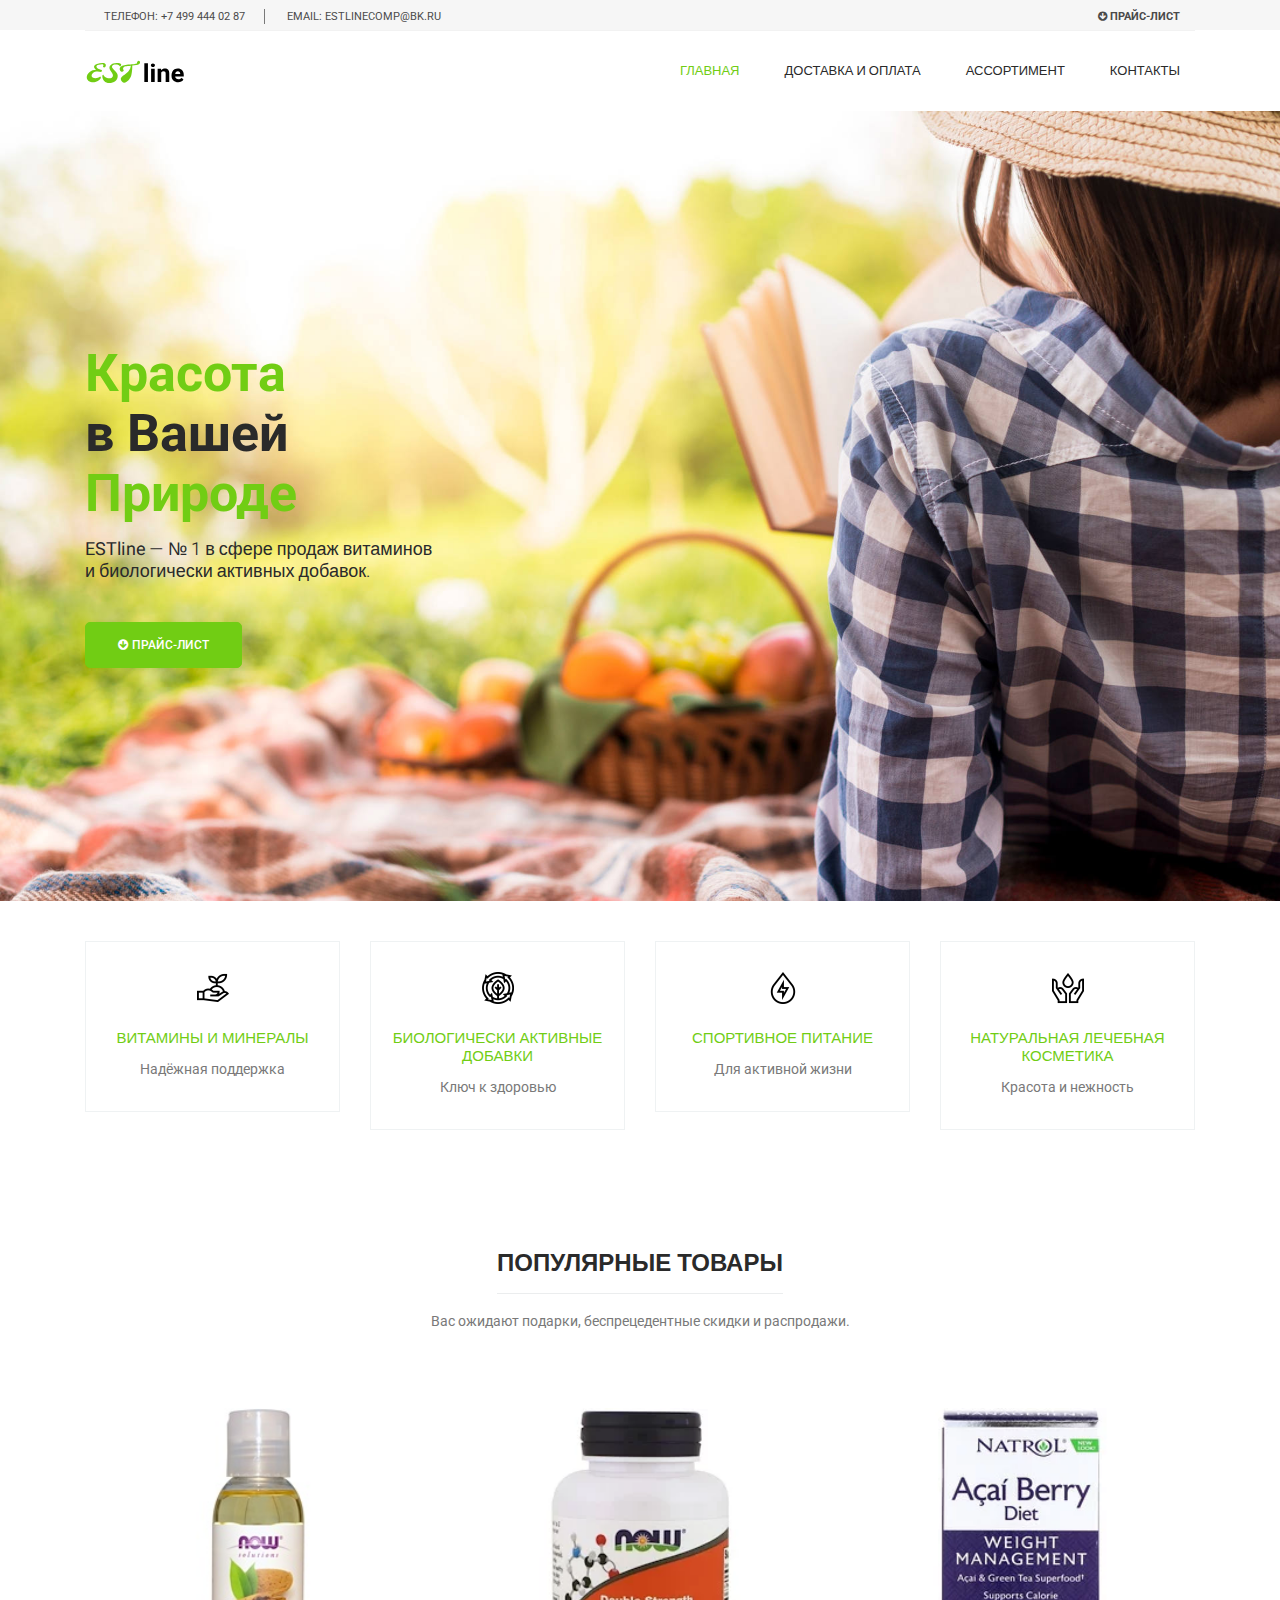
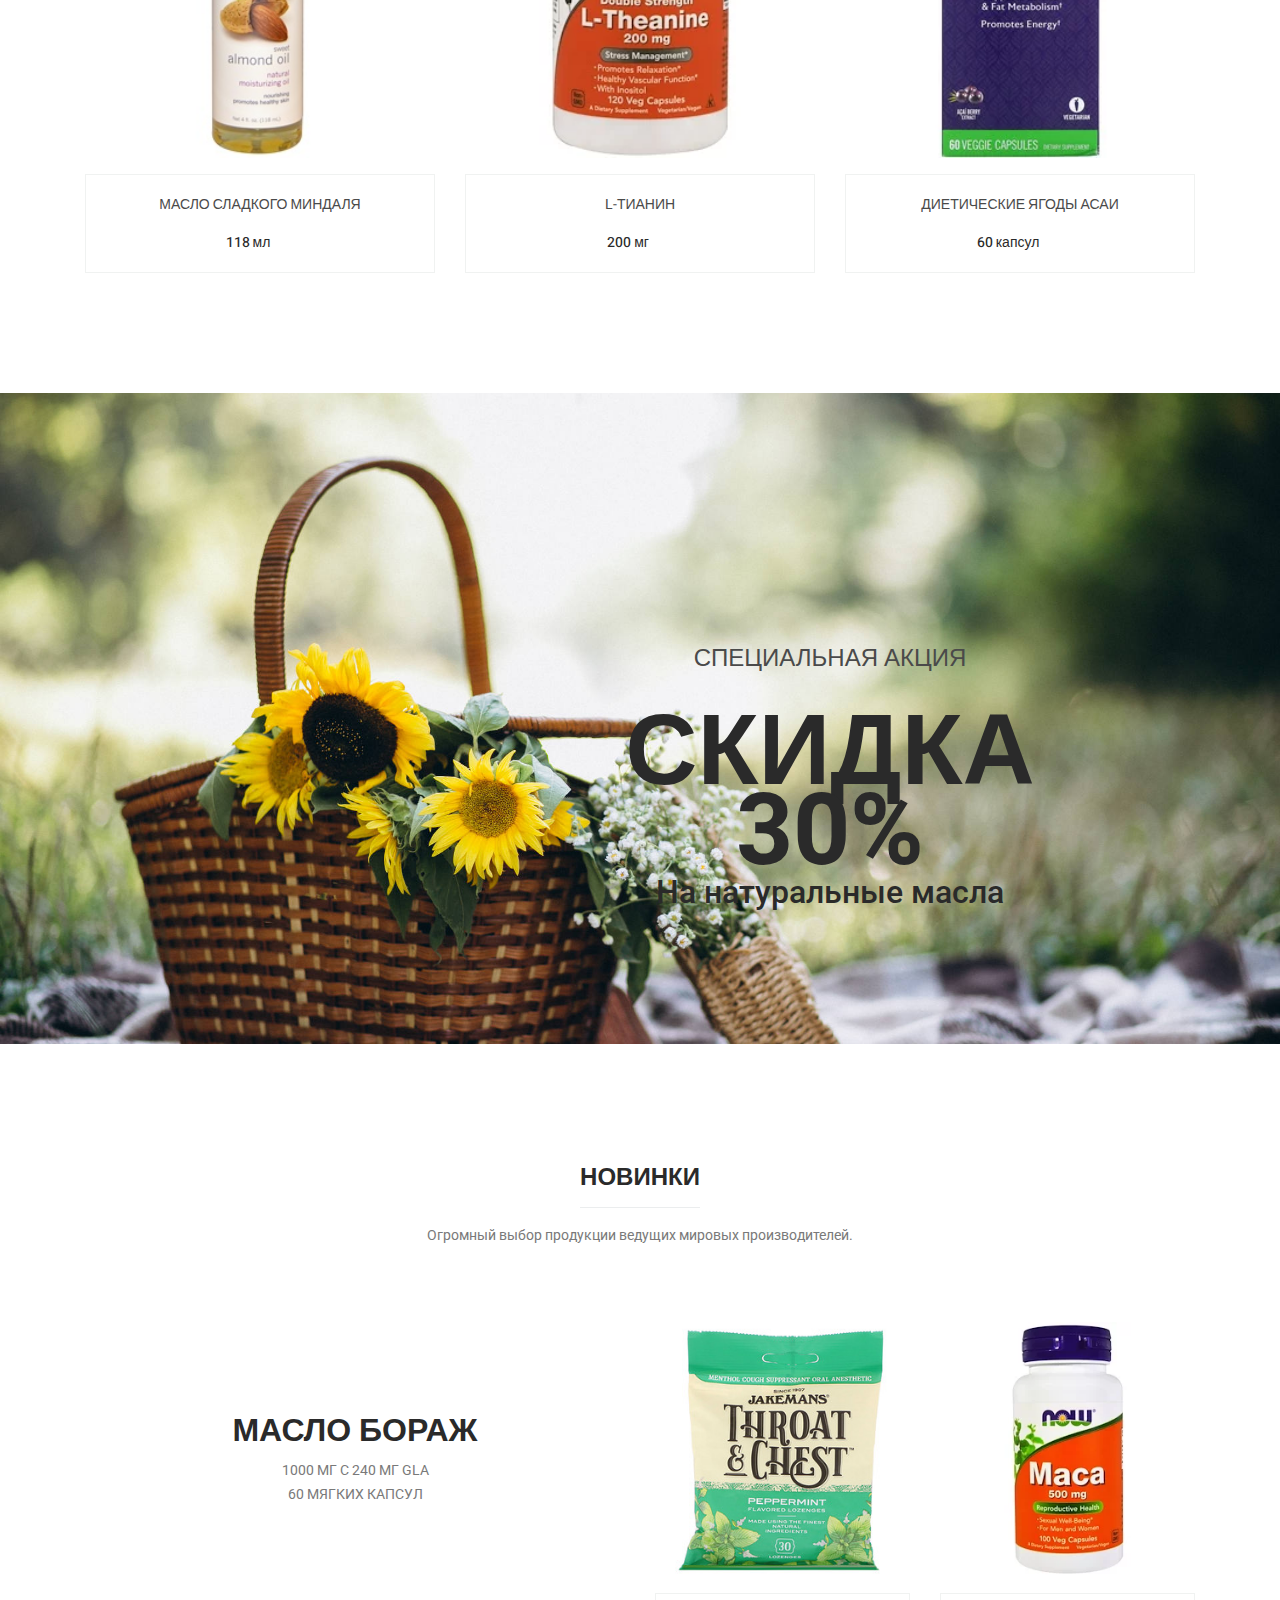
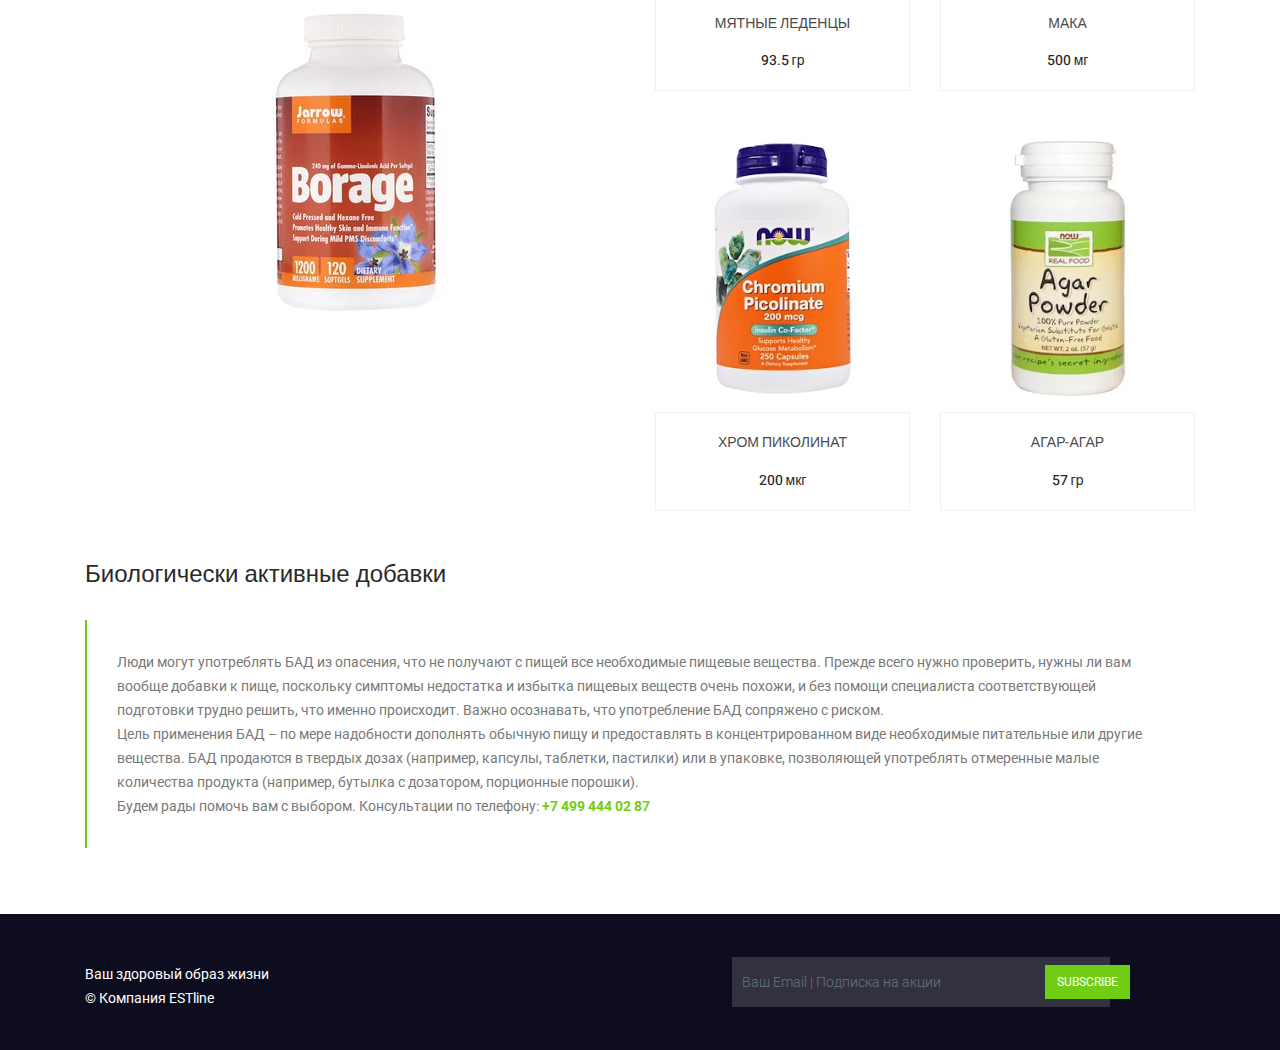
<file: index.html>
<!DOCTYPE html>
<html lang="ru">

<head>
  <meta name="yandex-verification" content="b29bb23bf13fc891" />
  <!-- Required meta tags -->
  <meta charset="utf-8" />
  <meta name="viewport" content="width=device-width, initial-scale=1, shrink-to-fit=no" />
  <link rel="icon" href="img/favicon.png" type="image/png" />
  <title>ESTline - Биологически активные добавки</title>
  <!-- Bootstrap CSS -->
  <link rel="stylesheet" href="css/bootstrap.css" />
  <link rel="stylesheet" href="vendors/linericon/style.css" />
  <link rel="stylesheet" href="css/font-awesome.min.css" />
  <link rel="stylesheet" href="css/themify-icons.css" />
  <link rel="stylesheet" href="css/flaticon.css" />
  <link rel="stylesheet" href="vendors/owl-carousel/owl.carousel.min.css" />
  <link rel="stylesheet" href="vendors/lightbox/simpleLightbox.css" />
  <link rel="stylesheet" href="vendors/nice-select/css/nice-select.css" />
  <link rel="stylesheet" href="vendors/animate-css/animate.css" />
  <link rel="stylesheet" href="vendors/jquery-ui/jquery-ui.css" />
  <!-- main css -->
  <link rel="stylesheet" href="css/style.css" />
  <link rel="stylesheet" href="css/responsive.css" />
</head>

<body>
  <!--================Header Menu Area =================-->
  <header class="header_area">
    <div class="top_menu">
      <div class="container">
        <div class="row">
          <div class="col-lg-7">
            <div class="float-left">
              <p>Телефон: +7 499 444 02 87</p>
              <p>email: estlinecomp@bk.ru</p>
            </div>
          </div>
          <div class="col-lg-5">
            <div class="float-right">
              <ul class="right_side">
                <li>
                  <a href="price.doc">
                    <i class="fa fa-arrow-circle-down" aria-hidden="true"></i>
                    <strong>Прайс-лист</strong>
                  </a>
                </li>
              </ul>
            </div>
          </div>
        </div>
      </div>
    </div>
    <div class="main_menu">
      <div class="container">
        <nav class="navbar navbar-expand-lg navbar-light w-100">
          <!-- Brand and toggle get grouped for better mobile display -->
          <a class="navbar-brand logo_h" href="/">
            <img src="img/logo.svg" width=100 alt="" />
          </a>
          <button class="navbar-toggler" type="button" data-toggle="collapse" data-target="#navbarSupportedContent"
            aria-controls="navbarSupportedContent" aria-expanded="false" aria-label="Toggle navigation">
            <span class="icon-bar"></span>
            <span class="icon-bar"></span>
            <span class="icon-bar"></span>
          </button>
          <!-- Collect the nav links, forms, and other content for toggling -->
          <div class="collapse navbar-collapse offset w-100" id="navbarSupportedContent">
            <div class="row w-100 mr-0">
              <div class="col-lg-7 pr-0 ml-auto">
                <ul class="nav navbar-nav center_nav pull-right">
                  <li class="nav-item active">
                    <a class="nav-link" href="/">Главная</a>
                  </li>
                  <li class="nav-item">
                    <a class="nav-link" href="service.html">Доставка и оплата</a>
                  </li>
                  <li class="nav-item">
                    <a class="nav-link" href="stock.html">Ассортимент</a>
                  </li>
                  <li class="nav-item">
                    <a class="nav-link" href="contact.html">Контакты</a>
                  </li>
                </ul>
              </div>
            </div>
          </div>
        </nav>
      </div>
    </div>
  </header>
  <!--================Header Menu Area =================-->

  <!--================Home Banner Area =================-->
  <section class="home_banner_area mb-40">
    <div class="banner_inner d-flex align-items-center">
      <div class="container">
        <div class="banner_content row">
          <div class="col-lg-12 mb-5 mt-5">
            <!-- <p class="sub text-uppercase">men Collection</p> -->
            <h3><span>Красота</span><br> в Вашей <span><br>Природе</span></h3>
            <h4><strong>ESTline </strong>— № 1 в сфере продаж витаминов <br>и биологически активных добавок.</h4>
            <a class="main_btn mt-40" href="price.doc">
              <i class="fa fa-arrow-circle-down" aria-hidden="true"></i>
              Прайс-лист</a>
          </div>
        </div>
      </div>
    </div>
  </section>
  <!--================End Home Banner Area =================-->

  <!-- Start feature Area -->
  <section class="feature-area section_gap_bottom_custom">
    <div class="container">
      <div class="row">
        <div class="col-lg-3 col-md-6">
          <div class="single-feature">
            <img src="img/sprout.png" alt="" width=32>
            <h3 style="color: #71cd14">Витамины и минералы</h3>
            <p>Надёжная поддержка</p>
          </div>
        </div>

        <div class="col-lg-3 col-md-6">
          <div class="single-feature">
            <img src="img/bio.png" alt="" width=32>
            <h3 style="color: #71cd14">Биологически активные добавки</h3>
            <p>Ключ к здоровью</p>
          </div>
        </div>

        <div class="col-lg-3 col-md-6">
          <div class="single-feature">
            <img src="img/water.png" alt="" width=32>
            <h3 style="color: #71cd14">Спортивное питание</h3>
            <p>Для активной жизни</p>
          </div>
        </div>

        <div class="col-lg-3 col-md-6">
          <div class="single-feature">
            <img src="img/hydro.png" alt="" width=32>
            <h3 style="color: #71cd14">Натуральная лечебная косметика</h3>
            <p>Красота и нежность</p>
          </div>
        </div>
      </div>
    </div>
  </section>
  <!-- End feature Area -->

  <!--================ Feature Product Area =================-->
  <section class="feature_product_area section_gap_bottom_custom">
    <div class="container">
      <div class="row justify-content-center">
        <div class="col-lg-12">
          <div class="main_title">
            <h2><span>Популярные товары</span></h2>
            <p>Вас ожидают подарки, беспрецедентные скидки и распродажи.</p>
          </div>
        </div>
      </div>

      <div class="row">
        <div class="col-lg-4 col-md-6">
          <div class="single-product">
            <div class="product-img mb-3">
              <img class="img-fluid w-100" src="img/product/feature-product/f-p-1.jpg" alt="">
            </div>
            <div class="product-btm text-center">
              <h4>МАСЛО СЛАДКОГО МИНДАЛЯ</h4>
              <div class="mt-3">
                <span class="mr-4">118 мл</span>
              </div>
            </div>
          </div>
        </div>

        <div class="col-lg-4 col-md-6">
          <div class="single-product">
            <div class="product-img mb-3">
              <img class="img-fluid w-100" src="img/product/feature-product/f-p-2.jpg" alt="">
            </div>
            <div class="product-btm text-center">
              <h4>L-ТИАНИН</h4>
              <div class="mt-3">
                <span class="mr-4">200 мг</span>
              </div>
            </div>
          </div>
        </div>

        <div class="col-lg-4 col-md-6">
          <div class="single-product">
            <div class="product-img mb-3">
              <img class="img-fluid w-100" src="img/product/feature-product/f-p-3.jpg" alt="">
            </div>
            <div class="product-btm text-center">
              <h4>ДИЕТИЧЕСКИЕ ЯГОДЫ АСАИ</h4>
              <div class="mt-3">
                <span class="mr-4">60 капсул</span>
              </div>
            </div>
          </div>
        </div>
      </div>
    </div>
  </section>
  <!--================ End Feature Product Area =================-->

  <!--================ Offer Area =================-->
  <section class="offer_area section_gap_top">
    <div class="container">
      <div class="row justify-content-center">
        <div class="offset-lg-4 col-lg-6 text-center">
          <div class="offer_content">
            <h3 class="text-uppercase mb-40">Специальная акция</h3>
            <h2 class="text-uppercase">скидка 30%</h2>
            <p class="h2" style="color: #2a2a2a">На натуральные масла</p>
          </div>
        </div>
      </div>
    </div>
  </section>
  <!--================ End Offer Area =================-->

  <!--================ New Product Area =================-->
  <section class="new_product_area section_gap_top section_gap_bottom_custom pb-0">
    <div class="container">
      <div class="row justify-content-center">
        <div class="col-lg-12">
          <div class="main_title">
            <h2><span>Новинки</span></h2>
            <p>Огромный выбор продукции ведущих мировых производителей.</p>
          </div>
        </div>
      </div>

      <div class="row">
        <div class="col-lg-6">
          <div class="new_product">
            <h3 class="text-uppercase">Масло Бораж </h3>
            <p class="text-uppercase">1000 мг с 240 мг GLA <br> 60 мягких капсул</p>
            <div class="product-img">
              <img class="img-fluid" src="img/product/new-product/new-product1.jpg" alt="" />
            </div>
          </div>
        </div>

        <div class="col-lg-6 mt-5 mt-lg-0">
          <div class="row">
            <div class="col-lg-6 col-md-6">
              <div class="single-product">
                <div class="product-img">
                  <img class="img-fluid w-100 mb-3" src="img/product/new-product/n1.jpg" alt="" />
                </div>
                <div class="product-btm text-center">
                  <h4>Мятные леденцы</h4>
                  <div class="mt-3">
                    <span>93.5 гр</span>
                  </div>
                </div>
              </div>
            </div>

            <div class="col-lg-6 col-md-6">
              <div class="single-product">
                <div class="product-img">
                  <img class="img-fluid w-100 mb-3" src="img/product/new-product/n2.jpg" alt="" />
                </div>
                <div class="product-btm text-center">
                  <h4>Мака</h4>
                  <div class="mt-3">
                    <span>500 мг</span>
                  </div>
                </div>
              </div>
            </div>

            <div class="col-lg-6 col-md-6">
              <div class="single-product">
                <div class="product-img">
                  <img class="img-fluid w-100 mb-3" src="img/product/new-product/n3.jpg" alt="" />
                </div>
                <div class="product-btm text-center">
                  <h4>Хром пиколинат</h4>
                  <div class="mt-3">
                    <span>200 мкг</span>
                  </div>
                </div>
              </div>
            </div>

            <div class="col-lg-6 col-md-6">
              <div class="single-product">
                <div class="product-img">
                  <img class="img-fluid w-100 mb-3" src="img/product/new-product/n4.jpg" alt="" />
                </div>
                <div class="product-btm text-center">
                  <h4>Агар-агар</h4>
                  <div class="mt-3">
                    <span>57 гр</span>
                  </div>
                </div>
              </div>
            </div>
          </div>
        </div>
      </div>
    </div>
  </section>
  <!--================ End New Product Area =================-->

  <section>
    <div class="container">
      <div class="">
        <h3 class="mb-30 title_color">Биологически активные добавки</h3>
        <div class="row">
          <div class="col-lg-12">
            <blockquote class="generic-blockquote" style="border-left: 2px solid #71cd14">
              Люди могут употреблять БАД из опасения, что не получают с пищей все необходимые пищевые вещества. Прежде
              всего нужно проверить, нужны ли вам вообще добавки к пище, поскольку симптомы недостатка и избытка пищевых
              веществ очень похожи, и без помощи специалиста соответствующей подготовки трудно решить, что именно
              происходит. Важно осознавать, что употребление БАД сопряжено с риском.
              <br>
              Цель применения БАД – по мере надобности дополнять обычную пищу и предоставлять в концентрированном виде
              необходимые питательные или другие вещества. БАД продаются в твердых дозах (например, капсулы, таблетки,
              пастилки) или в упаковке, позволяющей употреблять отмеренные малые количества продукта (например, бутылка
              с дозатором, порционные порошки).
              <br>
              Будем рады помочь вам с выбором. Консультации по телефону: <b style="color: #71cd14">+7 499 444 02 87</b>
            </blockquote>
          </div>
        </div>
      </div>
    </div>
  </section>
  <!--================ start footer Area  =================-->
  <footer class="footer-area pb-4">
    <div class="container">
      <div class="footer-bottom row align-items-center">
        <p class="footer-text mt-5 col-lg-6 col-md-12">
          Ваш здоровый образ жизни <br>&copy; Компания ESTline
        </p>
        <div class="col-lg-6 col-md-12 single-footer-widget">
          <div class="form-wrap" id="mc_embed_signup">
            <form target="_blank"
              action="https://spondonit.us12.list-manage.com/subscribe/post?u=1462626880ade1ac87bd9c93a&amp;id=92a4423d01"
              method="get" class="form-inline">
              <input class="form-control ml-auto" name="EMAIL" placeholder="Ваш Email | Подписка на акции "
                onfocus="this.placeholder = ''" onblur="this.placeholder = 'Your Email Address '" required=""
                type="email">
              <button class="click-btn btn btn-default">Subscribe</button>
              <div style="position: absolute; left: -5000px;">
                <input name="b_36c4fd991d266f23781ded980_aefe40901a" tabindex="-1" value="" type="text">
              </div>

              <div class="info"></div>
            </form>
          </div>

        </div>
      </div>
    </div>
  </footer>
  <!--================ End footer Area  =================-->

  <!-- Optional JavaScript -->
  <!-- jQuery first, then Popper.js, then Bootstrap JS -->
  <script src="js/jquery-3.2.1.min.js"></script>
  <script src="js/popper.js"></script>
  <script src="js/bootstrap.min.js"></script>
  <script src="js/stellar.js"></script>
  <script src="vendors/lightbox/simpleLightbox.min.js"></script>
  <script src="vendors/nice-select/js/jquery.nice-select.min.js"></script>
  <script src="vendors/isotope/imagesloaded.pkgd.min.js"></script>
  <script src="vendors/isotope/isotope-min.js"></script>
  <script src="vendors/owl-carousel/owl.carousel.min.js"></script>
  <script src="js/jquery.ajaxchimp.min.js"></script>
  <script src="vendors/counter-up/jquery.waypoints.min.js"></script>
  <script src="vendors/counter-up/jquery.counterup.js"></script>
  <script src="js/mail-script.js"></script>
  <script src="js/theme.js"></script>
</body>

</html>
</file>
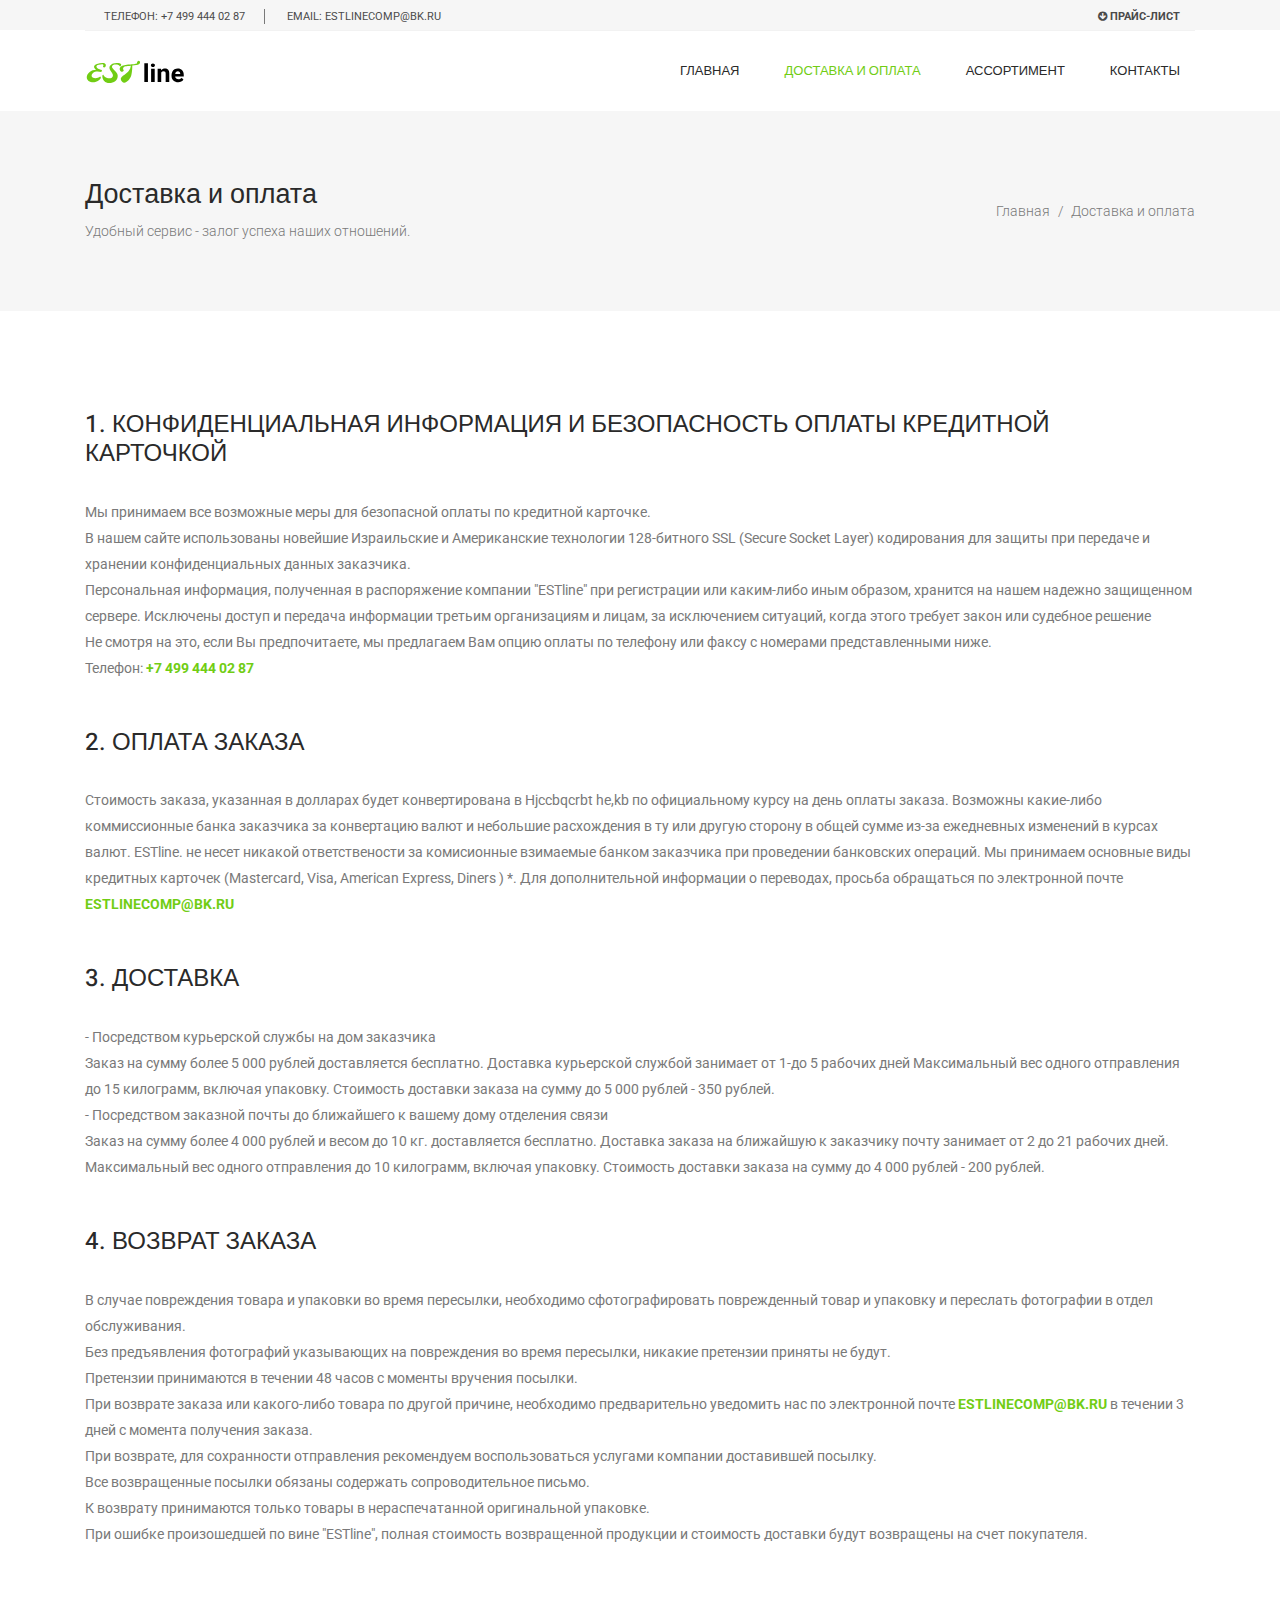
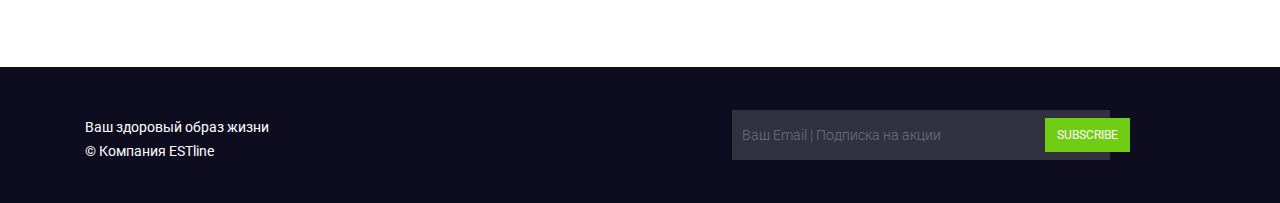
<file: service.html>
<!DOCTYPE html>
<html lang="ru">

<head>
	<!-- Required meta tags -->
	<meta charset="utf-8" />
	<meta name="viewport" content="width=device-width, initial-scale=1, shrink-to-fit=no" />
	<link rel="icon" href="img/favicon.png" type="image/png" />
	<title>ESTline - Биологически активные добавки</title>
	<!-- Bootstrap CSS -->
	<link rel="stylesheet" href="css/bootstrap.css" />
	<link rel="stylesheet" href="vendors/linericon/style.css" />
	<link rel="stylesheet" href="css/font-awesome.min.css" />
	<link rel="stylesheet" href="css/themify-icons.css" />
	<link rel="stylesheet" href="css/flaticon.css" />
	<link rel="stylesheet" href="vendors/owl-carousel/owl.carousel.min.css" />
	<link rel="stylesheet" href="vendors/lightbox/simpleLightbox.css" />
	<link rel="stylesheet" href="vendors/nice-select/css/nice-select.css" />
	<link rel="stylesheet" href="vendors/animate-css/animate.css" />
	<link rel="stylesheet" href="vendors/jquery-ui/jquery-ui.css" />
	<!-- main css -->
	<link rel="stylesheet" href="css/style.css" />
	<link rel="stylesheet" href="css/responsive.css" />
</head>

<body>
	<!--================Header Menu Area =================-->
	<header class="header_area">
		<div class="top_menu">
			<div class="container">
				<div class="row">
					<div class="col-lg-7">
						<div class="float-left">
							<p>Телефон: +7 499 444 02 87</p>
							<p>email: estlinecomp@bk.ru</p>
						</div>
					</div>
					<div class="col-lg-5">
						<div class="float-right">
							<ul class="right_side">
								<li>
									<a href="price.doc">
										<i class="fa fa-arrow-circle-down" aria-hidden="true"></i>
										<strong>Прайс-лист</strong>
									</a>
								</li>
							</ul>
						</div>
					</div>
				</div>
			</div>
		</div>
		<div class="main_menu">
			<div class="container">
				<nav class="navbar navbar-expand-lg navbar-light w-100">
					<!-- Brand and toggle get grouped for better mobile display -->
					<a class="navbar-brand logo_h" href="/">
						<img src="img/logo.svg" width=100 alt="" />
					</a>
					<button class="navbar-toggler" type="button" data-toggle="collapse" data-target="#navbarSupportedContent"
						aria-controls="navbarSupportedContent" aria-expanded="false" aria-label="Toggle navigation">
						<span class="icon-bar"></span>
						<span class="icon-bar"></span>
						<span class="icon-bar"></span>
					</button>
					<!-- Collect the nav links, forms, and other content for toggling -->
					<div class="collapse navbar-collapse offset w-100" id="navbarSupportedContent">
						<div class="row w-100 mr-0">
							<div class="col-lg-7 pr-0 ml-auto">
								<ul class="nav navbar-nav center_nav pull-right">
									<li class="nav-item">
										<a class="nav-link" href="/">Главная</a>
									</li>
									<li class="nav-item active">
										<a class="nav-link" href="service.html">Доставка и оплата</a>
									</li>
									<li class="nav-item">
										<a class="nav-link" href="stock.html">Ассортимент</a>
									</li>
									<li class="nav-item">
										<a class="nav-link" href="contact.html">Контакты</a>
									</li>
								</ul>
							</div>
						</div>
					</div>
				</nav>
			</div>
		</div>
	</header>
	<!--================Header Menu Area =================-->

	<!--================Home Banner Area =================-->
	<section class="banner_area">
		<div class="banner_inner d-flex align-items-center">
			<div class="container">
				<div class="banner_content d-md-flex justify-content-between align-items-center">
					<div class="mb-3 mb-md-0">
						<h2>Доставка и оплата</h2>
						<p>Удобный сервис - залог успеха наших отношений.</p>
					</div>
					<div class="page_link">
						<a href="/">Главная</a>
						<a href="#">Доставка и оплата</a>
					</div>
				</div>
			</div>
		</div>
	</section>
	<!--================End Home Banner Area =================-->


	<!-- Start Sample Area -->
	<section class="sample-text-area">
		<div class="container">
			<h3 class="text-heading title_color">1. КОНФИДЕНЦИАЛЬНАЯ ИНФОРМАЦИЯ И
				БЕЗОПАСНОСТЬ ОПЛАТЫ КРЕДИТНОЙ КАРТОЧКОЙ</h3>
			<p class="sample-text">
				Мы принимаем все возможные меры для безопасной оплаты по кредитной карточке.
				<br>
				В нашем сайте использованы новейшие Израильские и Американские технологии 128-битного SSL (Secure Socket Layer)
				кодирования для защиты при передаче и хранении конфиденциальных данных заказчика.
				<br>
				Персональная информация, полученная в распоряжение компании "ESTline" при регистрации или каким-либо
				иным образом, хранится на нашем надежно защищенном сервере.
				Исключены доступ и передача информации третьим организациям и лицам, за исключением ситуаций, когда этого
				требует закон или судебное решение
				<br>
				Не смотря на это, если Вы предпочитаете, мы предлагаем Вам опцию оплаты по телефону или факсу с номерами
				представленными ниже.
				<br>
				Телефон: <b>+7 499 444 02 87</b>
			</p>

			<h3 class="text-heading title_color mt-5">2. ОПЛАТА ЗАКАЗА</h3>
			<p class="sample-text">
				Стоимость заказа, указанная в долларах будет конвертирована в Hjccbqcrbt he,kb по официальному курсу на день
				оплаты заказа. Возможны какие-либо коммиссионные банка заказчика за конвертацию валют и небольшие расхождения в
				ту или другую сторону в общей сумме из-за ежедневных изменений в курсах валют.

				ESTline. не несет никакой ответствености за комисионные взимаемые банком заказчика при проведении банковских
				операций.

				Мы принимаем основные виды кредитных карточек (Mastercard, Visa, American Express, Diners ) *.

				Для дополнительной информации о переводах, просьба обращаться по электронной почте <b>ESTLINECOMP@BK.RU</b>
			</p>

			<h3 class="text-heading title_color mt-5">3. ДОСТАВКА</h3>
			<p class="sample-text">
				- Посредством курьерской службы на дом заказчика<br>
				Заказ на сумму более 5 000 рублей доставляется бесплатно.
				Доставка курьерской службой занимает от 1-до 5 рабочих дней
				Максимальный вес одного отправления до 15 килограмм, включая упаковку.
				Стоимость доставки заказа на сумму до 5 000 рублей - 350 рублей.
				<br>
				- Посредством заказной почты до ближайшего к вашему дому отделения связи<br>
				Заказ на сумму более 4 000 рублей и весом до 10 кг. доставляется бесплатно.
				Доставка заказа на ближайшую к заказчику почту занимает от 2 до 21 рабочих дней.
				Максимальный вес одного отправления до 10 килограмм, включая упаковку.
				Стоимость доставки заказа на сумму до 4 000 рублей - 200 рублей.
			</p>

			<h3 class="text-heading title_color mt-5">4. ВОЗВРАТ ЗАКАЗА</h3>
			<p class="sample-text">
				В случае повреждения товара и упаковки во время пересылки, необходимо сфотографировать поврежденный товар и
				упаковку и переслать фотографии в отдел обслуживания.
				<br>
				Без предъявления фотографий указывающих на повреждения во время пересылки, никакие претензии приняты не будут.
				<br>
				Претензии принимаются в течении 48 часов с моменты вручения посылки.
				<br>
				При возврате заказа или какого-либо товара по другой причине, необходимо предварительно уведомить нас по
				электронной почте <b>ESTLINECOMP@BK.RU</b> в течении 3 дней с момента получения заказа.
				<br>
				При возврате, для сохранности отправления рекомендуем воспользоваться услугами компании доставившей посылку.
				<br>
				Все возвращенные посылки обязаны содержать сопроводительное письмо.
				<br>
				К возврату принимаются только товары в нераспечатанной оригинальной упаковке.
				<br>
				При ошибке произошедшей по вине "ESTline", полная стоимость возвращенной продукции и стоимость
				доставки будут возвращены на счет покупателя.
			</p>
		</div>
	</section>
	<!-- End Sample Area -->

	<!--================ start footer Area  =================-->
	<footer class="footer-area pb-4">
		<div class="container">
			<div class="footer-bottom row align-items-center">
				<p class="footer-text mt-5 col-lg-6 col-md-12">
					Ваш здоровый образ жизни <br>&copy; Компания ESTline
				</p>
				<div class="col-lg-6 col-md-12 single-footer-widget">
					<div class="form-wrap" id="mc_embed_signup">
						<form target="_blank"
							action="https://spondonit.us12.list-manage.com/subscribe/post?u=1462626880ade1ac87bd9c93a&amp;id=92a4423d01"
							method="get" class="form-inline">
							<input class="form-control ml-auto" name="EMAIL" placeholder="Ваш Email | Подписка на акции "
								onfocus="this.placeholder = ''" onblur="this.placeholder = 'Your Email Address '" required=""
								type="email">
							<button class="click-btn btn btn-default">Subscribe</button>
							<div style="position: absolute; left: -5000px;">
								<input name="b_36c4fd991d266f23781ded980_aefe40901a" tabindex="-1" value="" type="text">
							</div>

							<div class="info"></div>
						</form>
					</div>

				</div>
			</div>
		</div>
	</footer>
	<!--================ End footer Area  =================-->




	<!-- Optional JavaScript -->
	<!-- jQuery first, then Popper.js, then Bootstrap JS -->
	<script src="js/jquery-3.2.1.min.js"></script>
	<script src="js/popper.js"></script>
	<script src="js/bootstrap.min.js"></script>
	<script src="js/stellar.js"></script>
	<script src="vendors/lightbox/simpleLightbox.min.js"></script>
	<script src="vendors/nice-select/js/jquery.nice-select.min.js"></script>
	<script src="vendors/isotope/imagesloaded.pkgd.min.js"></script>
	<script src="vendors/isotope/isotope-min.js"></script>
	<script src="vendors/owl-carousel/owl.carousel.min.js"></script>
	<script src="vendors/jquery-ui/jquery-ui.js"></script>
	<script src="js/jquery.ajaxchimp.min.js"></script>
	<script src="js/mail-script.js"></script>
	<script src="js/theme.js"></script>
</body>

</html>
</file>
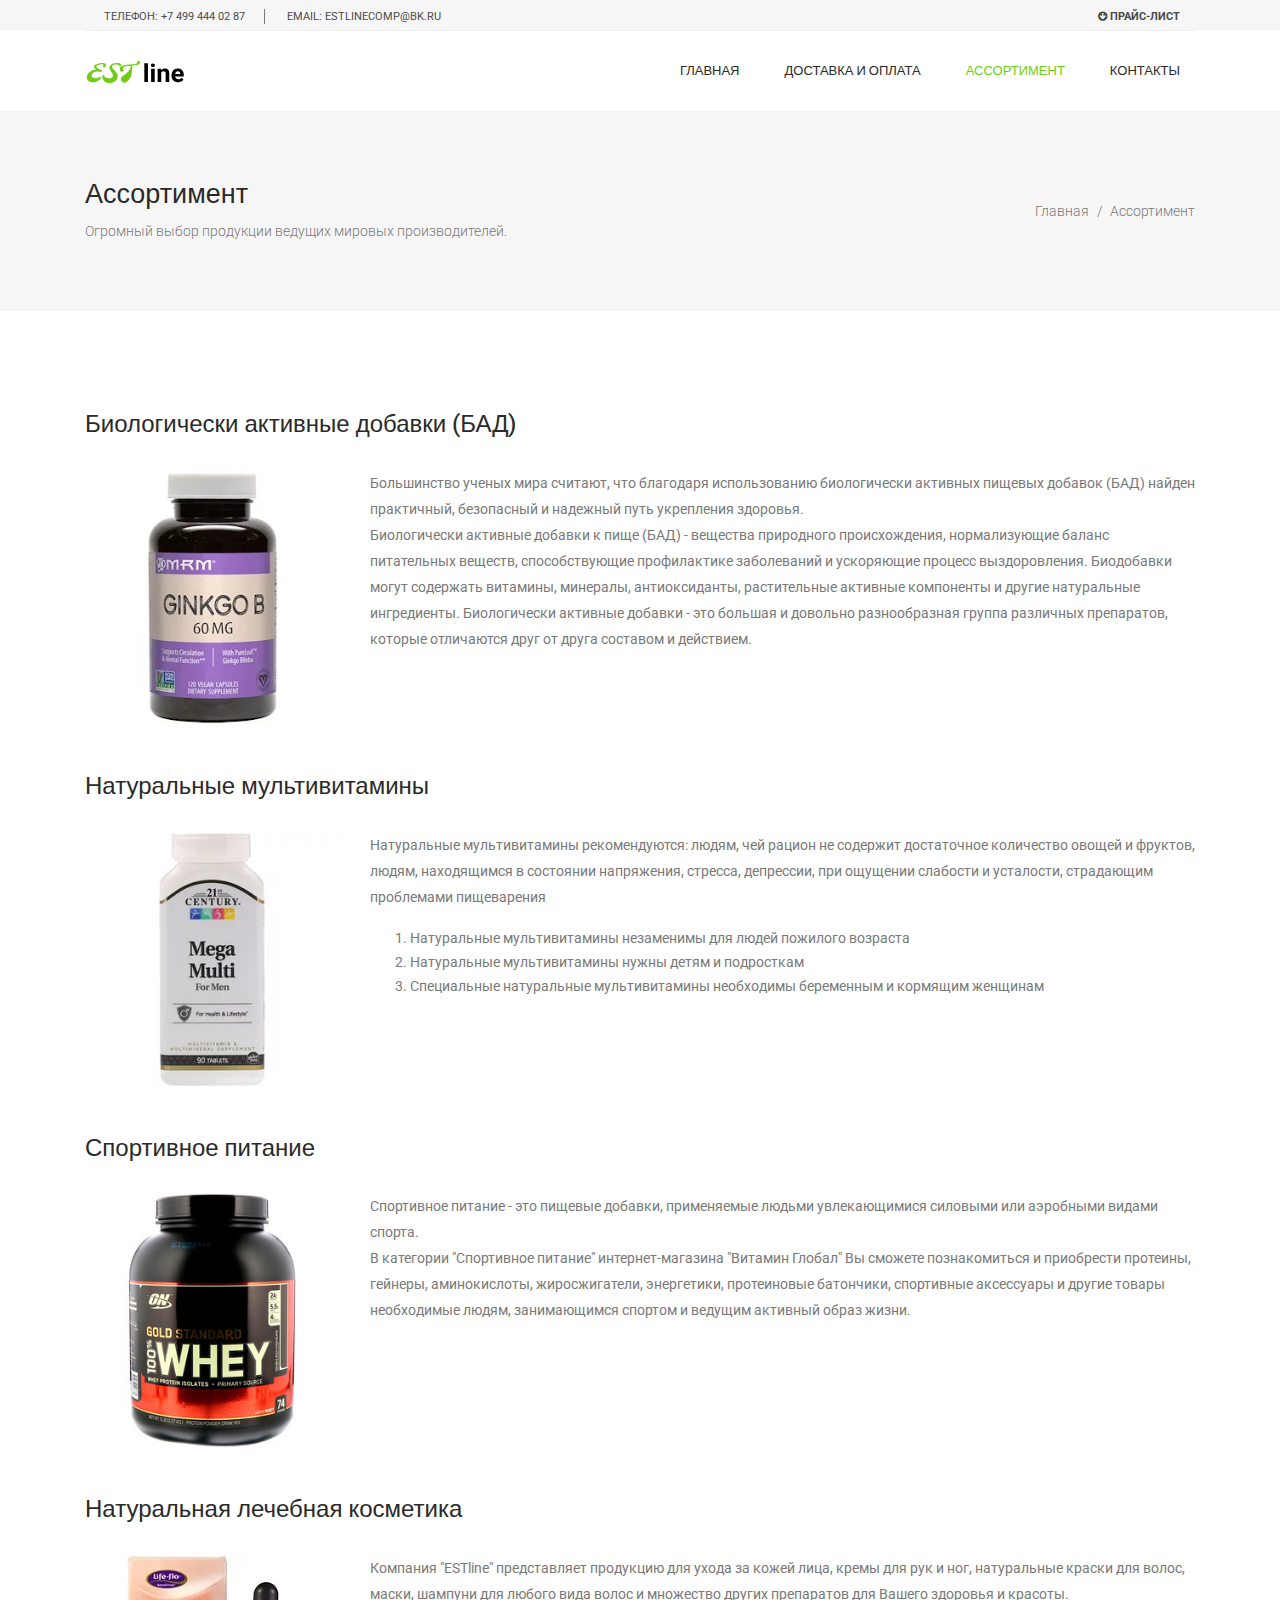
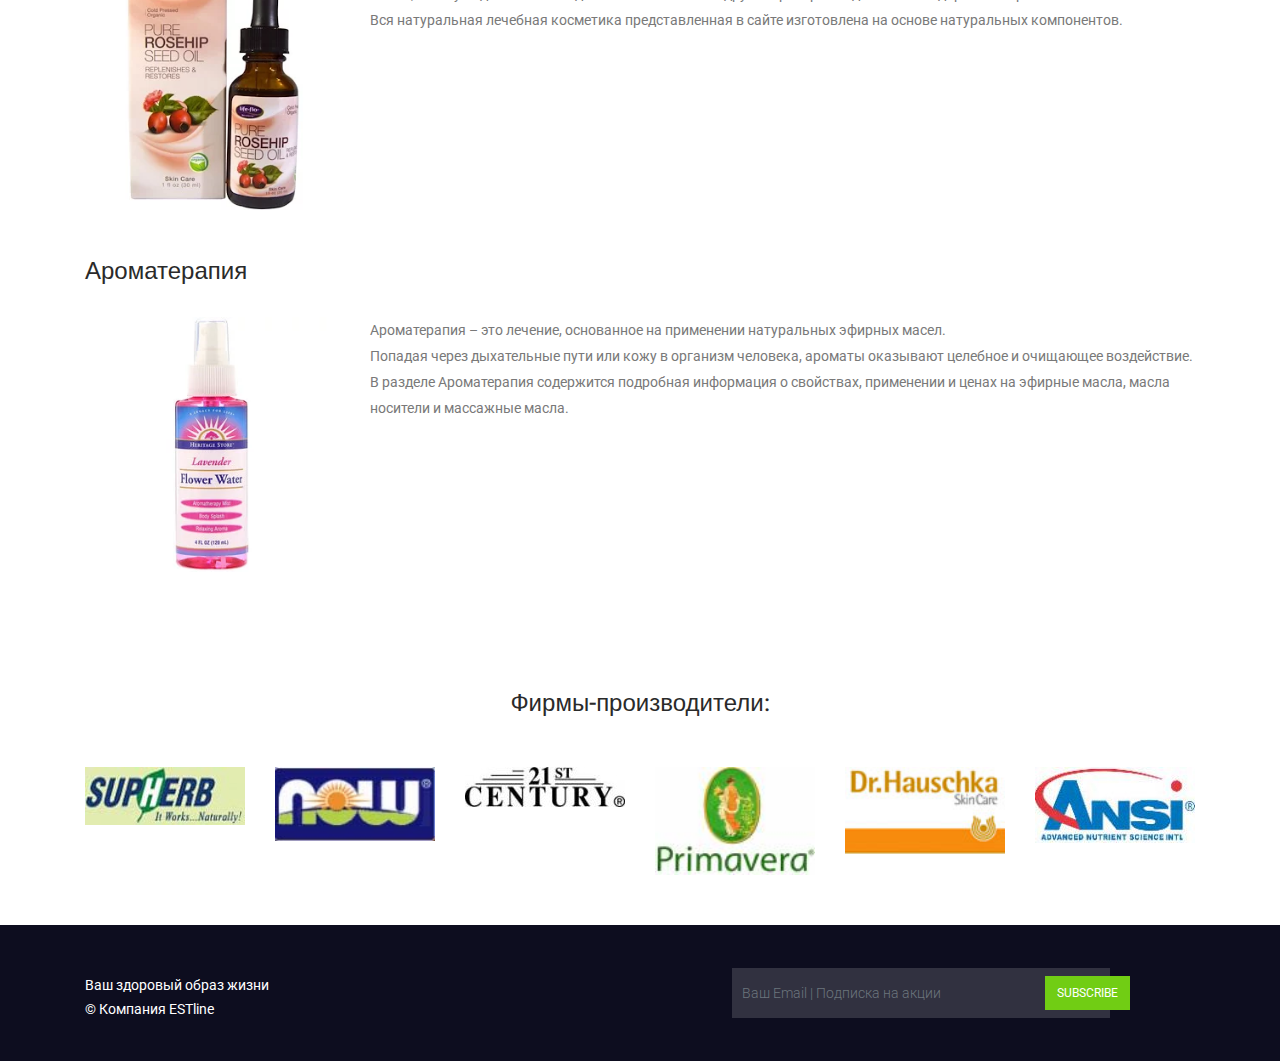
<file: stock.html>
<!DOCTYPE html>
<html lang="ru">

<head>
	<!-- Required meta tags -->
	<meta charset="utf-8" />
	<meta name="viewport" content="width=device-width, initial-scale=1, shrink-to-fit=no" />
	<link rel="icon" href="img/favicon.png" type="image/png" />
	<title>ESTline - Биологически активные добавки</title>
	<!-- Bootstrap CSS -->
	<link rel="stylesheet" href="css/bootstrap.css" />
	<link rel="stylesheet" href="vendors/linericon/style.css" />
	<link rel="stylesheet" href="css/font-awesome.min.css" />
	<link rel="stylesheet" href="css/themify-icons.css" />
	<link rel="stylesheet" href="css/flaticon.css" />
	<link rel="stylesheet" href="vendors/owl-carousel/owl.carousel.min.css" />
	<link rel="stylesheet" href="vendors/lightbox/simpleLightbox.css" />
	<link rel="stylesheet" href="vendors/nice-select/css/nice-select.css" />
	<link rel="stylesheet" href="vendors/animate-css/animate.css" />
	<link rel="stylesheet" href="vendors/jquery-ui/jquery-ui.css" />
	<!-- main css -->
	<link rel="stylesheet" href="css/style.css" />
	<link rel="stylesheet" href="css/responsive.css" />
</head>

<body>
	<!--================Header Menu Area =================-->
	<header class="header_area">
		<div class="top_menu">
			<div class="container">
				<div class="row">
					<div class="col-lg-7">
						<div class="float-left">
							<p>Телефон: +7 499 444 02 87</p>
							<p>email: estlinecomp@bk.ru</p>
						</div>
					</div>
					<div class="col-lg-5">
						<div class="float-right">
							<ul class="right_side">
								<li>
									<a href="price.doc">
										<i class="fa fa-arrow-circle-down" aria-hidden="true"></i>
										<strong>Прайс-лист</strong>
									</a>
								</li>
							</ul>
						</div>
					</div>
				</div>
			</div>
		</div>
		<div class="main_menu">
			<div class="container">
				<nav class="navbar navbar-expand-lg navbar-light w-100">
					<!-- Brand and toggle get grouped for better mobile display -->
					<a class="navbar-brand logo_h" href="/">
						<img src="img/logo.svg" width=100 alt="" />
					</a>
					<button class="navbar-toggler" type="button" data-toggle="collapse" data-target="#navbarSupportedContent"
						aria-controls="navbarSupportedContent" aria-expanded="false" aria-label="Toggle navigation">
						<span class="icon-bar"></span>
						<span class="icon-bar"></span>
						<span class="icon-bar"></span>
					</button>
					<!-- Collect the nav links, forms, and other content for toggling -->
					<div class="collapse navbar-collapse offset w-100" id="navbarSupportedContent">
						<div class="row w-100 mr-0">
							<div class="col-lg-7 pr-0 ml-auto">
								<ul class="nav navbar-nav center_nav pull-right">
									<li class="nav-item">
										<a class="nav-link" href="/">Главная</a>
									</li>
									<li class="nav-item">
										<a class="nav-link" href="service.html">Доставка и оплата</a>
									</li>
									<li class="nav-item active">
										<a class="nav-link" href="stock.html">Ассортимент</a>
									</li>
									<li class="nav-item">
										<a class="nav-link" href="contact.html">Контакты</a>
									</li>
								</ul>
							</div>
						</div>
					</div>
				</nav>
			</div>
		</div>
	</header>
	<!--================Header Menu Area =================-->

	<!--================Home Banner Area =================-->
	<section class="banner_area">
		<div class="banner_inner d-flex align-items-center">
			<div class="container">
				<div class="banner_content d-md-flex justify-content-between align-items-center">
					<div class="mb-3 mb-md-0">
						<h2>Ассортимент</h2>
						<p>Огромный выбор продукции ведущих мировых производителей.</p>
					</div>
					<div class="page_link">
						<a href="/">Главная</a>
						<a href="#">Ассортимент</a>
					</div>
				</div>
			</div>
		</div>
	</section>
	<!--================End Home Banner Area =================-->


	<!-- Start Sample Area -->
	<section class="sample-text-area">
		<div class="container">

			<div>
				<h3 class="mb-30 title_color">Биологически активные добавки (БАД)</h3>
				<div class="row">
					<div class="col-md-3">
						<img src="img/1.jpg" alt="" class="img-fluid">
					</div>
					<div class="col-md-9 mt-sm-20 left-align-p">
						<p>
							Большинство ученых мира считают, что благодаря использованию биологически активных пищевых добавок (БАД)
							найден практичный, безопасный и надежный путь укрепления здоровья.
							<br>
							Биологически активные добавки к пище (БАД) - вещества природного происхождения, нормализующие баланс
							питательных веществ, способствующие профилактике заболеваний и ускоряющие процесс выздоровления.
							Биодобавки могут содержать витамины, минералы, антиоксиданты, растительные активные компоненты и другие
							натуральные ингредиенты. Биологически активные добавки - это большая и довольно разнообразная группа
							различных препаратов, которые отличаются друг от друга составом и действием.
						</p>
					</div>
				</div>
				<h3 class="mb-30 title_color mt-5">Натуральные мультивитамины</h3>
				<div class="row">
					<div class="col-md-3">
						<img src="img/2.jpg" alt="" class="img-fluid">
					</div>
					<div class="col-md-9 mt-sm-20 left-align-p">
						<p>
							Натуральные мультивитамины рекомендуются: людям, чей рацион не содержит достаточное количество овощей и
							фруктов, людям, находящимся в состоянии напряжения, стресса, депрессии, при ощущении слабости и усталости,
							страдающим проблемами пищеварения
						</p>
						<ol>
							<li>Натуральные мультивитамины незаменимы для людей пожилого возраста </li>
							<li>Натуральные мультивитамины нужны детям и подросткам</li>
							<li>Специальные натуральные мультивитамины необходимы беременным и кормящим женщинам</li>
						</ol>
					</div>
				</div>
				<h3 class="mb-30 title_color mt-5">Спортивное питание</h3>
				<div class="row">
					<div class="col-md-3">
						<img src="img/3.jpg" alt="" class="img-fluid">
					</div>
					<div class="col-md-9 mt-sm-20 left-align-p">
						<p>
							Спортивное питание - это пищевые добавки, применяемые людьми увлекающимися силовыми или аэробными видами
							спорта.
							<br>
							В категории "Спортивное питание" интернет-магазина "Витамин Глобал" Вы сможете познакомиться и приобрести
							протеины, гейнеры, аминокислоты, жиросжигатели, энергетики, протеиновые батончики, спортивные аксессуары и
							другие товары необходимые людям, занимающимся спортом и ведущим активный образ жизни.
						</p>
					</div>
				</div>
				<h3 class="mb-30 title_color mt-5">Натуральная лечебная косметика</h3>
				<div class="row">
					<div class="col-md-3">
						<img src="img/4.jpg" alt="" class="img-fluid">
					</div>
					<div class="col-md-9 mt-sm-20 left-align-p">
						<p>
							Компания "ESTline" представляет продукцию для ухода за
							кожей лица, кремы для рук и ног, натуральные краски для волос, маски, шампуни для любого вида волос и
							множество других препаратов для Вашего здоровья и красоты.
							<br>
							Вся натуральная лечебная косметика представленная в сайте изготовлена на основе натуральных компонентов.
					</div>
				</div>
			</div>
			<h3 class="mb-30 title_color mt-5">Ароматерапия</h3>
			<div class="row">
				<div class="col-md-3">
					<img src="img/5.jpg" alt="" class="img-fluid">
				</div>
				<div class="col-md-9 mt-sm-20 left-align-p">
					<p>
						Ароматерапия – это лечение, основанное на применении натуральных эфирных масел.
						<br>
						Попадая через дыхательные пути или кожу в организм человека, ароматы оказывают целебное и очищающее
						воздействие. В разделе Ароматерапия содержится подробная информация о свойствах, применении и ценах на
						эфирные масла, масла носители и массажные масла.
					</p>
				</div>
			</div>
		</div>
	</section>

	<secton>
		<div class="container mb-5">
			<h3 class="title_color mt-5 text-center mb-5">Фирмы-производители:</h3>
			<div class="row">

				<div class="col-lg-2">
					<img src="img/elements/g1.jpg" width=100% alt="">
				</div>
				<div class="col-lg-2">
					<img src="img/elements/g2.jpg" width=100% alt="">
				</div>
				<div class="col-lg-2">
					<img src="img/elements/g3.jpg" width=100% alt="">
				</div>
				<div class="col-lg-2">
					<img src="img/elements/g4.jpg" width=100% alt="">
				</div>
				<div class="col-lg-2">
					<img src="img/elements/g5.jpg" width=100% alt="">
				</div>
				<div class="col-lg-2">
					<img src="img/elements/g6.jpg" width=100% alt="">
				</div>

			</div>
		</div>
	</secton>
	<!-- End Sample Area -->

	<!--================ start footer Area  =================-->
	<footer class="footer-area pb-4">
		<div class="container">
			<div class="footer-bottom row align-items-center">
				<p class="footer-text mt-5 col-lg-6 col-md-12">
					Ваш здоровый образ жизни <br>&copy; Компания ESTline
				</p>
				<div class="col-lg-6 col-md-12 single-footer-widget">
					<div class="form-wrap" id="mc_embed_signup">
						<form target="_blank"
							action="https://spondonit.us12.list-manage.com/subscribe/post?u=1462626880ade1ac87bd9c93a&amp;id=92a4423d01"
							method="get" class="form-inline">
							<input class="form-control ml-auto" name="EMAIL" placeholder="Ваш Email | Подписка на акции "
								onfocus="this.placeholder = ''" onblur="this.placeholder = 'Your Email Address '" required=""
								type="email">
							<button class="click-btn btn btn-default">Subscribe</button>
							<div style="position: absolute; left: -5000px;">
								<input name="b_36c4fd991d266f23781ded980_aefe40901a" tabindex="-1" value="" type="text">
							</div>

							<div class="info"></div>
						</form>
					</div>

				</div>
			</div>
		</div>
	</footer>
	<!--================ End footer Area  =================-->




	<!-- Optional JavaScript -->
	<!-- jQuery first, then Popper.js, then Bootstrap JS -->
	<script src="js/jquery-3.2.1.min.js"></script>
	<script src="js/popper.js"></script>
	<script src="js/bootstrap.min.js"></script>
	<script src="js/stellar.js"></script>
	<script src="vendors/lightbox/simpleLightbox.min.js"></script>
	<script src="vendors/nice-select/js/jquery.nice-select.min.js"></script>
	<script src="vendors/isotope/imagesloaded.pkgd.min.js"></script>
	<script src="vendors/isotope/isotope-min.js"></script>
	<script src="vendors/owl-carousel/owl.carousel.min.js"></script>
	<script src="vendors/jquery-ui/jquery-ui.js"></script>
	<script src="js/jquery.ajaxchimp.min.js"></script>
	<script src="js/mail-script.js"></script>
	<script src="js/theme.js"></script>
</body>

</html>
</file>
<file: vendors/linericon/style.css>
@font-face {
	font-family: 'Linearicons-Free';
	src:url('fonts/Linearicons-Free.eot?w118d');
	src:url('fonts/Linearicons-Free.eot?#iefixw118d') format('embedded-opentype'),
		url('fonts/Linearicons-Free.woff2?w118d') format('woff2'),
		url('fonts/Linearicons-Free.woff?w118d') format('woff'),
		url('fonts/Linearicons-Free.ttf?w118d') format('truetype'),
		url('fonts/Linearicons-Free.svg?w118d#Linearicons-Free') format('svg');
	font-weight: normal;
	font-style: normal;
}

.lnr {
	font-family: 'Linearicons-Free';
	speak: none;
	font-style: normal;
	font-weight: normal;
	font-variant: normal;
	text-transform: none;
	line-height: 1;

	/* Better Font Rendering =========== */
	-webkit-font-smoothing: antialiased;
	-moz-osx-font-smoothing: grayscale;
}

.lnr-home:before {
	content: "\e800";
}
.lnr-apartment:before {
	content: "\e801";
}
.lnr-pencil:before {
	content: "\e802";
}
.lnr-magic-wand:before {
	content: "\e803";
}
.lnr-drop:before {
	content: "\e804";
}
.lnr-lighter:before {
	content: "\e805";
}
.lnr-poop:before {
	content: "\e806";
}
.lnr-sun:before {
	content: "\e807";
}
.lnr-moon:before {
	content: "\e808";
}
.lnr-cloud:before {
	content: "\e809";
}
.lnr-cloud-upload:before {
	content: "\e80a";
}
.lnr-cloud-download:before {
	content: "\e80b";
}
.lnr-cloud-sync:before {
	content: "\e80c";
}
.lnr-cloud-check:before {
	content: "\e80d";
}
.lnr-database:before {
	content: "\e80e";
}
.lnr-lock:before {
	content: "\e80f";
}
.lnr-cog:before {
	content: "\e810";
}
.lnr-trash:before {
	content: "\e811";
}
.lnr-dice:before {
	content: "\e812";
}
.lnr-heart:before {
	content: "\e813";
}
.lnr-star:before {
	content: "\e814";
}
.lnr-star-half:before {
	content: "\e815";
}
.lnr-star-empty:before {
	content: "\e816";
}
.lnr-flag:before {
	content: "\e817";
}
.lnr-envelope:before {
	content: "\e818";
}
.lnr-paperclip:before {
	content: "\e819";
}
.lnr-inbox:before {
	content: "\e81a";
}
.lnr-eye:before {
	content: "\e81b";
}
.lnr-printer:before {
	content: "\e81c";
}
.lnr-file-empty:before {
	content: "\e81d";
}
.lnr-file-add:before {
	content: "\e81e";
}
.lnr-enter:before {
	content: "\e81f";
}
.lnr-exit:before {
	content: "\e820";
}
.lnr-graduation-hat:before {
	content: "\e821";
}
.lnr-license:before {
	content: "\e822";
}
.lnr-music-note:before {
	content: "\e823";
}
.lnr-film-play:before {
	content: "\e824";
}
.lnr-camera-video:before {
	content: "\e825";
}
.lnr-camera:before {
	content: "\e826";
}
.lnr-picture:before {
	content: "\e827";
}
.lnr-book:before {
	content: "\e828";
}
.lnr-bookmark:before {
	content: "\e829";
}
.lnr-user:before {
	content: "\e82a";
}
.lnr-users:before {
	content: "\e82b";
}
.lnr-shirt:before {
	content: "\e82c";
}
.lnr-store:before {
	content: "\e82d";
}
.lnr-cart:before {
	content: "\e82e";
}
.lnr-tag:before {
	content: "\e82f";
}
.lnr-phone-handset:before {
	content: "\e830";
}
.lnr-phone:before {
	content: "\e831";
}
.lnr-pushpin:before {
	content: "\e832";
}
.lnr-map-marker:before {
	content: "\e833";
}
.lnr-map:before {
	content: "\e834";
}
.lnr-location:before {
	content: "\e835";
}
.lnr-calendar-full:before {
	content: "\e836";
}
.lnr-keyboard:before {
	content: "\e837";
}
.lnr-spell-check:before {
	content: "\e838";
}
.lnr-screen:before {
	content: "\e839";
}
.lnr-smartphone:before {
	content: "\e83a";
}
.lnr-tablet:before {
	content: "\e83b";
}
.lnr-laptop:before {
	content: "\e83c";
}
.lnr-laptop-phone:before {
	content: "\e83d";
}
.lnr-power-switch:before {
	content: "\e83e";
}
.lnr-bubble:before {
	content: "\e83f";
}
.lnr-heart-pulse:before {
	content: "\e840";
}
.lnr-construction:before {
	content: "\e841";
}
.lnr-pie-chart:before {
	content: "\e842";
}
.lnr-chart-bars:before {
	content: "\e843";
}
.lnr-gift:before {
	content: "\e844";
}
.lnr-diamond:before {
	content: "\e845";
}
.lnr-linearicons:before {
	content: "\e846";
}
.lnr-dinner:before {
	content: "\e847";
}
.lnr-coffee-cup:before {
	content: "\e848";
}
.lnr-leaf:before {
	content: "\e849";
}
.lnr-paw:before {
	content: "\e84a";
}
.lnr-rocket:before {
	content: "\e84b";
}
.lnr-briefcase:before {
	content: "\e84c";
}
.lnr-bus:before {
	content: "\e84d";
}
.lnr-car:before {
	content: "\e84e";
}
.lnr-train:before {
	content: "\e84f";
}
.lnr-bicycle:before {
	content: "\e850";
}
.lnr-wheelchair:before {
	content: "\e851";
}
.lnr-select:before {
	content: "\e852";
}
.lnr-earth:before {
	content: "\e853";
}
.lnr-smile:before {
	content: "\e854";
}
.lnr-sad:before {
	content: "\e855";
}
.lnr-neutral:before {
	content: "\e856";
}
.lnr-mustache:before {
	content: "\e857";
}
.lnr-alarm:before {
	content: "\e858";
}
.lnr-bullhorn:before {
	content: "\e859";
}
.lnr-volume-high:before {
	content: "\e85a";
}
.lnr-volume-medium:before {
	content: "\e85b";
}
.lnr-volume-low:before {
	content: "\e85c";
}
.lnr-volume:before {
	content: "\e85d";
}
.lnr-mic:before {
	content: "\e85e";
}
.lnr-hourglass:before {
	content: "\e85f";
}
.lnr-undo:before {
	content: "\e860";
}
.lnr-redo:before {
	content: "\e861";
}
.lnr-sync:before {
	content: "\e862";
}
.lnr-history:before {
	content: "\e863";
}
.lnr-clock:before {
	content: "\e864";
}
.lnr-download:before {
	content: "\e865";
}
.lnr-upload:before {
	content: "\e866";
}
.lnr-enter-down:before {
	content: "\e867";
}
.lnr-exit-up:before {
	content: "\e868";
}
.lnr-bug:before {
	content: "\e869";
}
.lnr-code:before {
	content: "\e86a";
}
.lnr-link:before {
	content: "\e86b";
}
.lnr-unlink:before {
	content: "\e86c";
}
.lnr-thumbs-up:before {
	content: "\e86d";
}
.lnr-thumbs-down:before {
	content: "\e86e";
}
.lnr-magnifier:before {
	content: "\e86f";
}
.lnr-cross:before {
	content: "\e870";
}
.lnr-menu:before {
	content: "\e871";
}
.lnr-list:before {
	content: "\e872";
}
.lnr-chevron-up:before {
	content: "\e873";
}
.lnr-chevron-down:before {
	content: "\e874";
}
.lnr-chevron-left:before {
	content: "\e875";
}
.lnr-chevron-right:before {
	content: "\e876";
}
.lnr-arrow-up:before {
	content: "\e877";
}
.lnr-arrow-down:before {
	content: "\e878";
}
.lnr-arrow-left:before {
	content: "\e879";
}
.lnr-arrow-right:before {
	content: "\e87a";
}
.lnr-move:before {
	content: "\e87b";
}
.lnr-warning:before {
	content: "\e87c";
}
.lnr-question-circle:before {
	content: "\e87d";
}
.lnr-menu-circle:before {
	content: "\e87e";
}
.lnr-checkmark-circle:before {
	content: "\e87f";
}
.lnr-cross-circle:before {
	content: "\e880";
}
.lnr-plus-circle:before {
	content: "\e881";
}
.lnr-circle-minus:before {
	content: "\e882";
}
.lnr-arrow-up-circle:before {
	content: "\e883";
}
.lnr-arrow-down-circle:before {
	content: "\e884";
}
.lnr-arrow-left-circle:before {
	content: "\e885";
}
.lnr-arrow-right-circle:before {
	content: "\e886";
}
.lnr-chevron-up-circle:before {
	content: "\e887";
}
.lnr-chevron-down-circle:before {
	content: "\e888";
}
.lnr-chevron-left-circle:before {
	content: "\e889";
}
.lnr-chevron-right-circle:before {
	content: "\e88a";
}
.lnr-crop:before {
	content: "\e88b";
}
.lnr-frame-expand:before {
	content: "\e88c";
}
.lnr-frame-contract:before {
	content: "\e88d";
}
.lnr-layers:before {
	content: "\e88e";
}
.lnr-funnel:before {
	content: "\e88f";
}
.lnr-text-format:before {
	content: "\e890";
}
.lnr-text-format-remove:before {
	content: "\e891";
}
.lnr-text-size:before {
	content: "\e892";
}
.lnr-bold:before {
	content: "\e893";
}
.lnr-italic:before {
	content: "\e894";
}
.lnr-underline:before {
	content: "\e895";
}
.lnr-strikethrough:before {
	content: "\e896";
}
.lnr-highlight:before {
	content: "\e897";
}
.lnr-text-align-left:before {
	content: "\e898";
}
.lnr-text-align-center:before {
	content: "\e899";
}
.lnr-text-align-right:before {
	content: "\e89a";
}
.lnr-text-align-justify:before {
	content: "\e89b";
}
.lnr-line-spacing:before {
	content: "\e89c";
}
.lnr-indent-increase:before {
	content: "\e89d";
}
.lnr-indent-decrease:before {
	content: "\e89e";
}
.lnr-pilcrow:before {
	content: "\e89f";
}
.lnr-direction-ltr:before {
	content: "\e8a0";
}
.lnr-direction-rtl:before {
	content: "\e8a1";
}
.lnr-page-break:before {
	content: "\e8a2";
}
.lnr-sort-alpha-asc:before {
	content: "\e8a3";
}
.lnr-sort-amount-asc:before {
	content: "\e8a4";
}
.lnr-hand:before {
	content: "\e8a5";
}
.lnr-pointer-up:before {
	content: "\e8a6";
}
.lnr-pointer-right:before {
	content: "\e8a7";
}
.lnr-pointer-down:before {
	content: "\e8a8";
}
.lnr-pointer-left:before {
	content: "\e8a9";
}
</file>
<file: css/themify-icons.css>
@font-face {
	font-family: 'themify';
	src:url('../fonts/themify.eot?-fvbane');
	src:url('../fonts/themify.eot?#iefix-fvbane') format('embedded-opentype'),
		url('../fonts/themify.woff?-fvbane') format('woff'),
		url('../fonts/themify.ttf?-fvbane') format('truetype'),
		url('../fonts/themify.svg?-fvbane#themify') format('svg');
	font-weight: normal;
	font-style: normal;
}

[class^="ti-"], [class*=" ti-"] {
	font-family: 'themify';
	speak: none;
	font-style: normal;
	font-weight: normal;
	font-variant: normal;
	text-transform: none;
	line-height: 1;

	/* Better Font Rendering =========== */
	-webkit-font-smoothing: antialiased;
	-moz-osx-font-smoothing: grayscale;
}

.ti-wand:before {
	content: "\e600";
}
.ti-volume:before {
	content: "\e601";
}
.ti-user:before {
	content: "\e602";
}
.ti-unlock:before {
	content: "\e603";
}
.ti-unlink:before {
	content: "\e604";
}
.ti-trash:before {
	content: "\e605";
}
.ti-thought:before {
	content: "\e606";
}
.ti-target:before {
	content: "\e607";
}
.ti-tag:before {
	content: "\e608";
}
.ti-tablet:before {
	content: "\e609";
}
.ti-star:before {
	content: "\e60a";
}
.ti-spray:before {
	content: "\e60b";
}
.ti-signal:before {
	content: "\e60c";
}
.ti-shopping-cart:before {
	content: "\e60d";
}
.ti-shopping-cart-full:before {
	content: "\e60e";
}
.ti-settings:before {
	content: "\e60f";
}
.ti-search:before {
	content: "\e610";
}
.ti-zoom-in:before {
	content: "\e611";
}
.ti-zoom-out:before {
	content: "\e612";
}
.ti-cut:before {
	content: "\e613";
}
.ti-ruler:before {
	content: "\e614";
}
.ti-ruler-pencil:before {
	content: "\e615";
}
.ti-ruler-alt:before {
	content: "\e616";
}
.ti-bookmark:before {
	content: "\e617";
}
.ti-bookmark-alt:before {
	content: "\e618";
}
.ti-reload:before {
	content: "\e619";
}
.ti-plus:before {
	content: "\e61a";
}
.ti-pin:before {
	content: "\e61b";
}
.ti-pencil:before {
	content: "\e61c";
}
.ti-pencil-alt:before {
	content: "\e61d";
}
.ti-paint-roller:before {
	content: "\e61e";
}
.ti-paint-bucket:before {
	content: "\e61f";
}
.ti-na:before {
	content: "\e620";
}
.ti-mobile:before {
	content: "\e621";
}
.ti-minus:before {
	content: "\e622";
}
.ti-medall:before {
	content: "\e623";
}
.ti-medall-alt:before {
	content: "\e624";
}
.ti-marker:before {
	content: "\e625";
}
.ti-marker-alt:before {
	content: "\e626";
}
.ti-arrow-up:before {
	content: "\e627";
}
.ti-arrow-right:before {
	content: "\e628";
}
.ti-arrow-left:before {
	content: "\e629";
}
.ti-arrow-down:before {
	content: "\e62a";
}
.ti-lock:before {
	content: "\e62b";
}
.ti-location-arrow:before {
	content: "\e62c";
}
.ti-link:before {
	content: "\e62d";
}
.ti-layout:before {
	content: "\e62e";
}
.ti-layers:before {
	content: "\e62f";
}
.ti-layers-alt:before {
	content: "\e630";
}
.ti-key:before {
	content: "\e631";
}
.ti-import:before {
	content: "\e632";
}
.ti-image:before {
	content: "\e633";
}
.ti-heart:before {
	content: "\e634";
}
.ti-heart-broken:before {
	content: "\e635";
}
.ti-hand-stop:before {
	content: "\e636";
}
.ti-hand-open:before {
	content: "\e637";
}
.ti-hand-drag:before {
	content: "\e638";
}
.ti-folder:before {
	content: "\e639";
}
.ti-flag:before {
	content: "\e63a";
}
.ti-flag-alt:before {
	content: "\e63b";
}
.ti-flag-alt-2:before {
	content: "\e63c";
}
.ti-eye:before {
	content: "\e63d";
}
.ti-export:before {
	content: "\e63e";
}
.ti-exchange-vertical:before {
	content: "\e63f";
}
.ti-desktop:before {
	content: "\e640";
}
.ti-cup:before {
	content: "\e641";
}
.ti-crown:before {
	content: "\e642";
}
.ti-comments:before {
	content: "\e643";
}
.ti-comment:before {
	content: "\e644";
}
.ti-comment-alt:before {
	content: "\e645";
}
.ti-close:before {
	content: "\e646";
}
.ti-clip:before {
	content: "\e647";
}
.ti-angle-up:before {
	content: "\e648";
}
.ti-angle-right:before {
	content: "\e649";
}
.ti-angle-left:before {
	content: "\e64a";
}
.ti-angle-down:before {
	content: "\e64b";
}
.ti-check:before {
	content: "\e64c";
}
.ti-check-box:before {
	content: "\e64d";
}
.ti-camera:before {
	content: "\e64e";
}
.ti-announcement:before {
	content: "\e64f";
}
.ti-brush:before {
	content: "\e650";
}
.ti-briefcase:before {
	content: "\e651";
}
.ti-bolt:before {
	content: "\e652";
}
.ti-bolt-alt:before {
	content: "\e653";
}
.ti-blackboard:before {
	content: "\e654";
}
.ti-bag:before {
	content: "\e655";
}
.ti-move:before {
	content: "\e656";
}
.ti-arrows-vertical:before {
	content: "\e657";
}
.ti-arrows-horizontal:before {
	content: "\e658";
}
.ti-fullscreen:before {
	content: "\e659";
}
.ti-arrow-top-right:before {
	content: "\e65a";
}
.ti-arrow-top-left:before {
	content: "\e65b";
}
.ti-arrow-circle-up:before {
	content: "\e65c";
}
.ti-arrow-circle-right:before {
	content: "\e65d";
}
.ti-arrow-circle-left:before {
	content: "\e65e";
}
.ti-arrow-circle-down:before {
	content: "\e65f";
}
.ti-angle-double-up:before {
	content: "\e660";
}
.ti-angle-double-right:before {
	content: "\e661";
}
.ti-angle-double-left:before {
	content: "\e662";
}
.ti-angle-double-down:before {
	content: "\e663";
}
.ti-zip:before {
	content: "\e664";
}
.ti-world:before {
	content: "\e665";
}
.ti-wheelchair:before {
	content: "\e666";
}
.ti-view-list:before {
	content: "\e667";
}
.ti-view-list-alt:before {
	content: "\e668";
}
.ti-view-grid:before {
	content: "\e669";
}
.ti-uppercase:before {
	content: "\e66a";
}
.ti-upload:before {
	content: "\e66b";
}
.ti-underline:before {
	content: "\e66c";
}
.ti-truck:before {
	content: "\e66d";
}
.ti-timer:before {
	content: "\e66e";
}
.ti-ticket:before {
	content: "\e66f";
}
.ti-thumb-up:before {
	content: "\e670";
}
.ti-thumb-down:before {
	content: "\e671";
}
.ti-text:before {
	content: "\e672";
}
.ti-stats-up:before {
	content: "\e673";
}
.ti-stats-down:before {
	content: "\e674";
}
.ti-split-v:before {
	content: "\e675";
}
.ti-split-h:before {
	content: "\e676";
}
.ti-smallcap:before {
	content: "\e677";
}
.ti-shine:before {
	content: "\e678";
}
.ti-shift-right:before {
	content: "\e679";
}
.ti-shift-left:before {
	content: "\e67a";
}
.ti-shield:before {
	content: "\e67b";
}
.ti-notepad:before {
	content: "\e67c";
}
.ti-server:before {
	content: "\e67d";
}
.ti-quote-right:before {
	content: "\e67e";
}
.ti-quote-left:before {
	content: "\e67f";
}
.ti-pulse:before {
	content: "\e680";
}
.ti-printer:before {
	content: "\e681";
}
.ti-power-off:before {
	content: "\e682";
}
.ti-plug:before {
	content: "\e683";
}
.ti-pie-chart:before {
	content: "\e684";
}
.ti-paragraph:before {
	content: "\e685";
}
.ti-panel:before {
	content: "\e686";
}
.ti-package:before {
	content: "\e687";
}
.ti-music:before {
	content: "\e688";
}
.ti-music-alt:before {
	content: "\e689";
}
.ti-mouse:before {
	content: "\e68a";
}
.ti-mouse-alt:before {
	content: "\e68b";
}
.ti-money:before {
	content: "\e68c";
}
.ti-microphone:before {
	content: "\e68d";
}
.ti-menu:before {
	content: "\e68e";
}
.ti-menu-alt:before {
	content: "\e68f";
}
.ti-map:before {
	content: "\e690";
}
.ti-map-alt:before {
	content: "\e691";
}
.ti-loop:before {
	content: "\e692";
}
.ti-location-pin:before {
	content: "\e693";
}
.ti-list:before {
	content: "\e694";
}
.ti-light-bulb:before {
	content: "\e695";
}
.ti-Italic:before {
	content: "\e696";
}
.ti-info:before {
	content: "\e697";
}
.ti-infinite:before {
	content: "\e698";
}
.ti-id-badge:before {
	content: "\e699";
}
.ti-hummer:before {
	content: "\e69a";
}
.ti-home:before {
	content: "\e69b";
}
.ti-help:before {
	content: "\e69c";
}
.ti-headphone:before {
	content: "\e69d";
}
.ti-harddrives:before {
	content: "\e69e";
}
.ti-harddrive:before {
	content: "\e69f";
}
.ti-gift:before {
	content: "\e6a0";
}
.ti-game:before {
	content: "\e6a1";
}
.ti-filter:before {
	content: "\e6a2";
}
.ti-files:before {
	content: "\e6a3";
}
.ti-file:before {
	content: "\e6a4";
}
.ti-eraser:before {
	content: "\e6a5";
}
.ti-envelope:before {
	content: "\e6a6";
}
.ti-download:before {
	content: "\e6a7";
}
.ti-direction:before {
	content: "\e6a8";
}
.ti-direction-alt:before {
	content: "\e6a9";
}
.ti-dashboard:before {
	content: "\e6aa";
}
.ti-control-stop:before {
	content: "\e6ab";
}
.ti-control-shuffle:before {
	content: "\e6ac";
}
.ti-control-play:before {
	content: "\e6ad";
}
.ti-control-pause:before {
	content: "\e6ae";
}
.ti-control-forward:before {
	content: "\e6af";
}
.ti-control-backward:before {
	content: "\e6b0";
}
.ti-cloud:before {
	content: "\e6b1";
}
.ti-cloud-up:before {
	content: "\e6b2";
}
.ti-cloud-down:before {
	content: "\e6b3";
}
.ti-clipboard:before {
	content: "\e6b4";
}
.ti-car:before {
	content: "\e6b5";
}
.ti-calendar:before {
	content: "\e6b6";
}
.ti-book:before {
	content: "\e6b7";
}
.ti-bell:before {
	content: "\e6b8";
}
.ti-basketball:before {
	content: "\e6b9";
}
.ti-bar-chart:before {
	content: "\e6ba";
}
.ti-bar-chart-alt:before {
	content: "\e6bb";
}
.ti-back-right:before {
	content: "\e6bc";
}
.ti-back-left:before {
	content: "\e6bd";
}
.ti-arrows-corner:before {
	content: "\e6be";
}
.ti-archive:before {
	content: "\e6bf";
}
.ti-anchor:before {
	content: "\e6c0";
}
.ti-align-right:before {
	content: "\e6c1";
}
.ti-align-left:before {
	content: "\e6c2";
}
.ti-align-justify:before {
	content: "\e6c3";
}
.ti-align-center:before {
	content: "\e6c4";
}
.ti-alert:before {
	content: "\e6c5";
}
.ti-alarm-clock:before {
	content: "\e6c6";
}
.ti-agenda:before {
	content: "\e6c7";
}
.ti-write:before {
	content: "\e6c8";
}
.ti-window:before {
	content: "\e6c9";
}
.ti-widgetized:before {
	content: "\e6ca";
}
.ti-widget:before {
	content: "\e6cb";
}
.ti-widget-alt:before {
	content: "\e6cc";
}
.ti-wallet:before {
	content: "\e6cd";
}
.ti-video-clapper:before {
	content: "\e6ce";
}
.ti-video-camera:before {
	content: "\e6cf";
}
.ti-vector:before {
	content: "\e6d0";
}
.ti-themify-logo:before {
	content: "\e6d1";
}
.ti-themify-favicon:before {
	content: "\e6d2";
}
.ti-themify-favicon-alt:before {
	content: "\e6d3";
}
.ti-support:before {
	content: "\e6d4";
}
.ti-stamp:before {
	content: "\e6d5";
}
.ti-split-v-alt:before {
	content: "\e6d6";
}
.ti-slice:before {
	content: "\e6d7";
}
.ti-shortcode:before {
	content: "\e6d8";
}
.ti-shift-right-alt:before {
	content: "\e6d9";
}
.ti-shift-left-alt:before {
	content: "\e6da";
}
.ti-ruler-alt-2:before {
	content: "\e6db";
}
.ti-receipt:before {
	content: "\e6dc";
}
.ti-pin2:before {
	content: "\e6dd";
}
.ti-pin-alt:before {
	content: "\e6de";
}
.ti-pencil-alt2:before {
	content: "\e6df";
}
.ti-palette:before {
	content: "\e6e0";
}
.ti-more:before {
	content: "\e6e1";
}
.ti-more-alt:before {
	content: "\e6e2";
}
.ti-microphone-alt:before {
	content: "\e6e3";
}
.ti-magnet:before {
	content: "\e6e4";
}
.ti-line-double:before {
	content: "\e6e5";
}
.ti-line-dotted:before {
	content: "\e6e6";
}
.ti-line-dashed:before {
	content: "\e6e7";
}
.ti-layout-width-full:before {
	content: "\e6e8";
}
.ti-layout-width-default:before {
	content: "\e6e9";
}
.ti-layout-width-default-alt:before {
	content: "\e6ea";
}
.ti-layout-tab:before {
	content: "\e6eb";
}
.ti-layout-tab-window:before {
	content: "\e6ec";
}
.ti-layout-tab-v:before {
	content: "\e6ed";
}
.ti-layout-tab-min:before {
	content: "\e6ee";
}
.ti-layout-slider:before {
	content: "\e6ef";
}
.ti-layout-slider-alt:before {
	content: "\e6f0";
}
.ti-layout-sidebar-right:before {
	content: "\e6f1";
}
.ti-layout-sidebar-none:before {
	content: "\e6f2";
}
.ti-layout-sidebar-left:before {
	content: "\e6f3";
}
.ti-layout-placeholder:before {
	content: "\e6f4";
}
.ti-layout-menu:before {
	content: "\e6f5";
}
.ti-layout-menu-v:before {
	content: "\e6f6";
}
.ti-layout-menu-separated:before {
	content: "\e6f7";
}
.ti-layout-menu-full:before {
	content: "\e6f8";
}
.ti-layout-media-right-alt:before {
	content: "\e6f9";
}
.ti-layout-media-right:before {
	content: "\e6fa";
}
.ti-layout-media-overlay:before {
	content: "\e6fb";
}
.ti-layout-media-overlay-alt:before {
	content: "\e6fc";
}
.ti-layout-media-overlay-alt-2:before {
	content: "\e6fd";
}
.ti-layout-media-left-alt:before {
	content: "\e6fe";
}
.ti-layout-media-left:before {
	content: "\e6ff";
}
.ti-layout-media-center-alt:before {
	content: "\e700";
}
.ti-layout-media-center:before {
	content: "\e701";
}
.ti-layout-list-thumb:before {
	content: "\e702";
}
.ti-layout-list-thumb-alt:before {
	content: "\e703";
}
.ti-layout-list-post:before {
	content: "\e704";
}
.ti-layout-list-large-image:before {
	content: "\e705";
}
.ti-layout-line-solid:before {
	content: "\e706";
}
.ti-layout-grid4:before {
	content: "\e707";
}
.ti-layout-grid3:before {
	content: "\e708";
}
.ti-layout-grid2:before {
	content: "\e709";
}
.ti-layout-grid2-thumb:before {
	content: "\e70a";
}
.ti-layout-cta-right:before {
	content: "\e70b";
}
.ti-layout-cta-left:before {
	content: "\e70c";
}
.ti-layout-cta-center:before {
	content: "\e70d";
}
.ti-layout-cta-btn-right:before {
	content: "\e70e";
}
.ti-layout-cta-btn-left:before {
	content: "\e70f";
}
.ti-layout-column4:before {
	content: "\e710";
}
.ti-layout-column3:before {
	content: "\e711";
}
.ti-layout-column2:before {
	content: "\e712";
}
.ti-layout-accordion-separated:before {
	content: "\e713";
}
.ti-layout-accordion-merged:before {
	content: "\e714";
}
.ti-layout-accordion-list:before {
	content: "\e715";
}
.ti-ink-pen:before {
	content: "\e716";
}
.ti-info-alt:before {
	content: "\e717";
}
.ti-help-alt:before {
	content: "\e718";
}
.ti-headphone-alt:before {
	content: "\e719";
}
.ti-hand-point-up:before {
	content: "\e71a";
}
.ti-hand-point-right:before {
	content: "\e71b";
}
.ti-hand-point-left:before {
	content: "\e71c";
}
.ti-hand-point-down:before {
	content: "\e71d";
}
.ti-gallery:before {
	content: "\e71e";
}
.ti-face-smile:before {
	content: "\e71f";
}
.ti-face-sad:before {
	content: "\e720";
}
.ti-credit-card:before {
	content: "\e721";
}
.ti-control-skip-forward:before {
	content: "\e722";
}
.ti-control-skip-backward:before {
	content: "\e723";
}
.ti-control-record:before {
	content: "\e724";
}
.ti-control-eject:before {
	content: "\e725";
}
.ti-comments-smiley:before {
	content: "\e726";
}
.ti-brush-alt:before {
	content: "\e727";
}
.ti-youtube:before {
	content: "\e728";
}
.ti-vimeo:before {
	content: "\e729";
}
.ti-twitter:before {
	content: "\e72a";
}
.ti-time:before {
	content: "\e72b";
}
.ti-tumblr:before {
	content: "\e72c";
}
.ti-skype:before {
	content: "\e72d";
}
.ti-share:before {
	content: "\e72e";
}
.ti-share-alt:before {
	content: "\e72f";
}
.ti-rocket:before {
	content: "\e730";
}
.ti-pinterest:before {
	content: "\e731";
}
.ti-new-window:before {
	content: "\e732";
}
.ti-microsoft:before {
	content: "\e733";
}
.ti-list-ol:before {
	content: "\e734";
}
.ti-linkedin:before {
	content: "\e735";
}
.ti-layout-sidebar-2:before {
	content: "\e736";
}
.ti-layout-grid4-alt:before {
	content: "\e737";
}
.ti-layout-grid3-alt:before {
	content: "\e738";
}
.ti-layout-grid2-alt:before {
	content: "\e739";
}
.ti-layout-column4-alt:before {
	content: "\e73a";
}
.ti-layout-column3-alt:before {
	content: "\e73b";
}
.ti-layout-column2-alt:before {
	content: "\e73c";
}
.ti-instagram:before {
	content: "\e73d";
}
.ti-google:before {
	content: "\e73e";
}
.ti-github:before {
	content: "\e73f";
}
.ti-flickr:before {
	content: "\e740";
}
.ti-facebook:before {
	content: "\e741";
}
.ti-dropbox:before {
	content: "\e742";
}
.ti-dribbble:before {
	content: "\e743";
}
.ti-apple:before {
	content: "\e744";
}
.ti-android:before {
	content: "\e745";
}
.ti-save:before {
	content: "\e746";
}
.ti-save-alt:before {
	content: "\e747";
}
.ti-yahoo:before {
	content: "\e748";
}
.ti-wordpress:before {
	content: "\e749";
}
.ti-vimeo-alt:before {
	content: "\e74a";
}
.ti-twitter-alt:before {
	content: "\e74b";
}
.ti-tumblr-alt:before {
	content: "\e74c";
}
.ti-trello:before {
	content: "\e74d";
}
.ti-stack-overflow:before {
	content: "\e74e";
}
.ti-soundcloud:before {
	content: "\e74f";
}
.ti-sharethis:before {
	content: "\e750";
}
.ti-sharethis-alt:before {
	content: "\e751";
}
.ti-reddit:before {
	content: "\e752";
}
.ti-pinterest-alt:before {
	content: "\e753";
}
.ti-microsoft-alt:before {
	content: "\e754";
}
.ti-linux:before {
	content: "\e755";
}
.ti-jsfiddle:before {
	content: "\e756";
}
.ti-joomla:before {
	content: "\e757";
}
.ti-html5:before {
	content: "\e758";
}
.ti-flickr-alt:before {
	content: "\e759";
}
.ti-email:before {
	content: "\e75a";
}
.ti-drupal:before {
	content: "\e75b";
}
.ti-dropbox-alt:before {
	content: "\e75c";
}
.ti-css3:before {
	content: "\e75d";
}
.ti-rss:before {
	content: "\e75e";
}
.ti-rss-alt:before {
	content: "\e75f";
}
</file>
<file: css/flaticon.css>
/*
  	Flaticon icon font: Flaticon
  	Creation date: 03/03/2019 05:22
  	*/

	@font-face {
	    font-family: "Flaticon";
	    src: url("../fonts/Flaticon.eot");
	    src: url("../fonts/Flaticon.eot?#iefix") format("embedded-opentype"), url("../fonts/Flaticon.woff2") format("woff2"), url("../fonts/Flaticon.woff") format("woff"), url("../fonts/Flaticon.ttf") format("truetype"), url("../fonts/Flaticon.svg#Flaticon") format("svg");
	    font-weight: normal;
	    font-style: normal;
	}

	@media screen and (-webkit-min-device-pixel-ratio:0) {
	    @font-face {
	        font-family: "Flaticon";
	        src: url("./Flaticon.svg#Flaticon") format("svg");
	    }
	}

	[class^="flaticon-"]:before,
	[class*=" flaticon-"]:before,
	[class^="flaticon-"]:after,
	[class*=" flaticon-"]:after {
	    font-family: Flaticon;
      font-size: 32px;
      color: #2a2a2a;
	    font-style: normal;
	    margin-left: 0px;
	}

	.flaticon-money:before {
	    content: "\f100";
	}

	.flaticon-truck:before {
	    content: "\f101";
	}

	.flaticon-support:before {
	    content: "\f102";
	}

	.flaticon-blockchain:before {
	    content: "\f103";
	}
</file>
<file: vendors/nice-select/css/nice-select.css>
.nice-select {
  -webkit-tap-highlight-color: transparent;
  background-color: #fff;
  border-radius: 5px;
  border: solid 1px #e8e8e8;
  box-sizing: border-box;
  clear: both;
  cursor: pointer;
  display: block;
  float: left;
  font-family: inherit;
  font-size: 14px;
  font-weight: normal;
  height: 42px;
  line-height: 40px;
  outline: none;
  padding-left: 18px;
  padding-right: 30px;
  position: relative;
  text-align: left !important;
  -webkit-transition: all 0.2s ease-in-out;
  transition: all 0.2s ease-in-out;
  -webkit-user-select: none;
     -moz-user-select: none;
      -ms-user-select: none;
          user-select: none;
  white-space: nowrap;
  width: auto; }
  .nice-select:hover {
    border-color: #dbdbdb; }
  .nice-select:active, .nice-select.open, .nice-select:focus {
    border-color: #999; }
  .nice-select:after {
    border-bottom: 2px solid #999;
    border-right: 2px solid #999;
    content: '';
    display: block;
    height: 5px;
    margin-top: -4px;
    pointer-events: none;
    position: absolute;
    right: 12px;
    top: 50%;
    -webkit-transform-origin: 66% 66%;
        -ms-transform-origin: 66% 66%;
            transform-origin: 66% 66%;
    -webkit-transform: rotate(45deg);
        -ms-transform: rotate(45deg);
            transform: rotate(45deg);
    -webkit-transition: all 0.15s ease-in-out;
    transition: all 0.15s ease-in-out;
    width: 5px; }
  .nice-select.open:after {
    -webkit-transform: rotate(-135deg);
        -ms-transform: rotate(-135deg);
            transform: rotate(-135deg); }
  .nice-select.open .list {
    opacity: 1;
    pointer-events: auto;
    -webkit-transform: scale(1) translateY(0);
        -ms-transform: scale(1) translateY(0);
            transform: scale(1) translateY(0); }
  .nice-select.disabled {
    border-color: #ededed;
    color: #999;
    pointer-events: none; }
    .nice-select.disabled:after {
      border-color: #cccccc; }
  .nice-select.wide {
    width: 100%; }
    .nice-select.wide .list {
      left: 0 !important;
      right: 0 !important; }
  .nice-select.right {
    float: right; }
    .nice-select.right .list {
      left: auto;
      right: 0; }
  .nice-select.small {
    font-size: 12px;
    height: 36px;
    line-height: 34px; }
    .nice-select.small:after {
      height: 4px;
      width: 4px; }
    .nice-select.small .option {
      line-height: 34px;
      min-height: 34px; }
  .nice-select .list {
    background-color: #fff;
    border-radius: 5px;
    box-shadow: 0 0 0 1px rgba(68, 68, 68, 0.11);
    box-sizing: border-box;
    margin-top: 4px;
    opacity: 0;
    overflow: hidden;
    padding: 0;
    pointer-events: none;
    position: absolute;
    top: 100%;
    left: 0;
    -webkit-transform-origin: 50% 0;
        -ms-transform-origin: 50% 0;
            transform-origin: 50% 0;
    -webkit-transform: scale(0.75) translateY(-21px);
        -ms-transform: scale(0.75) translateY(-21px);
            transform: scale(0.75) translateY(-21px);
    -webkit-transition: all 0.2s cubic-bezier(0.5, 0, 0, 1.25), opacity 0.15s ease-out;
    transition: all 0.2s cubic-bezier(0.5, 0, 0, 1.25), opacity 0.15s ease-out;
    z-index: 9; }
    .nice-select .list:hover .option:not(:hover) {
      background-color: transparent !important; }
  .nice-select .option {
    cursor: pointer;
    font-weight: 400;
    line-height: 40px;
    list-style: none;
    min-height: 40px;
    outline: none;
    padding-left: 18px;
    padding-right: 29px;
    text-align: left;
    -webkit-transition: all 0.2s;
    transition: all 0.2s; }
    .nice-select .option:hover, .nice-select .option.focus, .nice-select .option.selected.focus {
      background-color: #f6f6f6; }
    .nice-select .option.selected {
      font-weight: bold; }
    .nice-select .option.disabled {
      background-color: transparent;
      color: #999;
      cursor: default; }

.no-csspointerevents .nice-select .list {
  display: none; }

.no-csspointerevents .nice-select.open .list {
  display: block; }
</file>
<file: css/style.css>
@import url("https://fonts.googleapis.com/css?family=Heebo:300,400,500,700|Roboto:300,400,500");body{line-height:24px;font-size:14px;font-family:"Roboto",sans-serif;font-weight:normal;color:#797979}h1,h2,h3,h4,h5,h6{font-family:"Heebo",sans-serif;color:#2a2a2a;font-weight:500}button:focus{outline:none;box-shadow:none}del{color:#797979;font-size:14px;font-weight:300;font-family:"Heebo",sans-serif}.list{list-style:none;margin:0px;padding:0px}a{text-decoration:none;transition:all 0.3s ease-in-out}a:hover,a:focus{text-decoration:none;outline:none}ul{list-style-type:none;margin:0;padding:0}.mt-40{margin-top:40px}.mb-20{margin-bottom:20px}.mb-40{margin-bottom:40px}.section_gap{padding:120px 0px}@media (max-width: 991px){.section_gap{padding:80px 0px}}.section_gap_bottom_custom{padding-bottom:70px}@media (max-width: 991px){.section_gap_bottom_custom{padding-bottom:30px}}.section_gap_top{padding-top:120px}@media (max-width: 1224px){.section_gap_top{padding-top:80px}}.main_title{text-align:center;margin-bottom:75px}@media (max-width: 991px){.main_title{margin-bottom:45px}}.main_title h2{font-size:24px;color:#2a2a2a;margin-bottom:30px;font-weight:700;text-transform:uppercase}.main_title h2 span{position:relative;display:inline-block}.main_title h2 span:after{content:'';position:absolute;left:0px;bottom:-15px;width:100%;height:1px;background:#ebedee}.main_title p{font-size:14px;font-family:"Roboto",sans-serif;font-weight:normal;line-height:24px;color:#797979;margin-bottom:0px}.active{color:#71cd14}.header_area{position:relative;width:100%;top:0;left:0;z-index:99;transition:background 0.4s, all 0.3s linear}.header_area .main_menu{background:#ffffff}.header_area .navbar{padding:0px;border:0px;border-radius:0px;border-top:1px solid rgba(221,221,221,0.38)}.header_area .navbar .right_nav .nav-item{margin:0 !important}.header_area .navbar .icons{font-size:16px;line-height:80px;display:inline-block;color:#4a4a4a;margin-left:20px;text-align:center;transition:all 300ms linear 0s}.header_area .navbar .icons:hover{color:#71cd14}@media (max-width: 992px){.header_area .navbar .nav{float:left}}.header_area .navbar .nav .nav-item{margin-right:45px}.header_area .navbar .nav .nav-item .nav-link{font:400 13px/80px "Heebo",sans-serif;text-transform:uppercase;color:#2a2a2a;padding:0px;display:inline-block}.header_area .navbar .nav .nav-item .nav-link:after{display:none}.header_area .navbar .nav .nav-item:hover .nav-link,.header_area .navbar .nav .nav-item.active .nav-link{color:#71cd14}.header_area .navbar .nav .nav-item.submenu{position:relative}.header_area .navbar .nav .nav-item.submenu ul{border:none;padding:0px;border-radius:0px;box-shadow:none;margin:0px;background:#fff}@media (min-width: 992px){.header_area .navbar .nav .nav-item.submenu ul{position:absolute;top:120%;left:0px;min-width:200px;text-align:left;opacity:0;transition:all 300ms ease-in;visibility:hidden;display:block;border:none;padding:0px;border-radius:0px}}.header_area .navbar .nav .nav-item.submenu ul:before{content:"";width:0;height:0;border-style:solid;border-width:10px 10px 0 10px;border-color:#eeeeee transparent transparent transparent;position:absolute;right:24px;top:45px;z-index:3;opacity:0;transition:all 400ms linear}.header_area .navbar .nav .nav-item.submenu ul .nav-item{display:block;float:none;margin-right:0px;border-bottom:1px solid #ededed;margin-left:0px;transition:all 0.4s linear}.header_area .navbar .nav .nav-item.submenu ul .nav-item .nav-link{line-height:45px;color:#2a2a2a;padding:0px 30px;transition:all 150ms linear;display:block;margin-right:0px}.header_area .navbar .nav .nav-item.submenu ul .nav-item:last-child{border-bottom:none}.header_area .navbar .nav .nav-item.submenu ul .nav-item:hover .nav-link{background:#71cd14;color:#fff}@media (min-width: 992px){.header_area .navbar .nav .nav-item.submenu:hover ul{visibility:visible;opacity:1;top:100%}}.header_area .navbar .nav .nav-item.submenu:hover ul .nav-item{margin-top:0px}.header_area .navbar .nav .nav-item:last-child{margin-right:0px}.header_area .navbar .nav.navbar-nav.navbar-right li{margin-left:25px;margin-right:0px}.header_area .navbar .nav.navbar-nav.navbar-right li:first-child{margin-left:35px}@media (max-width: 992px){.header_area .navbar .nav.navbar-nav.navbar-right{-ms-flex-direction:row;flex-direction:row;margin-bottom:20px}.header_area .navbar .nav.navbar-nav.navbar-right .icons{background:#e4e4e4;margin-right:2px;line-height:50px;min-width:50px;min-height:50px}}.header_area .navbar .search{font-size:14px;line-height:80px;display:inline-block;color:#2a2a2a}.header_area .navbar .search i{font-weight:600}.header_area .navbar .cart{color:#2a2a2a;font-size:14px;line-height:80px}.header_area .navbar .cart i{font-weight:600}.header_area.navbar_fixed .main_menu{position:fixed;width:100%;top:-70px;left:0;right:0;transform:translateY(70px);transition:transform 500ms ease, background 500ms ease;-webkit-transition:transform 500ms ease, background 500ms ease;box-shadow:0px 3px 16px 0px rgba(0,0,0,0.1)}.header_area.navbar_fixed .main_menu .navbar .nav .nav-item .nav-link{line-height:70px}.top_menu{background:#f6f6f6;height:30px;line-height:16px}.top_menu .float-left{padding:7px 0}.top_menu .float-left p{display:inline-block;line-height:15px;color:#4a4a4a;font-size:11px;font-family:"Roboto",sans-serif;font-weight:400;margin:0px;text-transform:uppercase;border-right:1px solid #797979;padding:0px 19px}.top_menu .float-left p:last-child{border-right:0px}.top_menu .right_side{margin-bottom:0px;padding:7px 0}.top_menu .right_side li{display:inline-block}.top_menu .right_side li:last-child a{padding-right:15px;border-right:0px}.top_menu .right_side li a{font-size:11px;color:#4a4a4a;display:inline-block;border-right:1px solid #797979;transition:all 300ms linear 0s;text-transform:uppercase;padding:0px 19px}.top_menu .right_side li:hover a{color:#71cd14}.top_menu .ac_btn{line-height:28px;border:1px solid #eeeeee;display:inline-block;background:#f6f6f6;padding:0px 19px;font-size:12px;font-family:"Roboto",sans-serif;font-weight:500;color:#797979;transition:all 300ms linear 0s;margin-right:1px;margin-top:8px}.top_menu .ac_btn:hover{background:#71cd14;color:#fff;border-color:#71cd14}.top_menu .dn_btn{line-height:28px;border:1px solid #71cd14;display:inline-block;background:#71cd14;padding:0px 19px;font-size:12px;font-family:"Roboto",sans-serif;font-weight:500;color:#fff;transition:all 300ms linear 0s;margin-top:8px;border-radius:3px}.top_menu .dn_btn:hover{background:transparent;color:#2a2a2a;border-color:#71cd14}.top_menu .lan_pack{height:30px;border:1px solid #eeeeee;border-radius:3px;line-height:28px;font-size:12px;font-family:"Roboto",sans-serif;font-weight:500;padding-left:19px;padding-right:36px;color:#797979;background:#f6f6f6;margin-right:5px;margin-top:8px}.top_menu .lan_pack .current{color:#797979}.top_menu .lan_pack:after{content:"\f0d7";border:none !important;font:normal normal normal 12px/1 FontAwesome;transform:rotate(0deg);height:auto;margin-top:-6px;right:20px}.home_banner_area{background:url(../img/banner/banner-bg.jpg) no-repeat center bottom;background-size:cover;position:relative;z-index:1;min-height:790px}@media (max-width: 767px){.home_banner_area{background-position:initial}}.home_banner_area .banner_inner{position:relative;width:100%;min-height:790px}.home_banner_area .banner_inner .banner_content .sub{font-size:14px;font-weight:500;color:#ffffff;margin-bottom:10px}.home_banner_area .banner_inner .banner_content h3{font-size:52px;font-family:"Roboto",sans-serif;font-weight:700;line-height:60px;margin-bottom:15px;color:#2a2a2a}.home_banner_area .banner_inner .banner_content h3 span{color:#71cd14}.home_banner_area .banner_inner .banner_content h4{font-size:18px;font-family:"Heebo",sans-serif;font-weight:300;color:#2a2a2a;margin-bottom:0px}.home_banner_area .banner_inner .banner_content .white_bg_btn{margin-top:45px;line-height:50px;border-radius:5px;display:inline-block;font-weight:500;font-size:14px;box-shadow:0px 10px 20px 0px rgba(0,0,0,0.1)}.home_banner_area .banner_inner .banner_content .halemet_img{text-align:right}.blog_banner{min-height:780px;position:relative;z-index:1;overflow:hidden;margin-bottom:0px}.blog_banner .banner_inner{background:#04091e;position:relative;overflow:hidden;width:100%;z-index:1}.blog_banner .banner_inner .overlay{background:url(../img/banner/banner-2.jpg) no-repeat scroll center center;opacity:0.5;height:125%;position:absolute;left:0px;top:0px;width:100%;z-index:-1}.blog_banner .banner_inner .blog_b_text{max-width:700px;margin:auto;color:#fff;margin-top:40px}.blog_banner .banner_inner .blog_b_text h2{font-size:60px;font-weight:500;font-family:"Roboto",sans-serif;line-height:66px;margin-bottom:15px}.blog_banner .banner_inner .blog_b_text p{font-size:16px;margin-bottom:35px}.blog_banner .banner_inner .blog_b_text .white_bg_btn{line-height:42px;padding:0px 45px}.banner_area{position:relative;z-index:1;min-height:200px}.banner_area .banner_inner{position:relative;overflow:hidden;width:100%;min-height:200px;background:#f6f6f6;z-index:1}.banner_area .banner_inner .banner_content{position:relative;z-index:10}.banner_area .banner_inner .banner_content h2{font-size:27px;font-weight:500}.banner_area .banner_inner .banner_content p{margin-bottom:0px;font-weight:300}.banner_area .banner_inner .banner_content .page_link a{font-size:14px;font-weight:300;color:#797979;font-family:"Roboto",sans-serif;margin-right:18px;position:relative}.banner_area .banner_inner .banner_content .page_link a:before{content:"/";font-size:14px;position:absolute;right:-14px;top:50%;transform:translateY(-50%)}.banner_area .banner_inner .banner_content .page_link a:last-child{margin-right:0px}.banner_area .banner_inner .banner_content .page_link a:last-child:before{display:none}.banner_area .banner_inner .banner_content .page_link a:hover{color:#71cd14}.offer_area{background:url(../img/offer-bg.jpg) no-repeat center;background-size:cover}@media (max-width: 991px){.offer_area{background:#f6f6f6}}.offer_content{padding:132px 0px}@media (max-width: 991px){.offer_content{padding:100px 0px}}.offer_content h3{font-size:24px;font-weight:300;color:#4a4a4a}.offer_content h2{font-size:100px;line-height:80px;color:#2a2a2a;margin-bottom:0px;font-weight:700}@media (max-width: 767px){.offer_content h2{font-size:60px;line-height:60px}}.offer_content p{margin-bottom:0px}.single-feature{padding:30px 15px;text-align:center;border:1px solid #eff2f3;margin-bottom:50px}.single-feature h3{font-size:15px;font-weight:500;text-transform:uppercase;margin-top:25px}.single-feature .title i{color:#4a4a4a;font-weight:500;font-size:24px;display:inline-block}.single-feature p{margin-bottom:0px;margin-top:10px}.blog-area{padding-bottom:110px}@media (max-width: 991px){.blog-area{padding-bottom:50px}}.single-blog{margin-bottom:30px;transition:all 300ms linear 0s}.single-blog p{margin-bottom:0px}.single-blog .thumb{overflow:hidden}.single-blog .thumb img{width:100%;transition:all 300ms linear 0s}.single-blog .short_details{padding:32px 0px 37px;transition:all 300ms linear 0s}.single-blog .meta-top a{display:inline-block;color:#797979;margin-right:30px;font-weight:300;transition:all 300ms linear 0s}.single-blog .meta-top a i{margin-right:10px;position:relative;top:2px}.single-blog .meta-top a:hover{color:#71cd14}.single-blog h4{font-size:20px;margin-top:20px;margin-bottom:15px;line-height:30px;transition:all 300ms linear 0s}@media (max-width: 991px){.single-blog h4{margin-top:20px;margin-bottom:8px}}.single-blog h4 a{color:#2a2a2a}.single-blog .text-wrap{margin-bottom:22px}.single-blog .text-wrap p{font-size:15px}.single-blog .blog_btn{font-size:12px;font-weight:500;text-transform:uppercase;color:#2a2a2a}.single-blog:hover img{transform:scale(1.1)}.single-blog:hover h4{color:#71cd14}.single-blog:hover .blog_btn{color:#71cd14}.l_blog_item .l_blog_text .date{margin-top:24px;margin-bottom:15px}.l_blog_item .l_blog_text .date a{font-size:12px}.l_blog_item .l_blog_text h4{font-size:18px;color:#2a2a2a;border-bottom:1px solid #eeeeee;margin-bottom:0px;padding-bottom:20px;transition:all 300ms linear 0s}.l_blog_item .l_blog_text h4:hover{color:#71cd14}.l_blog_item .l_blog_text p{margin-bottom:0px;padding-top:20px}.causes_slider .owl-dots{text-align:center;margin-top:80px}.causes_slider .owl-dots .owl-dot{height:14px;width:14px;background:#eeeeee;display:inline-block;margin-right:7px}.causes_slider .owl-dots .owl-dot:last-child{margin-right:0px}.causes_slider .owl-dots .owl-dot.active{background:#71cd14}.causes_item{background:#fff}.causes_item .causes_img{position:relative}.causes_item .causes_img .c_parcent{position:absolute;bottom:0px;width:100%;left:0px;height:3px;background:rgba(255,255,255,0.5)}.causes_item .causes_img .c_parcent span{width:70%;height:3px;background:#71cd14;position:absolute;left:0px;bottom:0px}.causes_item .causes_img .c_parcent span:before{content:"75%";position:absolute;right:-10px;bottom:0px;background:#71cd14;color:#fff;padding:0px 5px}.causes_item .causes_text{padding:30px 35px 40px 30px}.causes_item .causes_text h4{color:#2a2a2a;font-size:18px;font-weight:600;margin-bottom:15px;cursor:pointer}.causes_item .causes_text h4:hover{color:#71cd14}.causes_item .causes_text p{font-size:14px;line-height:24px;font-weight:300;margin-bottom:0px}.causes_item .causes_bottom a{width:50%;border:1px solid #71cd14;text-align:center;float:left;line-height:50px;background:#71cd14;color:#fff;font-size:14px;font-weight:500}.causes_item .causes_bottom a+a{border-color:#eeeeee;background:#fff;font-size:14px;color:#2a2a2a}.latest_blog_area{background:#f9f9ff}.single-recent-blog-post{margin-bottom:30px}.single-recent-blog-post .thumb{overflow:hidden}.single-recent-blog-post .thumb img{transition:all 0.7s linear}.single-recent-blog-post .details{padding-top:30px}.single-recent-blog-post .details .sec_h4{line-height:24px;padding:10px 0px 13px;transition:all 0.3s linear}.single-recent-blog-post .date{font-size:14px;line-height:24px;font-weight:400}.single-recent-blog-post:hover img{transform:scale(1.23) rotate(10deg)}.tags .tag_btn{font-size:12px;font-weight:500;line-height:20px;border:1px solid #eeeeee;display:inline-block;padding:1px 18px;text-align:center;color:#2a2a2a}.tags .tag_btn:before{background:#71cd14}.tags .tag_btn+.tag_btn{margin-left:2px}.blog_categorie_area{padding-top:30px;padding-bottom:30px}@media (min-width: 900px){.blog_categorie_area{padding-top:80px;padding-bottom:80px}}@media (min-width: 1100px){.blog_categorie_area{padding-top:120px;padding-bottom:120px}}.categories_post{position:relative;text-align:center;cursor:pointer}.categories_post img{max-width:100%}.categories_post .categories_details{position:absolute;top:20px;left:20px;right:20px;bottom:20px;background:rgba(34,34,34,0.75);color:#fff;transition:all 0.3s linear;display:flex;align-items:center;justify-content:center}.categories_post .categories_details h5{margin-bottom:0px;font-size:18px;line-height:26px;text-transform:uppercase;color:#fff;position:relative}.categories_post .categories_details p{font-weight:300;font-size:14px;line-height:26px;margin-bottom:0px}.categories_post .categories_details .border_line{margin:10px 0px;background:#fff;width:100%;height:1px}.categories_post:hover .categories_details{background:rgba(222,99,32,0.85)}.blog_item{margin-bottom:50px}.blog_details{padding:30px 0 20px 10px;box-shadow:0px 10px 20px 0px rgba(221,221,221,0.3)}@media (min-width: 768px){.blog_details{padding:60px 30px 35px 35px}}.blog_details p{margin-bottom:30px}.blog_details h2{font-size:18px;font-weight:600;margin-bottom:8px}@media (min-width: 768px){.blog_details h2{font-size:24px;margin-bottom:15px}}.blog-info-link li{float:left;font-size:14px}.blog-info-link li a{color:#999999}.blog-info-link li i,.blog-info-link li span{font-size:13px;margin-right:5px}.blog-info-link li::after{content:"|";padding-left:10px;padding-right:10px}.blog-info-link li:last-child::after{display:none}.blog-info-link::after{content:"";display:block;clear:both;display:table}.blog_item_img{position:relative}.blog_item_img .blog_item_date{position:absolute;bottom:-10px;left:10px;display:block;color:#fff;background:#71cd14;padding:8px 15px;border-radius:5px}@media (min-width: 768px){.blog_item_img .blog_item_date{bottom:-20px;left:40px;padding:13px 30px}}.blog_item_img .blog_item_date h3{font-size:22px;font-weight:600;color:#fff;margin-bottom:0;line-height:1.2}@media (min-width: 768px){.blog_item_img .blog_item_date h3{font-size:30px}}.blog_item_img .blog_item_date p{margin-bottom:0}@media (min-width: 768px){.blog_item_img .blog_item_date p{font-size:18px}}.blog_right_sidebar .widget_title{font-size:20px;margin-bottom:40px}.blog_right_sidebar .widget_title::after{content:"";display:block;padding-top:15px;border-bottom:1px solid #f0e9ff}.blog_right_sidebar .single_sidebar_widget{background:#fbf9ff;padding:30px;margin-bottom:30px}.blog_right_sidebar .search_widget .form-control{height:50px;border-color:#f0e9ff;font-size:13px;color:#999999;padding-left:20px;border-radius:0;border-right:0}.blog_right_sidebar .search_widget .form-control::placeholder{color:#999999}.blog_right_sidebar .search_widget .form-control:focus{border-color:#f0e9ff;outline:0;box-shadow:none}.blog_right_sidebar .search_widget .input-group button{background:#fff;border-left:0;border:1px solid #f0e9ff;padding:4px 15px;border-left:0}.blog_right_sidebar .search_widget .input-group button i,.blog_right_sidebar .search_widget .input-group button span{font-size:14px;color:#999999}.blog_right_sidebar .newsletter_widget .form-control{height:50px;border-color:#f0e9ff;font-size:13px;color:#999999;padding-left:20px;border-radius:0}.blog_right_sidebar .newsletter_widget .form-control::placeholder{color:#999999}.blog_right_sidebar .newsletter_widget .form-control:focus{border-color:#f0e9ff;outline:0;box-shadow:none}.blog_right_sidebar .newsletter_widget .input-group button{background:#fff;border-left:0;border:1px solid #f0e9ff;padding:4px 15px;border-left:0}.blog_right_sidebar .newsletter_widget .input-group button i,.blog_right_sidebar .newsletter_widget .input-group button span{font-size:14px;color:#999999}.blog_right_sidebar .post_category_widget .cat-list li{border-bottom:1px solid #f0e9ff;transition:all 0.3s ease 0s;padding-bottom:12px}.blog_right_sidebar .post_category_widget .cat-list li:last-child{border-bottom:0}.blog_right_sidebar .post_category_widget .cat-list li a{font-size:14px;line-height:20px;color:#888888}.blog_right_sidebar .post_category_widget .cat-list li a p{margin-bottom:0px}.blog_right_sidebar .post_category_widget .cat-list li+li{padding-top:15px}.blog_right_sidebar .post_category_widget .cat-list li:hover a{color:#71cd14}.blog_right_sidebar .popular_post_widget .post_item .media-body{justify-content:center;align-self:center;padding-left:20px}.blog_right_sidebar .popular_post_widget .post_item .media-body h3{font-size:16px;line-height:20px;margin-bottom:6px;transition:all 0.3s linear}.blog_right_sidebar .popular_post_widget .post_item .media-body h3:hover{color:#71cd14}.blog_right_sidebar .popular_post_widget .post_item .media-body p{font-size:14px;line-height:21px;margin-bottom:0px}.blog_right_sidebar .popular_post_widget .post_item+.post_item{margin-top:20px}.blog_right_sidebar .tag_cloud_widget ul li{display:inline-block}.blog_right_sidebar .tag_cloud_widget ul li a{display:inline-block;border:1px solid #eeeeee;background:#fff;padding:4px 20px;margin-bottom:8px;margin-right:5px;transition:all 0.3s ease 0s;color:#888888;font-size:13px}.blog_right_sidebar .tag_cloud_widget ul li a:hover{background:#71cd14;color:#fff}.blog_right_sidebar .instagram_feeds .instagram_row{display:flex;margin-right:-6px;margin-left:-6px}.blog_right_sidebar .instagram_feeds .instagram_row li{width:33.33%;float:left;padding-right:6px;padding-left:6px;margin-bottom:15px}.blog_right_sidebar .br{width:100%;height:1px;background:#eee;margin:30px 0px}.blog-pagination{margin-top:80px}.blog-pagination .page-link{font-size:14px;position:relative;display:block;padding:0;text-align:center;margin-left:-1px;line-height:45px;width:45px;height:45px;border-radius:0 !important;color:#8a8a8a;border:1px solid #f0e9ff;margin-right:10px}.blog-pagination .page-link i,.blog-pagination .page-link span{font-size:13px}.blog-pagination .page-link:hover{background-color:#fbf9ff}.blog-pagination .page-item.active .page-link{background-color:#fbf9ff;border-color:#f0e9ff;color:#888888}.blog-pagination .page-item:last-child .page-link{margin-right:0}.single-post-area .blog_details{box-shadow:none;padding:0}.single-post-area .social-links{padding-top:10px}.single-post-area .social-links li{display:inline-block;margin-bottom:10px}.single-post-area .social-links li a{color:#cccccc;padding:7px;font-size:14px;transition:all 0.2s linear}.single-post-area .social-links li a:hover{color:#2a2a2a}.single-post-area .blog_details{padding-top:26px}.single-post-area .blog_details p{margin-bottom:20px}.single-post-area .quote-wrapper{background:rgba(130,139,178,0.1);padding:15px;line-height:1.733;color:#888888;font-style:italic;margin-top:25px;margin-bottom:25px}@media (min-width: 768px){.single-post-area .quote-wrapper{padding:30px}}.single-post-area .quotes{background:#fff;padding:15px 15px 15px 20px;border-left:2px solid #71cd14}@media (min-width: 768px){.single-post-area .quotes{padding:25px 25px 25px 30px}}.single-post-area .arrow{position:absolute}.single-post-area .arrow i,.single-post-area .arrow span{font-size:20px;font-weight:600}.single-post-area .thumb .overlay-bg{background:rgba(0,0,0,0.8)}.single-post-area .navigation-top{padding-top:15px;border-top:1px solid #f0e9ff}.single-post-area .navigation-top p{margin-bottom:0}.single-post-area .navigation-top .like-info{font-size:14px}.single-post-area .navigation-top .like-info i,.single-post-area .navigation-top .like-info span{font-size:16px;margin-right:5px}.single-post-area .navigation-top .comment-count{font-size:14px}.single-post-area .navigation-top .comment-count i,.single-post-area .navigation-top .comment-count span{font-size:16px;margin-right:5px}.single-post-area .navigation-top .social-icons li{display:inline-block;margin-right:15px}.single-post-area .navigation-top .social-icons li:last-child{margin:0}.single-post-area .navigation-top .social-icons li i,.single-post-area .navigation-top .social-icons li span{font-size:14px;color:#999999}.single-post-area .navigation-top .social-icons li:hover i,.single-post-area .navigation-top .social-icons li:hover span{color:#71cd14}.single-post-area .blog-author{padding:40px 30px;background:#fbf9ff;margin-top:50px}@media (max-width: 600px){.single-post-area .blog-author{padding:20px 8px}}.single-post-area .blog-author img{width:90px;height:90px;border-radius:50%;margin-right:30px}@media (max-width: 600px){.single-post-area .blog-author img{margin-right:15px;width:45px;height:45px}}.single-post-area .blog-author a{display:inline-block}.single-post-area .blog-author p{margin-bottom:0}.single-post-area .blog-author h4{font-size:16px}.single-post-area .navigation-area{border-bottom:1px solid #eee;padding-bottom:30px;margin-top:55px}.single-post-area .navigation-area p{margin-bottom:0px}.single-post-area .navigation-area h4{font-size:18px;line-height:25px;color:#2a2a2a}.single-post-area .navigation-area .nav-left{text-align:left}.single-post-area .navigation-area .nav-left .thumb{margin-right:20px;background:#000}.single-post-area .navigation-area .nav-left .thumb img{transition:all 300ms linear 0s}.single-post-area .navigation-area .nav-left i,.single-post-area .navigation-area .nav-left span{margin-left:20px;opacity:0;transition:all 300ms linear 0s}.single-post-area .navigation-area .nav-left:hover i,.single-post-area .navigation-area .nav-left:hover span{opacity:1}.single-post-area .navigation-area .nav-left:hover .thumb img{opacity:.5}@media (max-width: 767px){.single-post-area .navigation-area .nav-left{margin-bottom:30px}}.single-post-area .navigation-area .nav-right{text-align:right}.single-post-area .navigation-area .nav-right .thumb{margin-left:20px;background:#000}.single-post-area .navigation-area .nav-right .thumb img{transition:all 300ms linear 0s}.single-post-area .navigation-area .nav-right i,.single-post-area .navigation-area .nav-right span{margin-right:20px;opacity:0;transition:all 300ms linear 0s}.single-post-area .navigation-area .nav-right:hover i,.single-post-area .navigation-area .nav-right:hover span{opacity:1}.single-post-area .navigation-area .nav-right:hover .thumb img{opacity:.5}@media (max-width: 991px){.single-post-area .sidebar-widgets{padding-bottom:0px}}.comments-area{background:transparent;border-top:1px solid #eee;padding:45px 0;margin-top:50px}@media (max-width: 414px){.comments-area{padding:50px 8px}}.comments-area h4{margin-bottom:35px;color:#2a2a2a;font-size:18px}.comments-area h5{font-size:16px;margin-bottom:0px}.comments-area a{color:#2a2a2a}.comments-area .comment-list{padding-bottom:48px}.comments-area .comment-list:last-child{padding-bottom:0px}.comments-area .comment-list.left-padding{padding-left:25px}@media (max-width: 413px){.comments-area .comment-list .single-comment h5{font-size:12px}.comments-area .comment-list .single-comment .date{font-size:11px}.comments-area .comment-list .single-comment .comment{font-size:10px}}.comments-area .thumb{margin-right:20px}.comments-area .thumb img{width:70px;height:70px;border-radius:50%}.comments-area .date{font-size:14px;color:#cccccc;margin-bottom:0;margin-left:20px}.comments-area .comment{margin-bottom:10px;color:#777777}.comments-area .btn-reply{background-color:transparent;color:#888888;padding:5px 18px;font-size:14px;display:block;font-weight:400;transition:all 300ms linear 0s}.comments-area .btn-reply:hover{color:#71cd14}.comment-form{border-top:1px solid #eee;padding-top:45px;margin-top:50px;margin-bottom:20px}.comment-form .form-group{margin-bottom:30px}.comment-form h4{margin-bottom:40px;font-size:18px;line-height:22px;color:#2a2a2a}.comment-form .name{padding-left:0px}@media (max-width: 767px){.comment-form .name{padding-right:0px;margin-bottom:1rem}}.comment-form .email{padding-right:0px}@media (max-width: 991px){.comment-form .email{padding-left:0px}}.comment-form .form-control{border:1px solid #f0e9ff;border-radius:5px;height:48px;padding-left:18px;font-size:13px;background:transparent}.comment-form .form-control:focus{outline:0;box-shadow:none}.comment-form .form-control::placeholder{font-weight:300;color:#999999}.comment-form .form-control::placeholder{color:#777777}.comment-form textarea{padding-top:18px;border-radius:12px;height:100% !important}.comment-form ::-webkit-input-placeholder{font-size:13px;color:#777}.comment-form ::-moz-placeholder{font-size:13px;color:#777}.comment-form :-ms-input-placeholder{font-size:13px;color:#777}.comment-form :-moz-placeholder{font-size:13px;color:#777}.contact-info{margin-bottom:12px}.contact-info__icon{margin-right:20px}.contact-info__icon i,.contact-info__icon span{color:#8f9195;font-size:27px}.contact-info .media-body h3{font-size:16px;margin-bottom:0}.contact-info .media-body h3 a{color:#2a2a2a}.contact-info .media-body p{color:#999999}.contact-title{font-size:27px;font-weight:600;margin-bottom:20px}.form-contact label{color:#71cd14;font-size:14px}.form-contact .form-group{margin-bottom:15px}@media (min-width: 1000px){.form-contact .form-group{margin-bottom:30px}}.form-contact .form-control{border:1px solid #f0e9ff;border-radius:5px;height:48px;padding-left:18px;font-size:13px;background:transparent}.form-contact .form-control:focus{outline:0;box-shadow:none}.form-contact .form-control::placeholder{font-weight:300;color:#999999}.form-contact textarea{border-radius:12px;height:100% !important}.mb-20{margin-bottom:20px}.mb-30{margin-bottom:30px}.sample-text-area{padding:100px 0px}.sample-text-area .title_color{margin-bottom:30px}.sample-text-area p{line-height:26px}.sample-text-area p b{font-weight:bold;color:#71cd14}.sample-text-area p i{color:#71cd14;font-style:italic}.sample-text-area p sup{color:#71cd14;font-style:italic}.sample-text-area p sub{color:#71cd14;font-style:italic}.sample-text-area p u{color:#71cd14}.elements_button .title_color{margin-bottom:30px;color:#2a2a2a}.title_color{color:#2a2a2a}.button-group-area{margin-top:15px}.button-group-area:nth-child(odd){margin-top:40px}.button-group-area:first-child{margin-top:0px}.button-group-area .theme_btn{margin-right:10px}.button-group-area .white_btn{margin-right:10px}.button-group-area .link{text-decoration:underline;color:#2a2a2a;background:transparent}.button-group-area .link:hover{color:#fff}.button-group-area .disable{background:transparent;color:#007bff;cursor:not-allowed}.button-group-area .disable:before{display:none}.primary{background:#52c5fd}.primary:before{background:#2faae6}.success{background:#4cd3e3}.success:before{background:#2ebccd}.info{background:#38a4ff}.info:before{background:#298cdf}.warning{background:#f4e700}.warning:before{background:#e1d608}.danger{background:#f54940}.danger:before{background:#e13b33}.primary-border{background:transparent;border:1px solid #52c5fd;color:#52c5fd}.primary-border:before{background:#52c5fd}.success-border{background:transparent;border:1px solid #4cd3e3;color:#4cd3e3}.success-border:before{background:#4cd3e3}.info-border{background:transparent;border:1px solid #38a4ff;color:#38a4ff}.info-border:before{background:#38a4ff}.warning-border{background:#fff;border:1px solid #f4e700;color:#f4e700}.warning-border:before{background:#f4e700}.danger-border{background:transparent;border:1px solid #f54940;color:#f54940}.danger-border:before{background:#f54940}.link-border{background:transparent;border:1px solid #71cd14;color:#71cd14}.link-border:before{background:#71cd14}.radius{border-radius:3px}.circle{border-radius:20px}.arrow span{padding-left:5px}.e-large{line-height:50px;padding-top:0px;padding-bottom:0px}.large{line-height:45px;padding-top:0px;padding-bottom:0px}.medium{line-height:30px;padding-top:0px;padding-bottom:0px}.small{line-height:25px;padding-top:0px;padding-bottom:0px}.general{line-height:38px;padding-top:0px;padding-bottom:0px}.generic-banner{margin-top:60px;text-align:center}.generic-banner .height{height:600px}@media (max-width: 767.98px){.generic-banner .height{height:400px}}.generic-banner .generic-banner-content h2{line-height:1.2em;margin-bottom:20px}@media (max-width: 991.98px){.generic-banner .generic-banner-content h2 br{display:none}}.generic-banner .generic-banner-content p{text-align:center;font-size:16px}@media (max-width: 991.98px){.generic-banner .generic-banner-content p br{display:none}}.generic-content h1{font-weight:600}.about-generic-area{background:#fff}.about-generic-area p{margin-bottom:20px}.white-bg{background:#fff}.section-top-border{padding:50px 0;border-top:1px dotted #eee}.switch-wrap{margin-bottom:10px}.switch-wrap p{margin:0}.sample-text-area{padding:100px 0 70px 0}.sample-text{margin-bottom:0}.text-heading{margin-bottom:30px;font-size:24px}.typo-list{margin-bottom:10px}@media (max-width: 767px){.typo-sec{margin-bottom:30px}}@media (max-width: 767px){.element-wrap{margin-top:30px}}b,sup,sub,u{color:#f8b600}h1{font-size:36px}h2{font-size:30px}h3{font-size:24px}h4{font-size:18px}h5{font-size:16px}h6{font-size:14px}.typography h1,.typography h2,.typography h3,.typography h4,.typography h5,.typography h6{color:#777777}.button-area .border-top-generic{padding:70px 15px;border-top:1px dotted #eee}.button-group-area .genric-btn{margin-right:10px;margin-top:10px}.button-group-area .genric-btn:last-child{margin-right:0}.circle{border-radius:20px}.genric-btn{display:inline-block;outline:none;line-height:40px;padding:0 30px;font-size:.8em;text-align:center;text-decoration:none;font-weight:500;cursor:pointer;-webkit-transition:all 0.3s ease 0s;-moz-transition:all 0.3s ease 0s;-o-transition:all 0.3s ease 0s;transition:all 0.3s ease 0s}.genric-btn:focus{outline:none}.genric-btn.e-large{padding:0 40px;line-height:50px}.genric-btn.large{line-height:45px}.genric-btn.medium{line-height:30px}.genric-btn.small{line-height:25px}.genric-btn.radius{border-radius:3px}.genric-btn.circle{border-radius:20px}.genric-btn.arrow{display:-webkit-inline-box;display:-ms-inline-flexbox;display:inline-flex;-webkit-box-align:center;-ms-flex-align:center;align-items:center}.genric-btn.arrow span{margin-left:10px}.genric-btn.default{color:#222222;background:#f6f6f6;border:1px solid transparent}.genric-btn.default:hover{border:1px solid #f6f6f6;background:#fff}.genric-btn.default-border{border:1px solid #f6f6f6;background:#fff}.genric-btn.default-border:hover{color:#222222;background:#f6f6f6;border:1px solid transparent}.genric-btn.primary{color:#fff;background:#f8b600;border:1px solid transparent}.genric-btn.primary:hover{color:#f8b600;border:1px solid #f8b600;background:#fff}.genric-btn.primary-border{color:#f8b600;border:1px solid #f8b600;background:#fff}.genric-btn.primary-border:hover{color:#fff;background:#f8b600;border:1px solid transparent}.genric-btn.success{color:#fff;background:#4cd3e3;border:1px solid transparent}.genric-btn.success:hover{color:#4cd3e3;border:1px solid #4cd3e3;background:#fff}.genric-btn.success-border{color:#4cd3e3;border:1px solid #4cd3e3;background:#fff}.genric-btn.success-border:hover{color:#fff;background:#4cd3e3;border:1px solid transparent}.genric-btn.info{color:#fff;background:#38a4ff;border:1px solid transparent}.genric-btn.info:hover{color:#38a4ff;border:1px solid #38a4ff;background:#fff}.genric-btn.info-border{color:#38a4ff;border:1px solid #38a4ff;background:#fff}.genric-btn.info-border:hover{color:#fff;background:#38a4ff;border:1px solid transparent}.genric-btn.warning{color:#fff;background:#f4e700;border:1px solid transparent}.genric-btn.warning:hover{color:#f4e700;border:1px solid #f4e700;background:#fff}.genric-btn.warning-border{color:#f4e700;border:1px solid #f4e700;background:#fff}.genric-btn.warning-border:hover{color:#fff;background:#f4e700;border:1px solid transparent}.genric-btn.danger{color:#fff;background:#f44a40;border:1px solid transparent}.genric-btn.danger:hover{color:#f44a40;border:1px solid #f44a40;background:#fff}.genric-btn.danger-border{color:#f44a40;border:1px solid #f44a40;background:#fff}.genric-btn.danger-border:hover{color:#fff;background:#f44a40;border:1px solid transparent}.genric-btn.link{color:#222222;background:#f6f6f6;text-decoration:underline;border:1px solid transparent}.genric-btn.link:hover{color:#222222;border:1px solid #f6f6f6;background:#fff}.genric-btn.link-border{color:#222222;border:1px solid #f6f6f6;background:#fff;text-decoration:underline}.genric-btn.link-border:hover{color:#222222;background:#f6f6f6;border:1px solid transparent}.genric-btn.disable{color:#222222, 0.3;background:#f6f6f6;border:1px solid transparent;cursor:not-allowed}.generic-blockquote{padding:30px 50px 30px 30px;background:#fff;border-left:2px solid #f8b600}@media (max-width: 991px){.progress-table-wrap{overflow-x:scroll}}.progress-table{background:#fff;padding:15px 0px 30px 0px;min-width:800px}.progress-table .serial{width:11.83%;padding-left:30px}.progress-table .country{width:28.07%}.progress-table .visit{width:19.74%}.progress-table .percentage{width:40.36%;padding-right:50px}.progress-table .table-head{display:flex}.progress-table .table-head .serial,.progress-table .table-head .country,.progress-table .table-head .visit,.progress-table .table-head .percentage{color:#222222;line-height:40px;text-transform:uppercase;font-weight:500}.progress-table .table-row{padding:15px 0;border-top:1px solid #edf3fd;display:flex}.progress-table .table-row .serial,.progress-table .table-row .country,.progress-table .table-row .visit,.progress-table .table-row .percentage{display:flex;align-items:center}.progress-table .table-row .country img{margin-right:15px}.progress-table .table-row .percentage .progress{width:80%;border-radius:0px;background:transparent}.progress-table .table-row .percentage .progress .progress-bar{height:5px;line-height:5px}.progress-table .table-row .percentage .progress .progress-bar.color-1{background-color:#6382e6}.progress-table .table-row .percentage .progress .progress-bar.color-2{background-color:#e66686}.progress-table .table-row .percentage .progress .progress-bar.color-3{background-color:#f09359}.progress-table .table-row .percentage .progress .progress-bar.color-4{background-color:#73fbaf}.progress-table .table-row .percentage .progress .progress-bar.color-5{background-color:#73fbaf}.progress-table .table-row .percentage .progress .progress-bar.color-6{background-color:#6382e6}.progress-table .table-row .percentage .progress .progress-bar.color-7{background-color:#a367e7}.progress-table .table-row .percentage .progress .progress-bar.color-8{background-color:#e66686}.single-gallery-image{margin-top:30px;background-repeat:no-repeat !important;background-position:center center !important;background-size:cover !important;height:200px;-webkit-transition:all 0.3s ease 0s;-moz-transition:all 0.3s ease 0s;-o-transition:all 0.3s ease 0s;transition:all 0.3s ease 0s}.single-gallery-image:hover{opacity:.8}.list-style{width:14px;height:14px}.unordered-list li{position:relative;padding-left:30px;line-height:1.82em !important}.unordered-list li:before{content:"";position:absolute;width:14px;height:14px;border:3px solid #f8b600;background:#fff;top:4px;left:0;border-radius:50%}.ordered-list{margin-left:30px}.ordered-list li{list-style-type:decimal-leading-zero;color:#f8b600;font-weight:500;line-height:1.82em !important}.ordered-list li span{font-weight:300;color:#777777}.ordered-list-alpha li{margin-left:30px;list-style-type:lower-alpha;color:#f8b600;font-weight:500;line-height:1.82em !important}.ordered-list-alpha li span{font-weight:300;color:#777777}.ordered-list-roman li{margin-left:30px;list-style-type:lower-roman;color:#f8b600;font-weight:500;line-height:1.82em !important}.ordered-list-roman li span{font-weight:300;color:#777777}.single-input{display:block;width:100%;line-height:40px;border:none;outline:none;background:#f6f6f6;padding:0 20px}.single-input:focus{outline:none}.input-group-icon{position:relative}.input-group-icon .icon{position:absolute;left:20px;top:0;line-height:40px;z-index:3}.input-group-icon .icon i{color:#797979}.input-group-icon .single-input{padding-left:45px}.single-textarea{display:block;width:100%;line-height:40px;border:none;outline:none;background:#f6f6f6;padding:0 20px;height:100px;resize:none}.single-textarea:focus{outline:none}.single-input-primary{display:block;width:100%;line-height:40px;border:1px solid transparent;outline:none;background:#f6f6f6;padding:0 20px}.single-input-primary:focus{outline:none;border:1px solid #f8b600}.single-input-accent{display:block;width:100%;line-height:40px;border:1px solid transparent;outline:none;background:#f6f6f6;padding:0 20px}.single-input-accent:focus{outline:none;border:1px solid #eb6b55}.single-input-secondary{display:block;width:100%;line-height:40px;border:1px solid transparent;outline:none;background:#f6f6f6;padding:0 20px}.single-input-secondary:focus{outline:none;border:1px solid #f09359}.default-switch{width:35px;height:17px;border-radius:8.5px;background:#fff;position:relative;cursor:pointer}.default-switch input{position:absolute;left:0;top:0;right:0;bottom:0;width:100%;height:100%;opacity:0;cursor:pointer}.default-switch input+label{position:absolute;top:1px;left:1px;width:15px;height:15px;border-radius:50%;background:#f8b600;-webkit-transition:all 0.2s;-moz-transition:all 0.2s;-o-transition:all 0.2s;transition:all 0.2s;box-shadow:0px 4px 5px 0px rgba(0,0,0,0.2);cursor:pointer}.default-switch input:checked+label{left:19px}.single-element-widget{margin-bottom:30px}.primary-switch{width:35px;height:17px;border-radius:8.5px;background:#fff;position:relative;cursor:pointer}.primary-switch input{position:absolute;left:0;top:0;right:0;bottom:0;width:100%;height:100%;opacity:0}.primary-switch input+label{position:absolute;left:0;top:0;right:0;bottom:0;width:100%;height:100%}.primary-switch input+label:before{content:"";position:absolute;left:0;top:0;right:0;bottom:0;width:100%;height:100%;background:transparent;border-radius:8.5px;cursor:pointer;-webkit-transition:all 0.2s;-moz-transition:all 0.2s;-o-transition:all 0.2s;transition:all 0.2s}.primary-switch input+label:after{content:"";position:absolute;top:1px;left:1px;width:15px;height:15px;border-radius:50%;background:#fff;-webkit-transition:all 0.2s;-moz-transition:all 0.2s;-o-transition:all 0.2s;transition:all 0.2s;box-shadow:0px 4px 5px 0px rgba(0,0,0,0.2);cursor:pointer}.primary-switch input:checked+label:after{left:19px}.primary-switch input:checked+label:before{background:#f8b600}.confirm-switch{width:35px;height:17px;border-radius:8.5px;background:#fff;position:relative;cursor:pointer}.confirm-switch input{position:absolute;left:0;top:0;right:0;bottom:0;width:100%;height:100%;opacity:0}.confirm-switch input+label{position:absolute;left:0;top:0;right:0;bottom:0;width:100%;height:100%}.confirm-switch input+label:before{content:"";position:absolute;left:0;top:0;right:0;bottom:0;width:100%;height:100%;background:transparent;border-radius:8.5px;-webkit-transition:all 0.2s;-moz-transition:all 0.2s;-o-transition:all 0.2s;transition:all 0.2s;cursor:pointer}.confirm-switch input+label:after{content:"";position:absolute;top:1px;left:1px;width:15px;height:15px;border-radius:50%;background:#fff;-webkit-transition:all 0.2s;-moz-transition:all 0.2s;-o-transition:all 0.2s;transition:all 0.2s;box-shadow:0px 4px 5px 0px rgba(0,0,0,0.2);cursor:pointer}.confirm-switch input:checked+label:after{left:19px}.confirm-switch input:checked+label:before{background:#4cd3e3}.primary-checkbox{width:16px;height:16px;border-radius:3px;background:#fff;position:relative;cursor:pointer}.primary-checkbox input{position:absolute;left:0;top:0;right:0;bottom:0;width:100%;height:100%;opacity:0}.primary-checkbox input+label{position:absolute;left:0;top:0;right:0;bottom:0;width:100%;height:100%;border-radius:3px;cursor:pointer;border:1px solid #f1f1f1}.single-defination h4{color:#2a2a2a}.primary-checkbox input:checked+label{background:url(../img/elements/primary-check.png) no-repeat center center/cover;border:none}.confirm-checkbox{width:16px;height:16px;border-radius:3px;background:#fff;position:relative;cursor:pointer}.confirm-checkbox input{position:absolute;left:0;top:0;right:0;bottom:0;width:100%;height:100%;opacity:0}.confirm-checkbox input+label{position:absolute;left:0;top:0;right:0;bottom:0;width:100%;height:100%;border-radius:3px;cursor:pointer;border:1px solid #f1f1f1}.confirm-checkbox input:checked+label{background:url(../img/elements/success-check.png) no-repeat center center/cover;border:none}.disabled-checkbox{width:16px;height:16px;border-radius:3px;background:#fff;position:relative;cursor:pointer}.disabled-checkbox input{position:absolute;left:0;top:0;right:0;bottom:0;width:100%;height:100%;opacity:0}.disabled-checkbox input+label{position:absolute;left:0;top:0;right:0;bottom:0;width:100%;height:100%;border-radius:3px;cursor:pointer;border:1px solid #f1f1f1}.disabled-checkbox input:disabled{cursor:not-allowed;z-index:3}.disabled-checkbox input:checked+label{background:url(../img/elements/disabled-check.png) no-repeat center center/cover;border:none}.primary-radio{width:16px;height:16px;border-radius:8px;background:#fff;position:relative;cursor:pointer}.primary-radio input{position:absolute;left:0;top:0;right:0;bottom:0;width:100%;height:100%;opacity:0}.primary-radio input+label{position:absolute;left:0;top:0;right:0;bottom:0;width:100%;height:100%;border-radius:8px;cursor:pointer;border:1px solid #f1f1f1}.primary-radio input:checked+label{background:url(../img/elements/primary-radio.png) no-repeat center center/cover;border:none}.confirm-radio{width:16px;height:16px;border-radius:8px;background:#fff;position:relative;cursor:pointer}.confirm-radio input{position:absolute;left:0;top:0;right:0;bottom:0;width:100%;height:100%;opacity:0}.confirm-radio input+label{position:absolute;left:0;top:0;right:0;bottom:0;width:100%;height:100%;border-radius:8px;cursor:pointer;border:1px solid #f1f1f1}.confirm-radio input:checked+label{background:url(../img/elements/success-radio.png) no-repeat center center/cover;border:none}.disabled-radio{width:16px;height:16px;border-radius:8px;background:#fff;position:relative;cursor:pointer}.disabled-radio input{position:absolute;left:0;top:0;right:0;bottom:0;width:100%;height:100%;opacity:0}.disabled-radio input+label{position:absolute;left:0;top:0;right:0;bottom:0;width:100%;height:100%;border-radius:8px;cursor:pointer;border:1px solid #f1f1f1}.disabled-radio input:disabled{cursor:not-allowed;z-index:3}.unordered-list{list-style:none;padding:0px;margin:0px}.ordered-list{list-style:none;padding:0px}.disabled-radio input:checked+label{background:url(../img/elements/disabled-radio.png) no-repeat center center/cover;border:none}.default-select{height:40px}.default-select .nice-select{border:none;border-radius:0px;height:40px;background:#fff;padding-left:20px;padding-right:40px}.default-select .nice-select .list{margin-top:0;border:none;border-radius:0px;box-shadow:none;width:100%;padding:10px 0 10px 0px}.default-select .nice-select .list .option{font-weight:300;-webkit-transition:all 0.3s ease 0s;-moz-transition:all 0.3s ease 0s;-o-transition:all 0.3s ease 0s;transition:all 0.3s ease 0s;line-height:28px;min-height:28px;font-size:12px;padding-left:20px}.default-select .nice-select .list .option.selected{color:#f8b600;background:transparent}.default-select .nice-select .list .option:hover{color:#f8b600;background:transparent}.default-select .current{margin-right:50px;font-weight:300}.default-select .nice-select::after{right:20px}@media (max-width: 991px){.left-align-p p{margin-top:20px}}.form-select{height:40px;width:100%}.form-select .nice-select{border:none;border-radius:0px;height:40px;background:#f6f6f6 !important;padding-left:45px;padding-right:40px;width:100%}.form-select .nice-select .list{margin-top:0;border:none;border-radius:0px;box-shadow:none;width:100%;padding:10px 0 10px 0px}.mt-10{margin-top:10px}.form-select .nice-select .list .option{font-weight:300;-webkit-transition:all 0.3s ease 0s;-moz-transition:all 0.3s ease 0s;-o-transition:all 0.3s ease 0s;transition:all 0.3s ease 0s;line-height:28px;min-height:28px;font-size:12px;padding-left:45px}.form-select .nice-select .list .option.selected{color:#f8b600;background:transparent}.form-select .nice-select .list .option:hover{color:#f8b600;background:transparent}.form-select .current{margin-right:50px;font-weight:300}.form-select .nice-select::after{right:20px}.main_btn{display:inline-block;background:#71cd14;padding:0px 32px;letter-spacing:0.25px;color:#fff;font-family:"Roboto",sans-serif;font-size:12px;font-weight:500;line-height:44px;outline:none !important;box-shadow:none !important;text-align:center;border:1px solid #71cd14;cursor:pointer;text-transform:uppercase;transition:all 300ms linear 0s;border-radius:5px}.main_btn:hover{background:#2a2a2a;color:#71cd14}.main_btn2{display:inline-block;background:#71cd14;padding:0px 32px;color:#fff;font-family:"Roboto",sans-serif;font-size:13px;font-weight:500;line-height:38px;border-radius:0px;outline:none !important;box-shadow:none !important;text-align:center;border:1px solid #71cd14;cursor:pointer;transition:all 300ms linear 0s}.main_btn2:hover{background:transparent;color:#71cd14}.submit_btn{display:inline-block;background:#71cd14;padding:0px 30px;color:#a2a2a2;font-family:"Roboto",sans-serif;font-size:14px;font-weight:500;line-height:38px;border:1px solid #71cd14;border-radius:0px;outline:none !important;box-shadow:none !important;text-align:center;border:1px solid #71cd14;cursor:pointer;transition:all 300ms linear 0s}.submit_btn:hover{background:transparent;color:#71cd14}.white_bg_btn{display:inline-block;background:#f6f6f6;padding:0px 35px;color:#2a2a2a;font-family:"Roboto",sans-serif;font-size:13px;font-weight:500;line-height:34px;border-radius:0px;outline:none !important;box-shadow:none !important;text-align:center;border:1px solid #eeeeee;cursor:pointer;transition:all 300ms linear 0s}.white_bg_btn:hover{background:#71cd14;color:#fff;border-color:#71cd14}.org_btn{padding:0px 40px;background-image:linear-gradient(to right, #f766a5 0%, #f78762 51%, #f766a5 100%);background-size:200% auto;z-index:2;display:inline-block;transition:all 400ms ease-out;text-align:center;color:#fff;font-size:14px;font-weight:600;text-transform:uppercase;font-family:"Heebo",sans-serif;line-height:50px;border-radius:5px}.org_btn:hover{background-position:right center;color:#fff}.green_btn{padding:0px 40px;background-image:linear-gradient(to right, #73ca96 0%, #98d370 51%, #73ca96 100%);background-size:200% auto;z-index:2;display:inline-block;transition:all 400ms ease-out;text-align:center;color:#fff;font-size:14px;font-weight:600;text-transform:uppercase;font-family:"Heebo",sans-serif;line-height:50px;border-radius:5px}.green_btn:hover{background-position:right center;color:#fff}.single-product{text-align:center;margin-bottom:50px}.single-product .product-img{position:relative;overflow:hidden}.single-product .product-img .p_icon{width:90%;padding:7px 30px;position:absolute;bottom:-100px;left:50%;-webkit-transform:translateX(-50%);-moz-transform:translateX(-50%);-o-transform:translateX(-50%);-ms-transform:translateX(-50%);transform:translateX(-50%);background:rgba(113,205,20,0.4);transition:all 400ms ease}.single-product .product-img .p_icon a{display:inline-block;height:36px;line-height:40px;width:36px;text-align:center;background:#fff;border-radius:30px;color:#2a2a2a;margin-right:25px}.single-product .product-img .p_icon a:last-child{margin-right:0px}.single-product .product-img .p_icon a:hover{color:#fff;background:#71cd14}.single-product .product-btm{padding:22px 25px 18px;border:1px solid #f0f2f1;text-align:left}.single-product .product-btm h4{color:#4a4a4a;font-size:14px;font-weight:400;text-transform:uppercase;margin-bottom:0px;transition:all 300ms linear 0s}.single-product .product-btm h5{margin-bottom:0px;font-size:18px;color:#797979}.single-product .product-btm span{font-family:"Heebo",sans-serif;font-size:14px;font-weight:500;line-height:16px;color:#2a2a2a}.single-product:hover .product-img .p_icon{bottom:0px}.single-product:hover .product-btm h4{color:#71cd14}.latest_product_inner{margin-bottom:-35px}.new_product{background:#fff;padding:90px 15px;text-align:center}.new_product .product-img{padding:90px 0px}.new_product h5{font-size:20px;color:#4a4a4a;margin-bottom:20px}.new_product h3{font-size:32px;font-weight:700}.new_product h4{font-size:30px;font-weight:400;margin-bottom:25px}.most_product_inner{margin-bottom:-30px}.most_p_list .media{margin-bottom:30px}.most_p_list .media .d-flex{padding-right:20px}.most_p_list .media .media-body{vertical-align:middle;align-self:center}.most_p_list .media .media-body h4{margin-bottom:8px;font-size:14px;font-weight:normal;color:#2a2a2a}.most_p_list .media .media-body h3{font-size:16px;font-weight:500;color:#797979;margin-bottom:0px}.cat_product_area .latest_product_inner{padding-top:30px;margin-bottom:-50px}.cat_product_area .latest_product_inner .single-product{margin-bottom:50px}.left_widgets{margin-bottom:30px;border:1px solid #eff2f3}.left_widgets:last-child{margin-bottom:0px}.widgets_inner{padding-left:30px;padding-right:30px;padding-top:0px;padding-bottom:15px}.l_w_title{padding-left:30px;padding-right:30px}.l_w_title h3{margin-bottom:20px;margin-top:20px;font-size:18px;color:#2a2a2a;font-weight:500;line-height:40px;position:relative}.l_w_title h3::after{content:'';position:absolute;bottom:0px;left:0px;width:100%;height:1px;background:#71cd14}.p_filter_widgets .widgets_inner{border-bottom:1px solid #eeeeee}.p_filter_widgets .widgets_inner:last-child{border-bottom:0px}.p_filter_widgets .list li{margin-bottom:18px}.p_filter_widgets .list li a{padding-left:30px;font-size:14px;font-family:"Roboto",sans-serif;font-weight:normal;color:#797979;position:relative}.p_filter_widgets .list li a:before{content:"";height:10px;width:10px;border-radius:50%;border:1px solid #797979;position:absolute;left:0px;top:4px;transition:all 300ms linear 0s}.p_filter_widgets .list li a:after{content:"";height:4px;width:4px;background:#fff;border-radius:50%;position:absolute;left:3px;top:8px;transition:all 300ms linear 0s}.p_filter_widgets .list li.active a:before,.p_filter_widgets .list li:hover a:before{background:#71cd14;border-color:#71cd14}.p_filter_widgets .list li:last-child{margin-bottom:0px}.p_filter_widgets .range_item .ui-slider{height:6px;border:none;background:#e8f0f2}.p_filter_widgets .range_item .ui-slider .ui-slider-range{background:#e8f0f2}.p_filter_widgets .range_item .ui-slider .ui-slider-handle{height:16px;width:16px;border-radius:50%;border:none;background:#71cd14;outline:none !important;box-shadow:none;top:-6px;cursor:pointer}.p_filter_widgets .range_item label{display:inline-block;font-size:14px;font-weight:normal;color:#797979;font-family:"Roboto",sans-serif;margin-top:15px}.p_filter_widgets .range_item input{display:inline-block;border:none;width:100px;font-size:14px;color:#797979;font-family:"Roboto",sans-serif;margin-top:9px;padding-left:3px}.p_filter_widgets .range_item input.placeholder{font-size:14px;color:#797979;font-family:"Roboto",sans-serif}.p_filter_widgets .range_item input:-moz-placeholder{font-size:14px;color:#797979;font-family:"Roboto",sans-serif}.p_filter_widgets .range_item input::-moz-placeholder{font-size:14px;color:#797979;font-family:"Roboto",sans-serif}.p_filter_widgets .range_item input::-webkit-input-placeholder{font-size:14px;color:#797979;font-family:"Roboto",sans-serif}.product_top_bar{background:#f6f6f6;clear:both;display:flex;padding:10px 20px}.product_top_bar .left_dorp .sorting{display:inline-block;clear:none;border:1px solid #eeeeee;border-radius:0px;height:40px;width:210px;padding-left:20px}.product_top_bar .left_dorp .sorting span{font-size:14px;font-family:"Roboto",sans-serif;color:#555555}.product_top_bar .left_dorp .sorting .list{width:100%;border-radius:0px}.product_top_bar .left_dorp .sorting .list li{font-size:14px;font-family:"Roboto",sans-serif;color:#555555}.product_top_bar .left_dorp .sorting:after{content:"\f0d7";font:normal normal normal 14px/1 FontAwesome;transform:rotate(0);border:none;color:#555555;margin-top:-6px;right:20px}.product_top_bar .left_dorp .show{clear:none;display:inline-block;clear:none;border:1px solid #eeeeee;border-radius:0px;height:40px;width:120px;padding-left:20px;margin-left:10px}.product_top_bar .left_dorp .show span{font-size:14px;font-family:"Roboto",sans-serif;color:#555555}.product_top_bar .left_dorp .show .list{width:100%;border-radius:0px}.product_top_bar .left_dorp .show .list li{font-size:14px;font-family:"Roboto",sans-serif;color:#555555}.product_top_bar .left_dorp .show:after{content:"\f0d7";font:normal normal normal 14px/1 FontAwesome;transform:rotate(0);border:none;color:#555555;margin-top:-6px;right:20px}.most_p_withoutbox{padding-bottom:120px}.product_image_area{padding-top:120px}.s_product_img .carousel{position:relative}.s_product_img .carousel .carousel-indicators{margin:0px;right:20px;width:auto;left:auto;bottom:30px}.s_product_img .carousel .carousel-indicators li{height:60px;width:60px;background:transparent;text-indent:0;margin-right:10px;position:relative}.s_product_img .carousel .carousel-indicators li:after{display:none}.s_product_img .carousel .carousel-indicators li:before{content:"";background:rgba(197,50,45,0.8);position:absolute;left:0px;top:0px;width:100%;height:100%;opacity:0}.s_product_img .carousel .carousel-indicators li.active:before{opacity:1}.s_product_text{margin-left:-15px;margin-top:65px}.s_product_text h3{font-size:24px;font-weight:500;color:#2a2a2a;margin-bottom:10px}.s_product_text h2{font-size:24px;font-weight:bold;color:#71cd14;margin-bottom:15px}.s_product_text .list li{margin-bottom:5px}.s_product_text .list li a{font-size:14px;font-family:"Roboto",sans-serif;font-weight:normal;color:#555555}.s_product_text .list li a span{width:90px;display:inline-block}.s_product_text .list li a span:hover{color:#555}.s_product_text .list li a.active{color:#71cd14}.s_product_text .list li a.active span{color:#555}.s_product_text .list li:last-child{margin-bottom:0px}.s_product_text p{padding-top:20px;border-top:1px dotted #d5d5d5;margin-top:20px;margin-bottom:70px}.s_product_text .card_area .main_btn{line-height:38px;padding:0px 38px;text-transform:uppercase;margin-right:10px}.s_product_text .card_area .icon_btn{margin-right:10px;background:#f6f6f6;border-radius:3px;color:#2a2a2a;display:inline-block;line-height:40px;text-align:center;padding:0px 13px;font-size:14px}.s_product_text .card_area .icon_btn:hover{background:#fff;box-shadow:-14.142px 14.142px 20px 0px rgba(0,0,0,0.1)}.product_count{display:inline-block;position:relative;margin-bottom:24px}.product_count label{font-size:14px;color:#797979;font-family:"Roboto",sans-serif;font-weight:normal;padding-right:10px}.product_count input{width:76px;border:1px solid #eeeeee;border-radius:3px;padding-left:10px}.product_count button{display:block;border:none;background:transparent;box-shadow:none;cursor:pointer;position:absolute;right:0px;font-size:14px;color:#cccccc;transition:all 300ms linear 0s}.product_count button:hover{color:#2a2a2a}.product_count .increase{top:-4px}.product_count .reduced{bottom:-1px}.product_description_area{padding-bottom:120px;margin-top:60px}.product_description_area .nav.nav-tabs{background:#f6f6f6;text-align:center;display:block;border:none;padding:10px 0px}.product_description_area .nav.nav-tabs li{display:inline-block;margin-right:7px}.product_description_area .nav.nav-tabs li:last-child{margin-right:0px}.product_description_area .nav.nav-tabs li a{padding:0px;border:none;line-height:38px;background:#fff;border:1px solid #eeeeee;border-radius:0px;padding:0px 30px;color:#2a2a2a;font-size:13px;font-weight:normal}.product_description_area .nav.nav-tabs li a.active{background:#71cd14;color:#fff;border-color:#71cd14}.product_description_area .tab-content{border-left:1px solid #eee;border-right:1px solid #eee;border-bottom:1px solid #eee;padding:30px}.product_description_area .tab-content p{color:#797979}.product_description_area .tab-content .total_rate .box_total{background:#f6f6f6;text-align:center;padding-top:20px;padding-bottom:20px}.product_description_area .tab-content .total_rate .box_total h4{color:#71cd14;font-size:48px;font-weight:bold}.product_description_area .tab-content .total_rate .box_total h5{color:#2a2a2a;margin-bottom:0px;font-size:24px}.product_description_area .tab-content .total_rate .box_total h6{color:#2a2a2a;margin-bottom:0px;font-size:14px;color:#797979;font-weight:normal}.product_description_area .tab-content .total_rate .rating_list{margin-bottom:30px}.product_description_area .tab-content .total_rate .rating_list h3{font-size:18px;color:#2a2a2a;font-family:"Roboto",sans-serif;font-weight:500;margin-bottom:10px}.product_description_area .tab-content .total_rate .rating_list .list li a{font-size:14px;color:#797979}.product_description_area .tab-content .total_rate .rating_list .list li a i{color:#fbd600}.product_description_area .tab-content .total_rate .rating_list .list li:nth-child a i:last-child{color:#eeeeee}.product_description_area .tab-content .table{margin-bottom:0px}.product_description_area .tab-content .table tbody tr td{padding-left:65px;padding-right:65px;padding-top:14px;padding-bottom:14px}.product_description_area .tab-content .table tbody tr td h5{font-size:14px;font-family:"Roboto",sans-serif;font-weight:normal;color:#797979;margin-bottom:0px;white-space:nowrap}.product_description_area .tab-content .table tbody tr:first-child td{border-top:0px}.review_item{margin-bottom:35px}.review_item:last-child{margin-bottom:0px}.review_item p{color:#797979}.review_item .media{position:relative}.review_item .media .d-flex{padding-right:15px}.review_item .media .media-body{vertical-align:middle;align-self:center}.review_item .media .media-body h4{margin-bottom:0px;font-size:14px;color:#2a2a2a;font-family:"Roboto",sans-serif;margin-bottom:8px}.review_item .media .media-body i{color:#fbd600}.review_item .media .media-body h5{font-size:13px;font-weight:normal;color:#797979}.review_item .media .media-body .reply_btn{border:1px solid #e0e0e0;padding:0px 28px;display:inline-block;line-height:32px;border-radius:16px;font-size:14px;font-family:"Roboto",sans-serif;color:#2a2a2a;position:absolute;right:0px;top:14px}.review_item .media .media-body .reply_btn:hover{background:#71cd14;border-color:#71cd14;color:#fff}.review_item p{padding-top:10px;margin-bottom:0px}.review_item.reply{padding-left:28px}.review_box h4{font-size:24px;color:#2a2a2a;margin-bottom:20px}.review_box p{margin-bottom:0px;display:inline-block}.review_box .list{display:inline-block;padding-left:10px;padding-right:10px}.review_box .list li{display:inline-block}.review_box .list li a{display:inline-block;color:#fbd600}.review_box .contact_form{margin-top:15px}.cart_area{padding-top:100px;padding-bottom:100px}.cart_inner .table thead tr th{border-top:0px;font-size:14px;font-weight:500;font-family:"Roboto",sans-serif;color:#797979;border-bottom:0px !important}.cart_inner .table tbody tr td{padding-top:30px;padding-bottom:30px;vertical-align:middle;align-self:center}.cart_inner .table tbody tr td .media .d-flex{padding-right:30px}.cart_inner .table tbody tr td .media .d-flex img{border:1px solid #eeeeee;border-radius:3px}.cart_inner .table tbody tr td .media .media-body{vertical-align:middle;align-self:center}.cart_inner .table tbody tr td .media .media-body p{margin-bottom:0px}.cart_inner .table tbody tr td h5{font-size:14px;color:#2a2a2a;font-family:"Roboto",sans-serif;margin-bottom:0px}.cart_inner .table tbody tr td .product_count{margin-bottom:0px}.cart_inner .table tbody tr td .product_count input{width:100px;padding-left:30px;height:40px;outline:none;box-shadow:none}.cart_inner .table tbody tr td .product_count .increase{top:-2px}.cart_inner .table tbody tr td .product_count .increase:before{content:"";height:40px;width:1px;position:absolute;left:-3px;top:0px;background:#eeeeee}.cart_inner .table tbody tr td .product_count .increase:after{content:"";height:1px;width:30px;position:absolute;left:-3px;top:22px;background:#eeeeee}.cart_inner .table tbody tr td .product_count .reduced{bottom:-6px}.cart_inner .table tbody tr.bottom_button .gray_btn{line-height:38px;background:#f6f6f6;border:1px solid #eeeeee;border-radius:3px;padding:0px 40px;display:inline-block;color:#2a2a2a;text-transform:uppercase;font-weight:500}.cart_inner .table tbody tr.bottom_button td:last-child{width:60px}.cart_inner .table tbody tr.bottom_button td .cupon_text{margin-left:-446px}.cart_inner .table tbody tr.bottom_button td .cupon_text input{width:200px;padding:0px 15px;border-radius:3px;border:1px solid #eeeeee;height:40px;font-size:14px;color:#cccccc;font-family:"Roboto",sans-serif;font-weight:normal;margin-right:-3px;outline:none;box-shadow:none}.cart_inner .table tbody tr.bottom_button td .cupon_text input.placeholder{font-size:14px;color:#cccccc;font-family:"Roboto",sans-serif;font-weight:normal}.cart_inner .table tbody tr.bottom_button td .cupon_text input:-moz-placeholder{font-size:14px;color:#cccccc;font-family:"Roboto",sans-serif;font-weight:normal}.cart_inner .table tbody tr.bottom_button td .cupon_text input::-moz-placeholder{font-size:14px;color:#cccccc;font-family:"Roboto",sans-serif;font-weight:normal}.cart_inner .table tbody tr.bottom_button td .cupon_text input::-webkit-input-placeholder{font-size:14px;color:#cccccc;font-family:"Roboto",sans-serif;font-weight:normal}.cart_inner .table tbody tr.bottom_button td .cupon_text .main_btn{height:40px;line-height:38px;text-transform:uppercase;padding:0px 38px;margin-right:-3px}.cart_inner .table tbody tr.bottom_button td .cupon_text .gray_btn{padding:0px 40px}.cart_inner .table tbody tr.shipping_area td:nth-child(3){vertical-align:top}.cart_inner .table tbody tr.shipping_area .shipping_box{margin-left:-250px;text-align:right}.cart_inner .table tbody tr.shipping_area .shipping_box .list li{margin-bottom:12px}.cart_inner .table tbody tr.shipping_area .shipping_box .list li:last-child{margin-bottom:0px}.cart_inner .table tbody tr.shipping_area .shipping_box .list li a{padding-right:30px;font-size:14px;color:#797979;position:relative}.cart_inner .table tbody tr.shipping_area .shipping_box .list li a:before{content:"";height:16px;width:16px;border:1px solid #cdcdcd;display:inline-block;border-radius:50%;position:absolute;right:0px;top:50%;transform:translateY(-50%)}.cart_inner .table tbody tr.shipping_area .shipping_box .list li a:after{content:"";height:10px;width:10px;border-radius:50%;background:#71cd14;display:inline-block;position:absolute;right:3px;top:50%;transform:translateY(-50%);opacity:0}.cart_inner .table tbody tr.shipping_area .shipping_box .list li.active a:after{opacity:1}.cart_inner .table tbody tr.shipping_area .shipping_box h6{font-size:14px;font-weight:normal;color:#2a2a2a;font-family:"Roboto",sans-serif;margin-top:20px;margin-bottom:20px}.cart_inner .table tbody tr.shipping_area .shipping_box h6 i{color:#797979;padding-left:5px}.cart_inner .table tbody tr.shipping_area .shipping_box .shipping_select{display:block;width:100%;background:#f6f6f6;border:1px solid #eeeeee;height:40px;margin-bottom:20px}.cart_inner .table tbody tr.shipping_area .shipping_box .shipping_select .list{width:100%;border-radius:0px}.cart_inner .table tbody tr.shipping_area .shipping_box .shipping_select .list li{font-size:14px;font-weight:normal;color:#797979}.cart_inner .table tbody tr.shipping_area .shipping_box input{height:40px;outline:none;border:1px solid #eeeeee;background:#f6f6f6;width:100%;padding:0px 15px;margin-bottom:20px}.cart_inner .table tbody tr.out_button_area .checkout_btn_inner{margin-left:-388px}.cart_inner .table tbody tr.out_button_area .checkout_btn_inner .main_btn{height:40px;padding:0px 30px;line-height:38px;text-transform:uppercase}.gray_btn{line-height:38px;background:#f6f6f6;border:1px solid #eeeeee;border-radius:3px;padding:0px 40px;display:inline-block;color:#2a2a2a;text-transform:uppercase;font-weight:500}.check_title h2{font-size:14px;font-weight:normal;font-family:"Roboto",sans-serif;background:#f6f6f6;line-height:40px;padding-left:30px;margin-bottom:0px}.check_title h2 a{color:#71cd14;text-decoration:underline}.returning_customer p{margin-top:15px;padding-left:30px;margin-bottom:25px}.returning_customer .contact_form{max-width:710px;margin-left:15px}.returning_customer .contact_form .form-group{margin-bottom:20px}.returning_customer .contact_form .form-group input{border:1px solid #eeeeee;height:40px;border-radius:3px;font-size:14px;font-family:"Roboto",sans-serif;color:#797979;font-weight:normal}.returning_customer .contact_form .form-group input.placeholder{font-size:14px;font-family:"Roboto",sans-serif;color:#797979;font-weight:normal}.returning_customer .contact_form .form-group input:-moz-placeholder{font-size:14px;font-family:"Roboto",sans-serif;color:#797979;font-weight:normal}.returning_customer .contact_form .form-group input::-moz-placeholder{font-size:14px;font-family:"Roboto",sans-serif;color:#797979;font-weight:normal}.returning_customer .contact_form .form-group input::-webkit-input-placeholder{font-size:14px;font-family:"Roboto",sans-serif;color:#797979;font-weight:normal}.returning_customer .contact_form .form-group .submit_btn{margin-top:0px}.returning_customer .contact_form .form-group .creat_account{display:inline-block;margin-left:15px}.returning_customer .contact_form .form-group .creat_account input{height:auto;margin-right:10px}.returning_customer .contact_form .form-group .lost_pass{display:block;margin-top:20px;font-size:14px;font-family:"Roboto",sans-serif;color:#797979;font-weight:normal}.p_star{display:inline-block;position:relative}.p_star input{background:#fff}.p_star input:focus+.placeholder{display:none}.p_star .placeholder{position:absolute;top:50%;transform:translateY(-50%);left:30px;z-index:1}.p_star .placeholder::before{content:attr(data-placeholder);color:#777}.p_star .placeholder::after{content:" *";color:tomato}.cupon_area{margin-bottom:40px}.cupon_area input{margin-left:30px;max-width:730px;width:100%;display:block;height:40px;border-radius:3px;padding:0px 15px;border:1px solid #eeeeee;outline:none;box-shadow:none;margin-top:20px;margin-bottom:20px}.cupon_area .tp_btn{margin-left:30px}.tp_btn{border:1px solid #eeeeee;display:inline-block;line-height:38px;padding:0px 40px;color:#2a2a2a;text-transform:uppercase;font-family:"Roboto",sans-serif;font-weight:500;border-radius:3px}.tp_btn:hover{background:#71cd14;color:#fff;border-color:#71cd14}.billing_details h3{font-size:18px;color:#2a2a2a;border-bottom:1px solid #eee;padding-bottom:10px;margin-bottom:30px}.billing_details .contact_form .form-group{margin-bottom:20px}.billing_details .contact_form .form-group input{border-radius:3px;color:#797979}.billing_details .contact_form .form-group input.placeholder{color:#797979}.billing_details .contact_form .form-group input:-moz-placeholder{color:#797979}.billing_details .contact_form .form-group input::-moz-placeholder{color:#797979}.billing_details .contact_form .form-group input::-webkit-input-placeholder{color:#797979}.billing_details .contact_form .form-group textarea{height:150px;border-radius:3px;margin-top:15px}.billing_details .contact_form .form-group .country_select{width:100%}.billing_details .contact_form .form-group .country_select span{color:#797979}.billing_details .contact_form .form-group .country_select .list{width:100%;border-radius:0px}.billing_details .contact_form .form-group .country_select .list li{font-size:14px;font-family:"Roboto",sans-serif;font-weight:normal}.billing_details .contact_form .form-group .creat_account #f-option2{margin-right:5px}.billing_details .contact_form .form-group .creat_account #f-option3{margin-right:5px}.billing_details .contact_form .form-group .creat_account a{color:#71cd14}.order_box{background:#f9f9f9;padding:30px}.order_box h2{border-bottom:1px solid #dddddd;font-size:18px;font-weight:500;color:#2a2a2a;padding-bottom:15px}.order_box .list li a{font-size:14px;color:#797979;font-weight:normal;border-bottom:1px solid #eeeeee;display:block;line-height:42px}.order_box .list li a span{float:right}.order_box .list li a .middle{float:none;width:50px;text-align:right;display:inline-block;margin-left:30px;color:#2a2a2a}.order_box .list li:nth-child(4) a .middle{margin-left:48px}.order_box .list_2 li a{text-transform:uppercase;color:#2a2a2a;font-weight:500}.order_box .list_2 li a span{color:#797979;text-transform:capitalize}.order_box .list_2 li:last-child a span{color:#2a2a2a}.order_box .payment_item h4{font-size:14px;text-transform:uppercase;color:#2a2a2a;font-weight:500;padding-left:22px;position:relative;margin-bottom:15px;margin-top:15px}.order_box .payment_item h4:before{content:"";width:14px;height:14px;border-radius:50%;border:1px solid #cdcdcd;background:#fff;display:block;position:absolute;left:0px;top:50%;transform:translateY(-50%)}.order_box .payment_item h4:after{content:"";height:4px;width:4px;background:#fff;border-radius:50%;display:block;position:absolute;left:5px;top:8px}.order_box .payment_item h4 img{padding-left:60px}.order_box .payment_item p{background:#fff;padding:20px}.order_box .payment_item.active h4:before{background:#71cd14;border-color:#71cd14}.order_box .creat_account{margin-bottom:15px}.order_box .creat_account label{padding-left:10px;font-size:12px;color:#2a2a2a}.order_box .creat_account a{color:#71cd14}.order_box .main_btn{display:block;line-height:38px;text-transform:uppercase}.tracking_box_area .tracking_box_inner p{max-width:870px;color:#2a2a2a;margin-bottom:25px}.tracking_box_area .tracking_box_inner .tracking_form{max-width:645px}.tracking_box_area .tracking_box_inner .tracking_form .form-group input{height:40px;border:1px solid #eee;padding:0px 15px;outline:none;box-shadow:none;border-radius:0px;font-size:14px;color:#797979;font-family:"Roboto",sans-serif;font-weight:normal}.tracking_box_area .tracking_box_inner .tracking_form .form-group input.placeholder{font-size:14px;color:#797979;font-family:"Roboto",sans-serif;font-weight:normal}.tracking_box_area .tracking_box_inner .tracking_form .form-group input:-moz-placeholder{font-size:14px;color:#797979;font-family:"Roboto",sans-serif;font-weight:normal}.tracking_box_area .tracking_box_inner .tracking_form .form-group input::-moz-placeholder{font-size:14px;color:#797979;font-family:"Roboto",sans-serif;font-weight:normal}.tracking_box_area .tracking_box_inner .tracking_form .form-group input::-webkit-input-placeholder{font-size:14px;color:#797979;font-family:"Roboto",sans-serif;font-weight:normal}.tracking_box_area .tracking_box_inner .tracking_form .form-group:last-child{margin-bottom:0px}.tracking_box_area .tracking_box_inner .tracking_form .form-group .submit_btn{text-transform:uppercase}.radion_btn input[type="radio"]{position:absolute;visibility:hidden}.radion_btn{position:relative;margin-top:10px;margin-bottom:15px}.radion_btn img{position:absolute;right:40px;top:0px}.radion_btn label{display:block;position:relative;font-weight:300;font-size:1.35em;padding:0px 25px 21px 25px;height:14px;z-index:9;cursor:pointer;-webkit-transition:all 0.25s linear;font-family:"Roboto",sans-serif;font-weight:500;color:#2a2a2a;font-size:13px;letter-spacing:0.25px;text-transform:uppercase}.radion_btn .check{display:block;position:absolute;border:1px solid #cdcdcd;border-radius:100%;height:14px;width:14px;top:5px;left:0px;background:#fff;z-index:5;transition:border 0.25s linear;-webkit-transition:border 0.25s linear}.radion_btn .check::before{display:block;position:absolute;content:"";border-radius:100%;height:4px;width:4px;top:4px;left:4px;margin:auto;transition:background 0.25s linear;-webkit-transition:background 0.25s linear}.radion_btn input[type="radio"]:checked ~ .check{border:1px solid #71cd14;background:#71cd14}.radion_btn input[type="radio"]:checked ~ .check::before{background:#fff}.radion_btn input[type="radio"]:checked ~ label{color:#000}.says_left{max-width:335px}.says_left h3{color:#2a2a2a;font-size:36px;line-height:45px;margin-bottom:20px;margin-top:30px}.says_left p{margin-bottom:0px}.says_item{background:#fff;border:1px solid #eeeeee;border-radius:10px;padding-left:30px;padding-right:30px;padding-top:55px;padding-bottom:55px;transition:all 300ms linear 0s}.says_item h4{font-size:20px;color:#2a2a2a;margin-bottom:13px}.says_item h5{color:#797979;font-family:"Roboto",sans-serif;font-weight:300;font-size:14px;margin-bottom:32px}.says_item p{margin-bottom:0px}.says_item:hover{box-shadow:0px 10px 30px 0px rgba(98,71,234,0.1);border-color:#fff}.footer-area{background:#0d0d1f}@media (max-width: 991px){.footer-area .single-footer-widget{margin-bottom:30px}}.footer-area .single-footer-widget h4{color:#ffffff;margin-bottom:35px}@media (max-width: 1024px){.footer-area .single-footer-widget h4{font-size:18px}}@media (max-width: 991px){.footer-area .single-footer-widget h4{margin-bottom:15px}}.footer-area .single-footer-widget ul{padding-left:0px}.footer-area .single-footer-widget ul li{margin-bottom:15px;list-style:none}.footer-area .single-footer-widget ul li a{transition:all 300ms linear 0s;color:#797979}.footer-area .single-footer-widget ul li a:hover{color:#ffffff}.footer-area .single-footer-widget .form-wrap{margin-top:25px}.footer-area .single-footer-widget input{height:50px;border:none;width:70% !important;font-weight:300;background:rgba(255,255,255,0.15);color:#ffffff;padding-left:20px;border-radius:0;font-size:14px;padding:10px}.footer-area .single-footer-widget input:focus{outline:none}.footer-area .single-footer-widget .click-btn{font-size:12px;text-transform:uppercase;background:#71cd14;color:#ffffff;border-radius:0;border-top-left-radius:0px;border-bottom-left-radius:0px;padding:8px 12px;border:0;position:relative;left:-12%;transition:all 300ms linear 0s}.footer-area .single-footer-widget .click-btn:hover{opacity:.8}.footer-area .footer-bottom{margin-top:50px}@media (max-width: 991px){.footer-area .footer-bottom{margin-top:20px}}.footer-area .footer-bottom p{color:#ffffff}.footer-area .footer-bottom a,.footer-area .footer-bottom span{color:#71cd14}.footer-area .footer-bottom span{font-weight:700}.footer-area .footer-bottom .footer-social{text-align:center}@media (max-width: 991px){.footer-area .footer-bottom .footer-social{text-align:left;margin-top:30px}}.footer-area .footer-bottom .footer-social a{background:rgba(255,255,255,0.15);margin-left:5px;width:40px;color:#ffffff;display:inline-grid;text-align:center;height:40px;align-content:center;transition:all 300ms linear 0s}.footer-area .footer-bottom .footer-social a:hover{background:#71cd14}
</file>
<file: css/responsive.css>
@media (max-width:1619px){
	/* Main Menu Area css
	============================================================================================ */
   .header_area .navbar .search {
		margin-left: 40px;
	}
	/* End Main Menu Area css
	============================================================================================ */
}
@media (max-width:1300px){
	
}
@media (max-width:1199px){
	/* Main Menu Area css
	============================================================================================ */
	.header_area .navbar .nav .nav-item {
		margin-right: 28px;
	}
	/* End Main Menu Area css
	============================================================================================ */
	/* Home Banner Area css
	============================================================================================ */
	.home_banner_area {
		min-height: 700px;
	}
	.home_banner_area .banner_inner {
		min-height: 700px;
	}
	/* End Home Banner Area css
	============================================================================================ */
	.home_contact_area .left_img {
		width: 100%;
		float: none;
	}
	.home_contact_area .left_img img {
		width: 100%;
	}
	.home_contact_area .h_right_form {
		width: 100%;
		float: none;
		min-height: auto;
		padding-left: 0px;
	}
	.home_contact_area .h_right_form .h_form_inner {
		margin: auto;
		padding-bottom: 100px;
	}
	.row.home_contact_form{
		margin-left: 0px;
		margin-right: 0px;
	}
	.feature_product_area .main_box {
		margin-top: 0px;
		margin-bottom: 0px;
	}
	.most_product_area .main_box {
		margin-top: 0px;
		margin-bottom: 0px;
	}
	.s_product_text {
		margin-left: 0px;
		margin-top: 0px;
	}
	.login_form_inner h3 {
		margin-bottom: 35px;
	}
	.login_form_inner {
		padding-top: 65px;
	}
	.login_form_inner.reg_form h3 {
		margin-bottom: 10px;
	}
	.login_form_inner.reg_form {
		padding-top: 30px;
	}
}

@media (max-width:991px){
	/* Main Menu Area css
	============================================================================================ */
    .navbar-toggler {
        border: none;
        border-radius: 0px;
        padding: 0px;
        cursor: pointer;
        margin-top: 27px;
        margin-bottom: 23px;
    }
	.header_area .navbar {
		background: #fff;
	}
	.header_area .navbar .right_nav hr {
		display: none;
	}
    .navbar-toggler[aria-expanded="false"] span:nth-child(2) {
		opacity: 1;
	}
	.navbar-toggler[aria-expanded="true"] span:nth-child(2) {
		opacity: 0;
	}
	.navbar-toggler[aria-expanded="true"] span:first-child {
		transform: rotate(-45deg);
		-webkit-transform: rotate(-45deg);
		-ms-transform: rotate(-45deg);
		-moz-transform: rotate(-45deg);
		-o-transform: rotate(-45deg);
		position: relative;
		top: 7.5px;
	}
	.navbar-toggler[aria-expanded="true"] span:last-child {
		transform: rotate(45deg);
		bottom: 6px;
		position: relative;
	}
	.navbar-toggler span{
		display: block;
		width: 25px;
		height: 3px;
		background: #1641ff;
		margin: auto;
		margin-bottom: 4px;
		transition: all 400ms linear;
		cursor: pointer;
	}
    .navbar .container{
        padding-left: 15px;
        padding-right: 15px;
    }
    .nav{
        padding: 0px 0px;
    }
	.header_area + section, .header_area + row, .header_area + div {
		margin-top: 117px;
	}
    .header_top .nav{
        padding: 0px;
    }
    .header_area .navbar .nav .nav-item .nav-link{
        line-height: 40px;
        margin-right: 0px;
        display: block;
		border-bottom: 1px solid #ededed33;
		border-radius: 0px;
    }
    .header_area .navbar .search{
        margin-left: 0px;
    }
	.header_area .navbar-collapse{
		max-height: 340px;
		overflow-y: scroll;
	}
	.header_area .navbar .nav .nav-item.submenu ul .nav-item .nav-link {
		padding: 0px 15px;
	}
	.header_area .navbar .nav .nav-item {
		margin-right: 0px;
	}
	.header_area + section, .header_area + row, .header_area + div {
		margin-top: 0px;
	}
	.header_area.navbar_fixed .main_menu .navbar .nav .nav-item .nav-link {
		line-height: 40px;
	}
	.header_area .navbar .nav.navbar-nav.navbar-right li:first-child {
		margin-left: 0px;
	}
	.header_area .navbar .cart {
		line-height: 40px;
	}
	.header_area .navbar .search {
		line-height: 40px;
	}
	.header_area .navbar .nav.navbar-nav.navbar-right li {
		margin-left: 0px;
	}
	/* End Main Menu Area css
	============================================================================================ */
	/* Blog page Area css
	============================================================================================ */
	.categories_post img{
        width: 100%;
    }
	.categories_post {
		max-width: 360px;
		margin: 0 auto;
	}
	.blog_categorie_area .col-lg-4{
        margin-top: 30px;
    }
    .blog_area{
        padding-bottom: 80px;
    }
    .single-post-area .blog_right_sidebar{
        margin-top: 30px;
    }
	/* End Blog page Area css
	============================================================================================ */
	
	/* Contact Page Area css
	============================================================================================ */
	.contact_info{
		margin-bottom: 50px;
	}
	/* End Contact page Area css
	============================================================================================ */
	.home_banner_area .donation_inner{
		margin-bottom: -30px;
	}
	.home_banner_area .dontation_item{
		max-width: 350px;
		margin: auto;
	}
	/* Footer Area css
	============================================================================================ */
	.footer-area .col-sm-6{
		margin-bottom: 30px;
	}
	/* End End Footer Area css
	============================================================================================ */
	.home_banner_area {
		background-size: cover;
	}
	.left_sidebar_area{
		margin-top: 50px;
	}
	.s_product_text {
		margin-top: 30px;
	}
	.review_box{
		margin-top: 50px;
	}
	.cart_inner .table tbody tr.bottom_button td .cupon_text {
		margin-left: 0px;
		width: 200px;
	}
	.cart_inner .table tbody tr.bottom_button td .cupon_text .main_btn {
		width: 100%;
		margin-top: 10px;
		margin-bottom: 10px;
	}
	.cart_inner .table tbody tr.bottom_button td .cupon_text .gray_btn {
		width: 100%;
	}
	.cupon_area input {
		margin-left: 0px; 
	}
	.cupon_area .tp_btn {
		margin-left: 0px;
	}
}
@media (max-width:767px){
	.home_banner_area {
		min-height: 500px;
	}
	.home_banner_area .banner_inner {
		min-height: 500px;
	}
	.home_banner_area .banner_inner .banner_content {
		margin-top: 0px;
	}
	/* Blog Page Area css
	============================================================================================ */
    .blog_banner .banner_inner .blog_b_text h2 {
		font-size: 40px;
		line-height: 50px;
	}
	.blog_info.text-right{
		text-align: left !important;
		margin-bottom: 10px;
	}
	/* End Blog Page Area css
	============================================================================================ */
	.home_banner_area .banner_inner .banner_content h3 {
		font-size: 30px;
		line-height: 36px;
	}
	.home_banner_area .banner_inner .banner_content p {
		margin-bottom: 0px;
	}
	.home_banner_area .banner_inner .banner_content .white_bg_btn {
		margin-top: 25px;
	}
	.home_banner_area .banner_inner .banner_content p br {
		display: none;
	}
	.home_banner_area .banner_inner .banner_content h3 span {
		line-height: 45px;
		padding-bottom: 0px;
		padding-top: 0px;
	}
	/* Footer Area css
	============================================================================================ */
	.footer-bottom{
		text-align: center;
	}
	.footer-bottom .footer-social {
		text-align: center;
		margin-top: 15px;
	}
	/* End End Footer Area css
	============================================================================================ */
	.footer_area .container.box_1620{
		width: 100%;
		max-width: 100%;
		padding: 0px;
	}
	.footer_inner .f_menu li {
		margin-right: 18px;
	}
	.footer_inner{
		padding-left: 15px;
		padding-right: 15px;
	}
	.product_top_bar {
		/* display: block; */
		clear: inherit;
	}
	.product_top_bar .left_dorp{
		width: 100%;
		display: block;
	}
	.product_top_bar .left_dorp .sorting {
		display: block;
		width: 100%;
		float: none;
		margin-bottom: 10px;
	
	}
	.product_top_bar .left_dorp .show {
		display: block;
		width: 100%;
		margin-left: 0px;
		flex: none;
	}
	.product_description_area .nav.nav-tabs li {
		margin-bottom: 10px;
	}
	.product_description_area .nav.nav-tabs {
		margin-bottom: -10px;
	}
/*
	.p_filter_widgets .list li a::after {
		top: 7px;
	}
*/
}
@media (max-width:600px){
	
}
@media (max-width:575px){
	.top_menu {
		display: none;
	}
	.header_area + section, .header_area + row, .header_area + div {
		margin-top: 0px;
	}
    /* Home Banner Area css
	============================================================================================ */
	.home_banner_area .banner_inner .banner_content h2 {
		font-size: 28px;
	}
	.home_banner_area {
		min-height: 500px;
	}
	.home_banner_area .banner_inner {
		min-height: 500px;
	}
	.blog_banner .banner_inner .blog_b_text {
		margin-top: 0px;
	}
	.home_banner_area .banner_inner .banner_content img{
		display: none;
	}
	.home_banner_area .banner_inner .banner_content h5 {
		margin-top: 0px;
	}
	.banner_area .banner_inner .banner_content .page_link a {
		margin-right: 16px;
	}
	.banner_area .banner_inner .banner_content .page_link a::before {
		right: -13px;
	}
	/* End Home Banner Area css
	============================================================================================ */
	.p_120 {
		padding-top: 70px;
		padding-bottom: 70px;
	}
	.main_title h2 {
		font-size: 20px;
	}
	/* Elements Area css
	============================================================================================ */
	.sample-text-area {
		padding: 70px 0 70px 0;
	}
	.generic-blockquote {
		padding: 30px 15px 30px 30px;
	}
	/* End Elements Area css
	============================================================================================ */
	
	/* Blog Page Area css
	============================================================================================ */
	.blog_details h2 {
		font-size: 20px;
		line-height: 30px;
	}
	.blog_banner .banner_inner .blog_b_text h2 {
		font-size: 28px;
		line-height: 38px;
	}
	/* End Blog Page Area css
	============================================================================================ */
	/* Footer Area css
	============================================================================================ */
	.footer-area {
		padding: 70px 0px;
	}
	/* End End Footer Area css
	============================================================================================ */
	.pad_top {
		padding-top: 70px;
	}
	.gallery_f_inner{
		max-width: 340px;
		margin: 0px auto -30px; 
	}
	.h_form_inner h4 {
		padding-top: 70px;
		padding-bottom: 40px;
		font-size: 30px;
	}
	.home_contact_area .h_right_form .h_form_inner {
		padding-bottom: 50px;
	}
	.footer-bottom {
		padding-bottom: 0px;
	}
	.border_line {
		margin-top: 50px;
	}
	.timer_area {
		padding-top: 70px;
		padding-bottom: 70px;
	}
	.f_p_item {
		max-width: 263px;
		margin: 0px auto 30px;
	}
	.most_product_inner .col-lg-3{
		text-align: center;
	}
	.most_p_list{
		display: inline-block;
	}
	.most_p_list .media .media-body {
		text-align: left;
	}
	.most_product_area .main_box {
		padding-top: 70px;
		padding-bottom: 70px;
	}
	.banner_area .banner_inner .banner_content h2 {
		margin-top: 20px;
	}
	.product_image_area {
		padding-top: 70px;
	}
	
}

@media (max-width:480px){
	/* Main Menu Area css
	============================================================================================ */
	.header_area .navbar-collapse{
		max-height: 250px;
	}
	/* End Main Menu Area css
	============================================================================================ */
	
	/* Home Banner Area css
	============================================================================================ */
	.banner_content .white_btn {
		display: block;
	}
	/* End Home Banner Area css
	============================================================================================ */
	.banner_area .banner_inner .banner_content h2 {
		font-size: 32px;
	}

	/* Blog Page Area css
	============================================================================================ */
	.comments-area .thumb {
		margin-right: 10px;
	}
	
	/* End Blog Page Area css
	============================================================================================ */
	.home_banner_area {
		min-height: 500px;
	}
	.home_banner_area .banner_inner {
		min-height: 500px;
	}
	.total_rate .col-6{
		flex: 0 0 100%;
		max-width: 100%;
	}
	.total_rate .rating_list{
		margin-top: 20px;
	}
	.check_title h2 {
		line-height: 24px;
		padding-top: 10px;
		padding-bottom: 10px;
	}
	.order_box {
		padding-left: 5px;
		padding-right: 5px;
	}
	.returning_customer .contact_form .form-group .creat_account {
		display: block;
		margin-left: 0px;
		margin-top: 10px;
	}
	.review_item.reply {
		padding-left: 0px;
	}
	.review_item .media .media-body .reply_btn {
		position: relative;
		top: 0px;
	}
	.returning_customer p {
		padding-left: 0px;
	}
	.returning_customer .contact_form {
		margin-left: 0px;
	}
	.returning_customer .contact_form .form-group {
		padding-left: 0px;
	}
}
</file>
<file: vendors/lightbox/simpleLightbox.css>
.slbOverlay, .slbWrapOuter, .slbWrap {
  position: fixed;
  top: 0;
  right: 0;
  bottom: 0;
  left: 0;
}

.slbOverlay {
  overflow: hidden;
  z-index: 2000;
  background-color: #000;
  opacity: 0.7;
  filter: alpha(opacity=70);
  -webkit-animation: slbOverlay 0.5s;
  -moz-animation: slbOverlay 0.5s;
  animation: slbOverlay 0.5s;
}

.slbWrapOuter {
  overflow-x: hidden;
  overflow-y: auto;
  z-index: 2010;
}

.slbWrap {
  position: absolute;
  text-align: center;
}

.slbWrap:before {
  content: "";
  display: inline-block;
  height: 100%;
  vertical-align: middle;
}

.slbContentOuter {
  display: inline-block;
  vertical-align: middle;
  margin: 0px auto;
  padding: 0 1em;
  box-sizing: border-box;
  z-index: 2020;
  text-align: left;
  max-width: 100%;
}

.slbContentEl .slbContentOuter {
  padding: 5em 1em;
}

.slbContent {
  position: relative;
}

.slbContentEl .slbContent {
  -webkit-animation: slbEnter 0.3s;
  -moz-animation: slbEnter 0.3s;
  animation: slbEnter 0.3s;
  background-color: #fff;
  box-shadow: 0 0.2em 1em rgba(0, 0, 0, 0.4);
}

.slbImageWrap {
  -webkit-animation: slbEnter 0.3s;
  -moz-animation: slbEnter 0.3s;
  animation: slbEnter 0.3s;
  position: relative;
}

.slbImageWrap:after {
  content: "";
  position: absolute;
  left: 0;
  right: 0;
  top: 5em;
  bottom: 5em;
  display: block;
  z-index: -1;
  box-shadow: 0 0.2em 1em rgba(0, 0, 0, 0.6);
  background-color: #FFF;
}

.slbImage {
  width: auto;
  max-width: 100%;
  height: auto;
  display: block;
  line-height: 0;
  box-sizing: border-box;
  padding: 5em 0;
  margin: 0 auto;
}

.slbCaption {
  display: inline-block;
  max-width: 100%;
  overflow: hidden;
  text-overflow: ellipsis;
  white-space: nowrap;
  word-wrap: normal;
  font-size: 1.4em;
  position: absolute;
  left: 0;
  right: 0;
  bottom: 0;
  padding: 0.71429em 0;
  color: #fff;
  color: rgba(255, 255, 255, 0.7);
  text-align: center;
}

.slbCloseBtn, .slbArrow {
  margin: 0;
  padding: 0;
  border: 0;
  cursor: pointer;
  background: none;
}

.slbCloseBtn::-moz-focus-inner, .slbArrow::-moz-focus-inner {
  padding: 0;
  border: 0;
}

.slbCloseBtn:hover, .slbArrow:hover {
  opacity: 0.5;
}

.slbCloseBtn:active, .slbArrow:active {
  opacity: 0.8;
}

.slbCloseBtn {
  -webkit-animation: slbEnter 0.3s;
  -moz-animation: slbEnter 0.3s;
  animation: slbEnter 0.3s;
  font-size: 3em;
  width: 1.66667em;
  height: 1.66667em;
  line-height: 1.66667em;
  position: absolute;
  right: -0.33333em;
  top: 0;
  color: #fff;
  color: rgba(255, 255, 255, 0.7);
  text-align: center;
    outline: none;
    box-shadow: none;
}

.slbLoading .slbCloseBtn {
  display: none;
}

.slbLoadingText {
  font-size: 1.4em;
  color: #fff;
  color: rgba(255, 255, 255, 0.9);
}

.slbArrows {
  position: fixed;
  top: 50%;
  left: 0;
  right: 0;
}

.slbLoading .slbArrows {
  display: none;
}

.slbArrow {
  position: absolute;
  top: 50%;
  margin-top: -5em;
  width: 5em;
  height: 10em;
  opacity: 0.7;
  text-indent: -999em;
  overflow: hidden;
    outline: none;
    box-shadow: none;
}

.slbArrow:before {
  content: "";
  position: absolute;
  top: 50%;
  left: 50%;
  margin: -0.8em 0 0 -0.8em;
  border: 0.8em solid transparent;
}

.slbArrow.next {
  right: 0;
}

.slbArrow.next:before {
  border-left-color: #fff;
}

.slbArrow.prev {
  left: 0;
}

.slbArrow.prev:before {
  border-right-color: #fff;
}

.slbIframeCont {
  width: 80em;
  height: 0;
  overflow: hidden;
  padding-top: 56.25%;
  margin: 5em 0;
}

.slbIframe {
  position: absolute;
  top: 0;
  left: 0;
  width: 100%;
  height: 100%;
  box-shadow: 0 0.2em 1em rgba(0, 0, 0, 0.6);
  background: #000;
}

@-webkit-keyframes slbOverlay {
  from {
    opacity: 0;
  }
  to {
    opacity: 0.7;
  }
}

@-moz-keyframes slbOverlay {
  from {
    opacity: 0;
  }
  to {
    opacity: 0.7;
  }
}

@keyframes slbOverlay {
  from {
    opacity: 0;
  }
  to {
    opacity: 0.7;
  }
}

@-webkit-keyframes slbEnter {
  from {
    opacity: 0;
    -webkit-transform: translate3d(0, -1em, 0);
  }
  to {
    opacity: 1;
    -webkit-transform: translate3d(0, 0, 0);
  }
}

@-moz-keyframes slbEnter {
  from {
    opacity: 0;
    -moz-transform: translate3d(0, -1em, 0);
  }
  to {
    opacity: 1;
    -moz-transform: translate3d(0, 0, 0);
  }
}

@keyframes slbEnter {
  from {
    opacity: 0;
    -webkit-transform: translate3d(0, -1em, 0);
    -moz-transform: translate3d(0, -1em, 0);
    -ms-transform: translate3d(0, -1em, 0);
    -o-transform: translate3d(0, -1em, 0);
    transform: translate3d(0, -1em, 0);
  }
  to {
    opacity: 1;
    -webkit-transform: translate3d(0, 0, 0);
    -moz-transform: translate3d(0, 0, 0);
    -ms-transform: translate3d(0, 0, 0);
    -o-transform: translate3d(0, 0, 0);
    transform: translate3d(0, 0, 0);
  }
}
</file>
